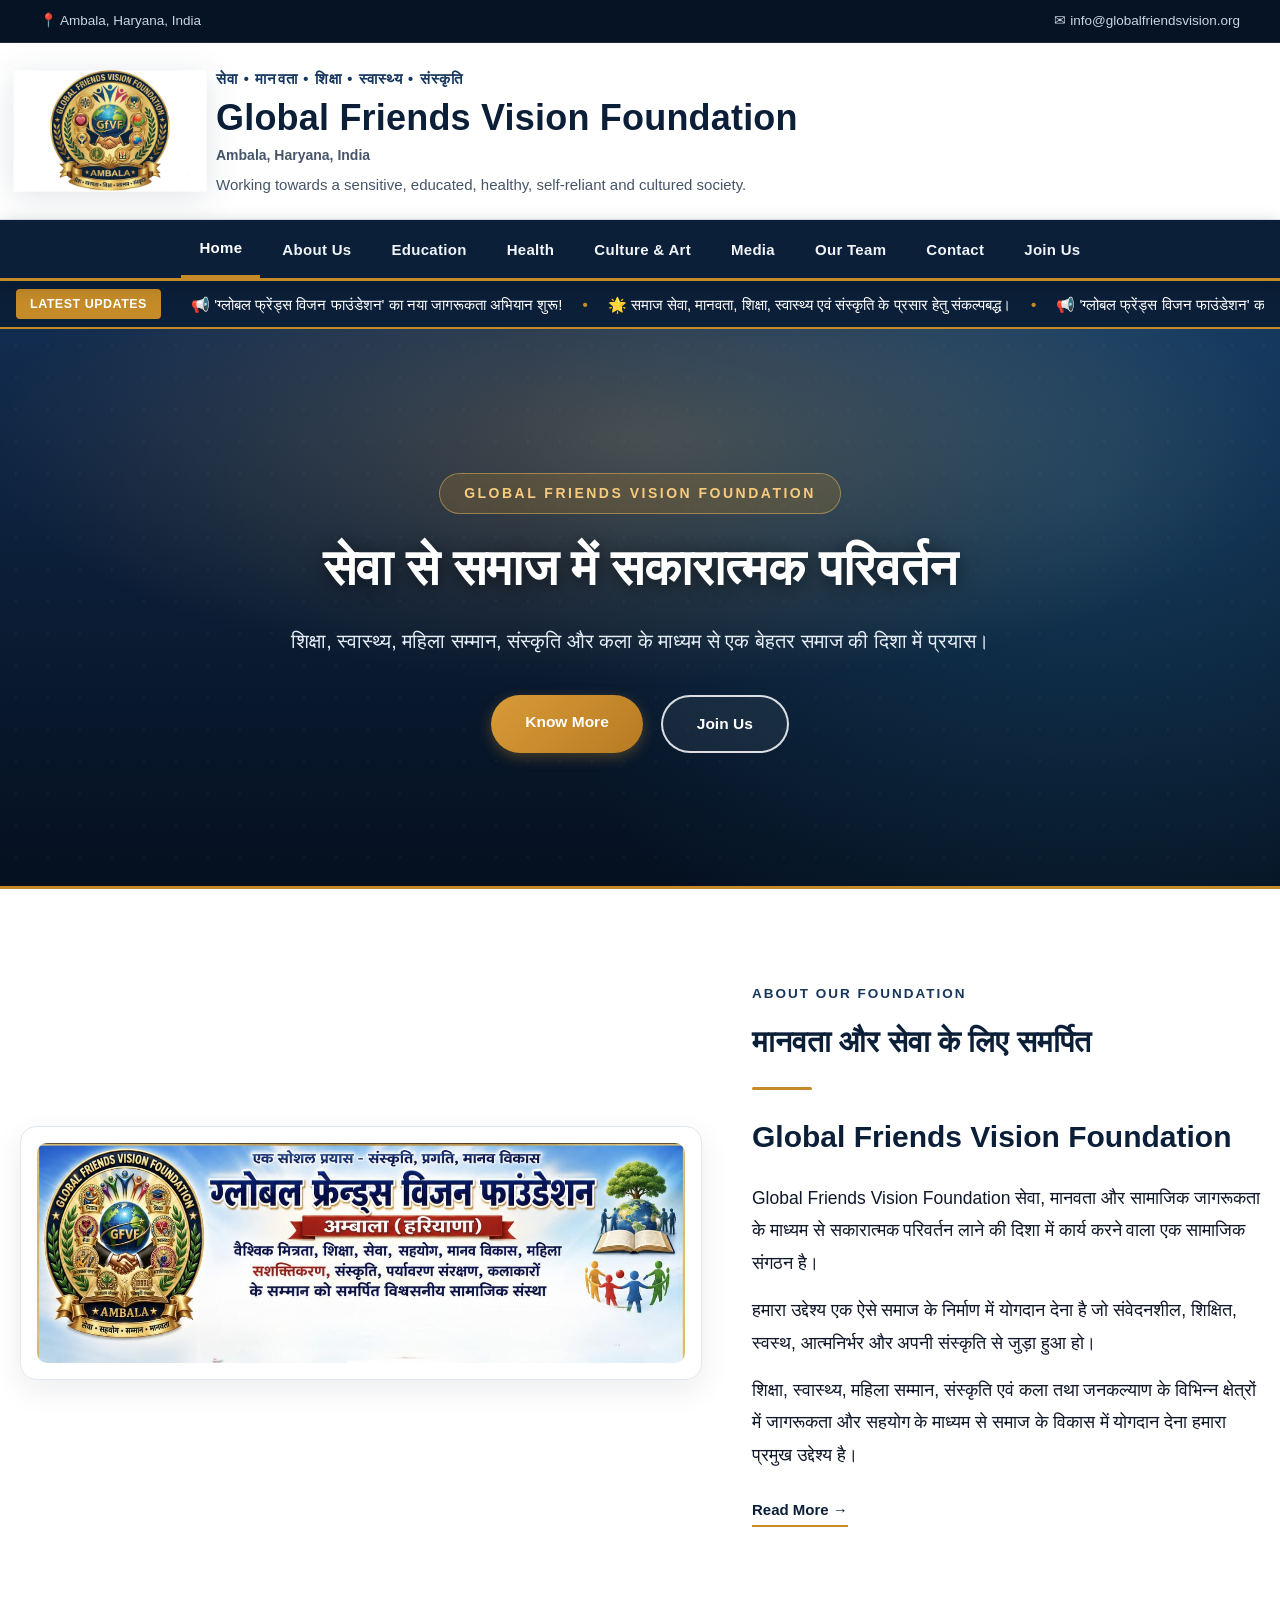
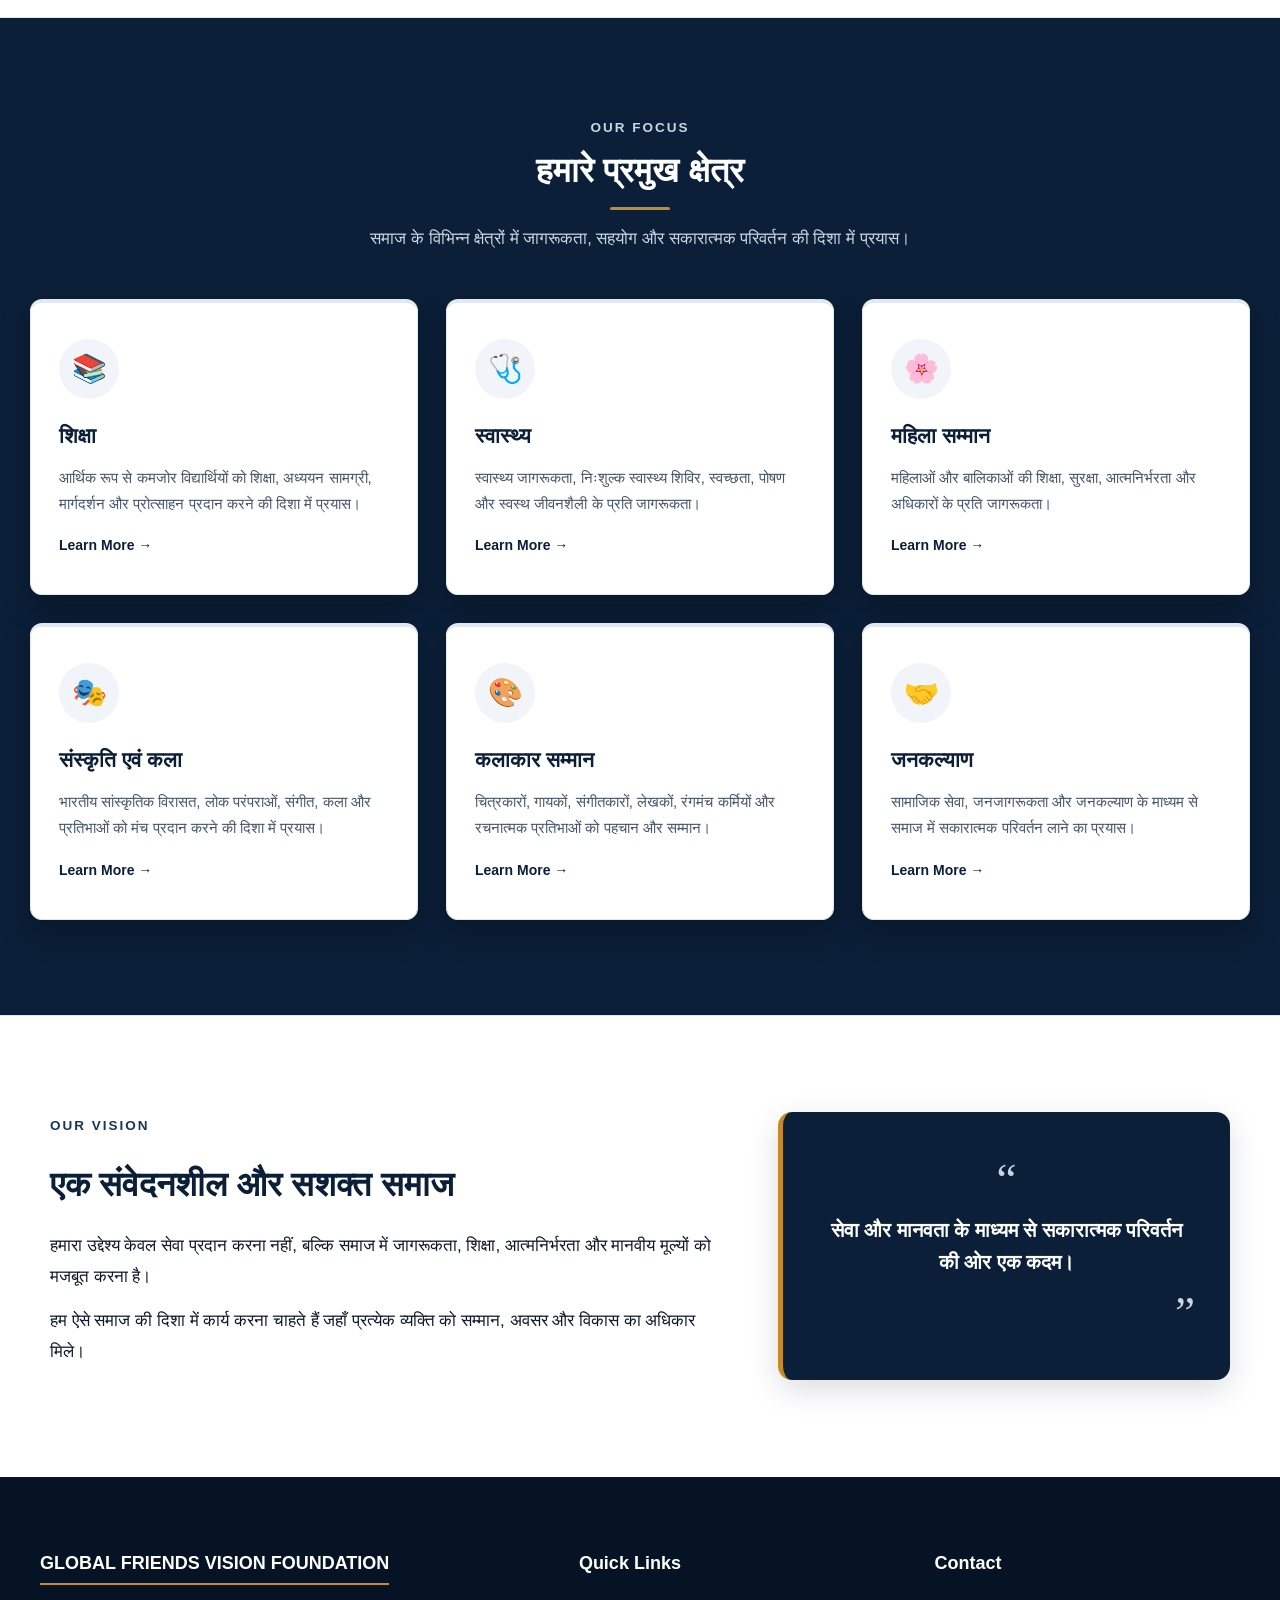
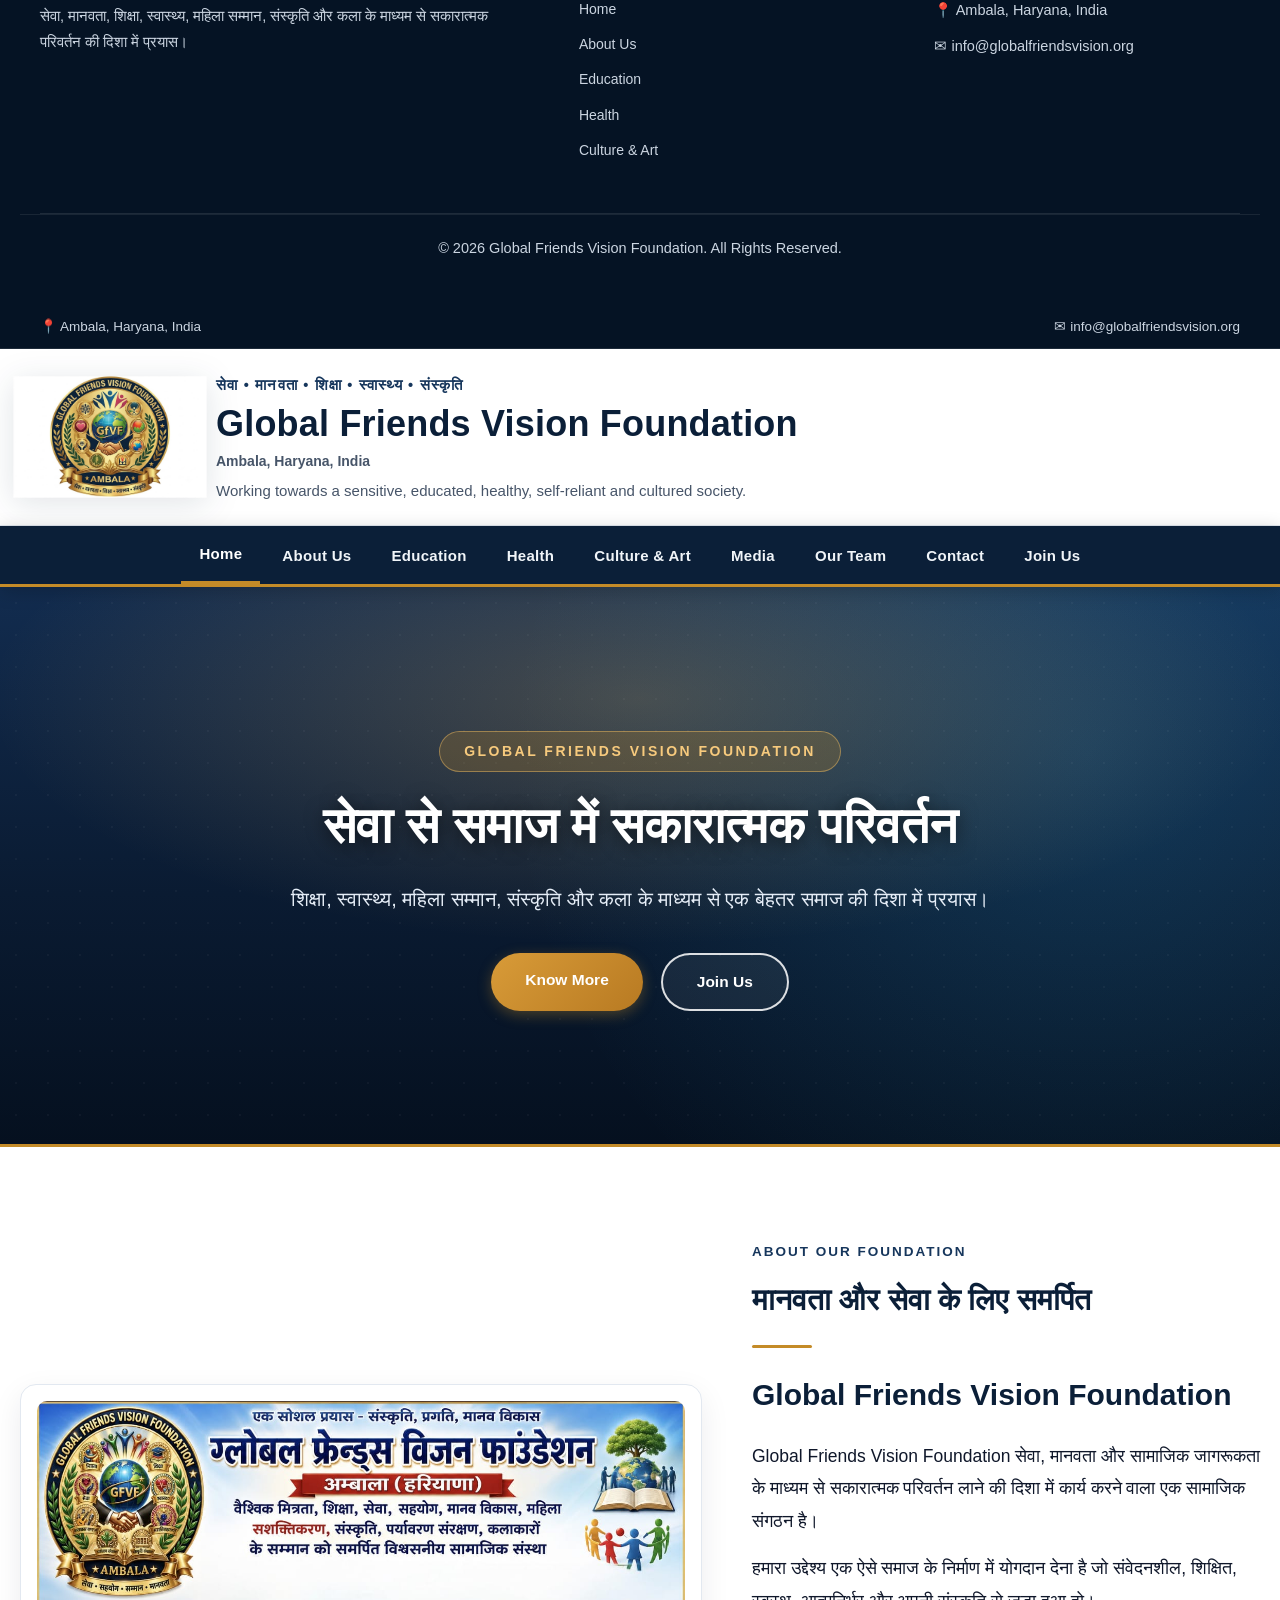
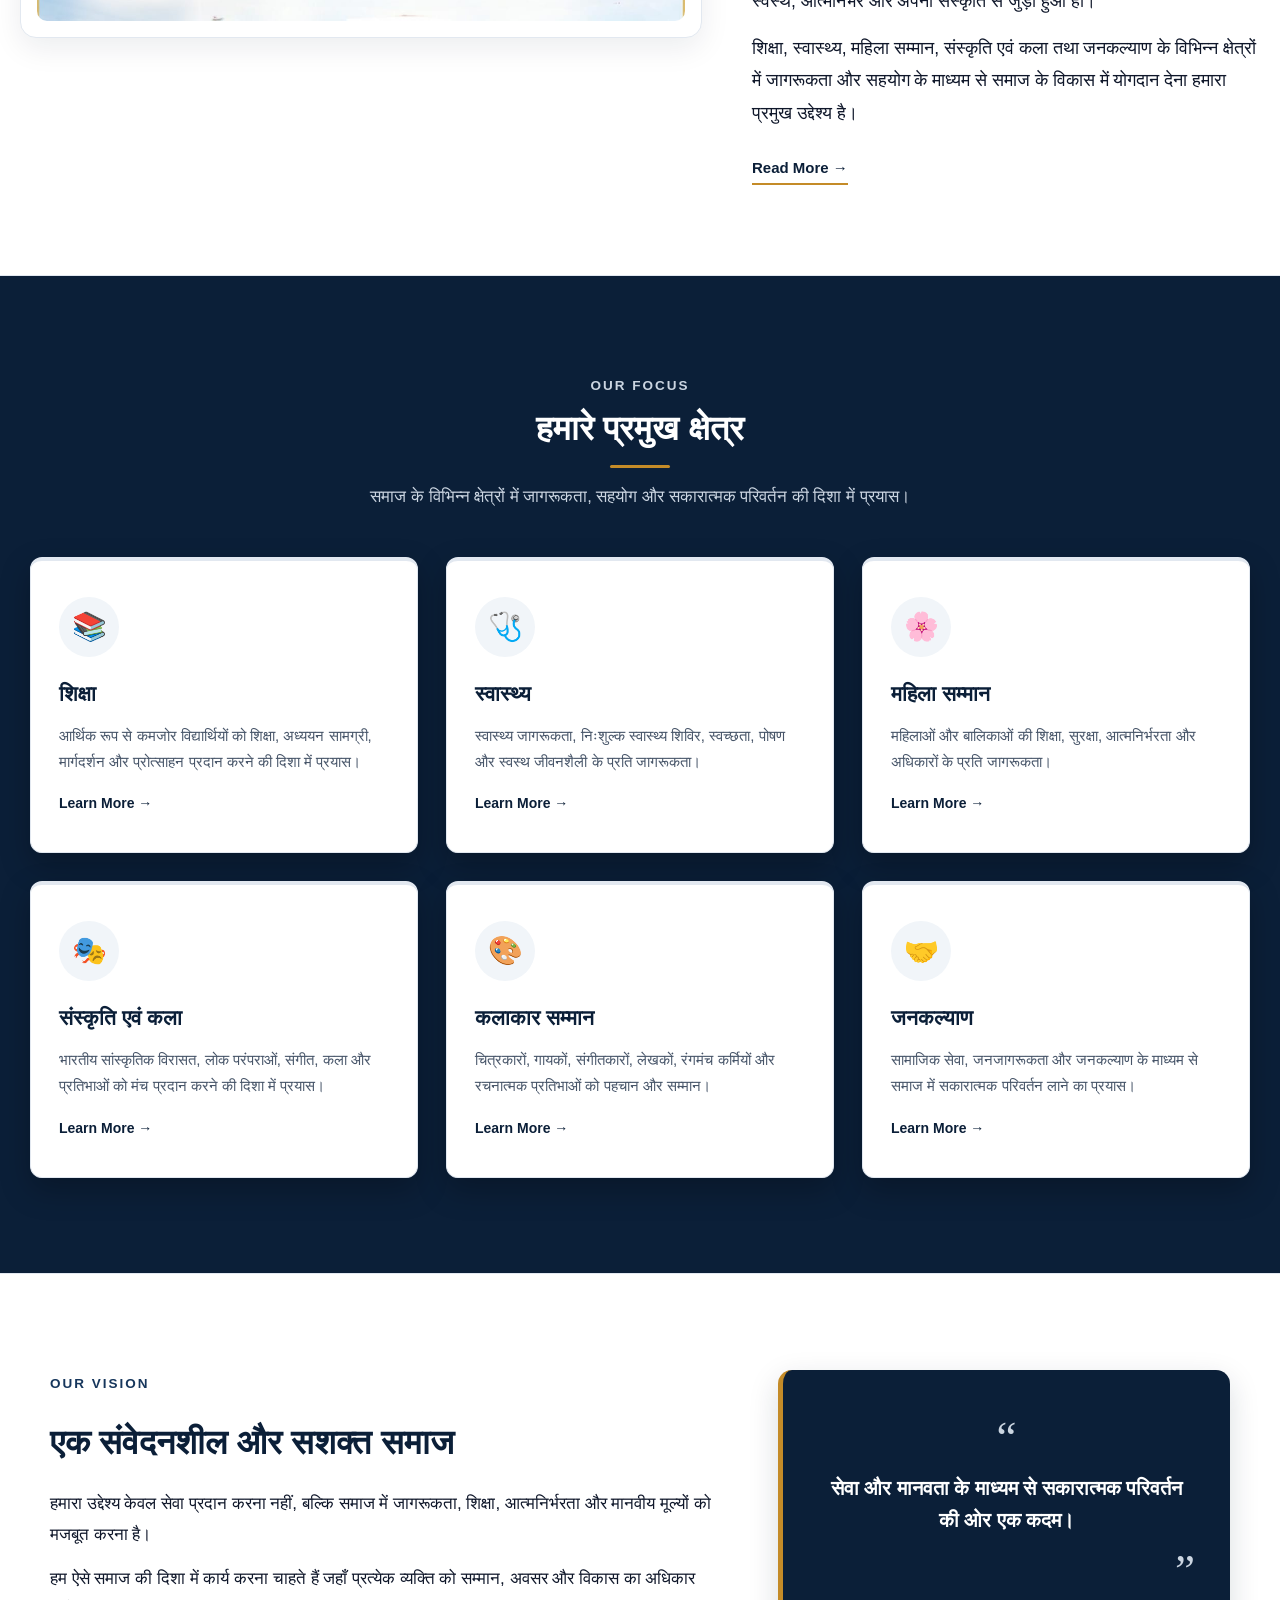
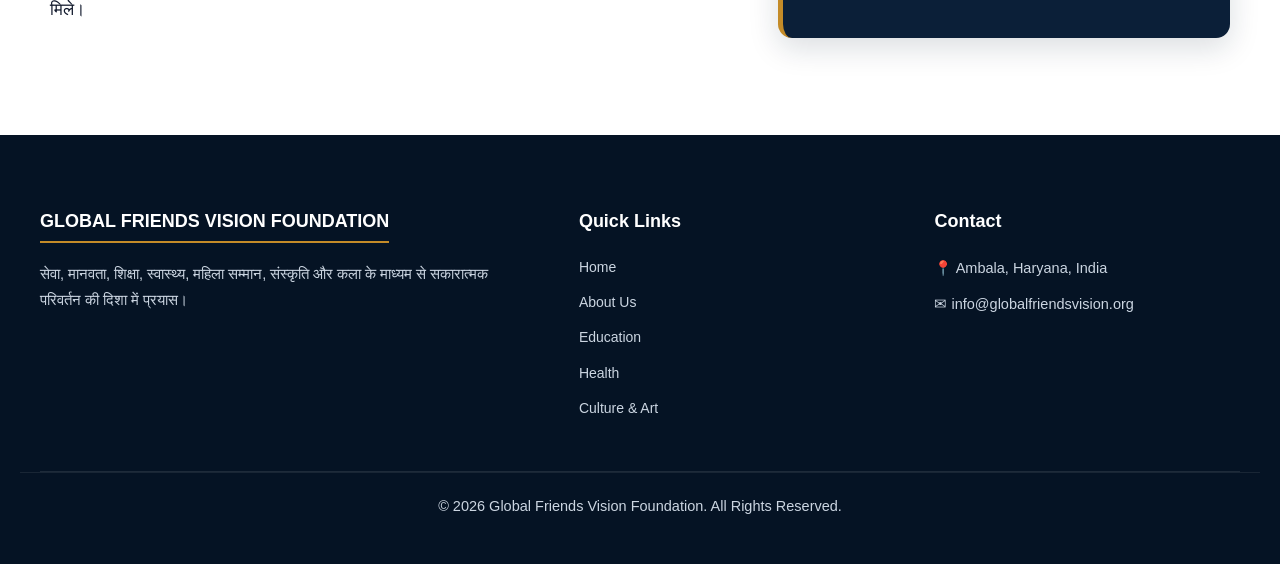
<file: index.html>
<!DOCTYPE html>
<html lang="en">
<head>
    <meta charset="UTF-8">
    <meta name="viewport" content="width=device-width, initial-scale=1.0">
    <title>Global Friends Vision Foundation</title>
    <link rel="stylesheet" href="style.css">

    <style>
        .intro-section {
            background-color: #ffffff !important;
            padding: 90px 20px !important;
        }

        .intro-container {
            max-width: 1260px !important;
            margin: 0 auto !important;
            display: flex !important;
            align-items: center !important;
            justify-content: space-between !important;
            gap: 50px !important;
        }

        .intro-image {
            flex: 0 0 55% !important;
            max-width: 55% !important;
            width: 100% !important;
            background: #ffffff !important;
            padding: 16px !important;
            border-radius: 16px !important;
            border: 1.5px solid #e2e8f0 !important;
            box-shadow: 0 10px 30px rgba(11, 31, 56, 0.08) !important;
        }

        .intro-image img {
            width: 100% !important;
            height: auto !important;
            max-height: 540px !important;
            object-fit: contain !important;
            display: block !important;
        }

        .intro-text {
            flex: 0 0 41% !important;
            max-width: 41% !important;
            width: 100% !important;
        }

        @media (max-width: 992px) {
            .intro-container {
                flex-direction: column !important;
            }
            .intro-image, .intro-text {
                flex: 0 0 100% !important;
                max-width: 100% !important;
            }
        }

        /* ================= NON-STOP SEAMLESS TICKER ================= */
        .news-ticker-container {
            display: flex;
            align-items: center;
            background: #0b1f38;
            color: #ffffff;
            padding: 0 16px;
            height: 48px;
            overflow: hidden;
            font-size: 15px;
            border-bottom: 2px solid #c48b28;
            box-sizing: border-box;
        }

        .ticker-badge {
            display: inline-flex;
            align-items: center;
            justify-content: center;
            background: #c48b28;
            color: #ffffff;
            height: 30px;
            padding: 0 14px;
            border-radius: 4px;
            font-weight: 700;
            white-space: nowrap;
            margin-right: 16px;
            font-size: 12.5px;
            text-transform: uppercase;
            letter-spacing: 0.5px;
            flex-shrink: 0;
            z-index: 5;
        }

        .ticker-content {
            flex-grow: 1;
            overflow: hidden;
            white-space: nowrap;
            display: flex;
            position: relative;
        }

        .ticker-track {
            display: inline-flex;
            align-items: center;
            white-space: nowrap;
            animation: continuousScroll 40s linear infinite;
        }

        .ticker-track:hover {
            animation-play-state: paused;
            cursor: pointer;
        }

        .ticker-item {
            display: inline-flex;
            align-items: center;
            gap: 8px;
            margin: 0 14px;
            color: #ffffff;
            text-decoration: none;
            transition: color 0.2s;
        }

        .ticker-item:hover {
            color: #c48b28;
        }

        .ticker-thumb {
            width: 26px;
            height: 26px;
            border-radius: 4px;
            object-fit: cover;
            border: 1px solid #c48b28;
            background: #ffffff;
            flex-shrink: 0;
        }

        .ticker-separator {
            color: #c48b28;
            font-weight: bold;
            margin: 0 6px;
        }

        @keyframes continuousScroll {
            0% {
                transform: translateX(0);
            }
            100% {
                transform: translateX(-50%);
            }
        }
    </style>
</head>

<body>

    <!-- ================= TOP BAR ================= -->
    <div class="top-bar">
        <div class="top-container">
            <span>📍 Ambala, Haryana, India</span>
            <span>✉ info@globalfriendsvision.org</span>
        </div>
    </div>

    <!-- ================= BRAND HEADER ================= -->
    <header class="brand-header">
        <div class="brand-container">
            <div class="logo-box">
                <img src="logo1.jpg" alt="Global Friends Vision Foundation Logo">
            </div>
            <div class="brand-content">
                <p class="tagline">सेवा • मानवता • शिक्षा • स्वास्थ्य • संस्कृति</p>
                <h1>Global Friends Vision Foundation</h1>
                <p class="location">Ambala, Haryana, India</p>
                <p class="brand-description">
                    Working towards a sensitive, educated, healthy, self-reliant and cultured society.
                </p>
            </div>
        </div>
    </header>

    <!-- ================= NAVBAR ================= -->
    <nav class="navbar">
        <div class="nav-container">
            <a href="index.html" class="active">Home</a>
            <a href="about.html">About Us</a>
            <a href="education.html">Education</a>
            <a href="health.html">Health</a>
            <a href="culture.html">Culture & Art</a>
            <a href="media.html">Media</a>
            <a href="team.html">Our Team</a>
            <a href="contact.html">Contact</a>
            <a href="join.html">Join Us</a>
            
        </div>
    </nav>

    <!-- ================= SCROLLING UPDATE TICKER ================= -->
    <div class="news-ticker-container">
        <div class="ticker-badge">LATEST UPDATES</div>
        <div class="ticker-content">
            <div class="ticker-track" id="homeTickerText">
                <!-- Javascript will load items seamlessly -->
            </div>
        </div>
    </div>

    <!-- ================= HERO BANNER ================= -->
    <section class="hero">
        <div class="hero-content">
            <span class="hero-small">GLOBAL FRIENDS VISION FOUNDATION</span>
            <h2>सेवा से समाज में सकारात्मक परिवर्तन</h2>
            <p>
                शिक्षा, स्वास्थ्य, महिला सम्मान, संस्कृति और कला के माध्यम से एक बेहतर समाज की दिशा में प्रयास।
            </p>
            <div class="hero-buttons">
                <a href="about.html" class="btn btn-gold">Know More</a>
                <a href="join.html" class="btn btn-outline">Join Us</a>
            </div>
        </div>
    </section>

    <!-- ================= ABOUT / INTRO SECTION ================= -->
    <section class="intro-section">
        <div class="intro-container">
            <div class="intro-image">
                <img src="logo.jpeg" alt="Global Friends Vision Foundation Organization Setup" onerror="this.src='images/44.jpeg'">
            </div>
            <div class="intro-text">
                <span class="section-label">ABOUT OUR FOUNDATION</span>
                <h2>मानवता और सेवा के लिए समर्पित</h2>
                <div class="heading-line" style="margin: 10px 0 20px 0;"></div>
                <h3>Global Friends Vision Foundation</h3>
                <p>
                    Global Friends Vision Foundation सेवा, मानवता और सामाजिक जागरूकता के माध्यम से सकारात्मक परिवर्तन लाने की दिशा में कार्य करने वाला एक सामाजिक संगठन है।
                </p>
                <p>
                    हमारा उद्देश्य एक ऐसे समाज के निर्माण में योगदान देना है जो संवेदनशील, शिक्षित, स्वस्थ, आत्मनिर्भर और अपनी संस्कृति से जुड़ा हुआ हो।
                </p>
                <p>
                    शिक्षा, स्वास्थ्य, महिला सम्मान, संस्कृति एवं कला तथा जनकल्याण के विभिन्न क्षेत्रों में जागरूकता और सहयोग के माध्यम से समाज के विकास में योगदान देना हमारा प्रमुख उद्देश्य है।
                </p>
                <a href="about.html" class="text-button">Read More →</a>
            </div>
        </div>
    </section>

    <!-- ================= OUR FOCUS ================= -->
    <section class="focus-section">
        <div class="section-heading light-heading">
            <span class="section-label">OUR FOCUS</span>
            <h2>हमारे प्रमुख क्षेत्र</h2>
            <div class="heading-line"></div>
            <p class="heading-description">
                समाज के विभिन्न क्षेत्रों में जागरूकता, सहयोग और सकारात्मक परिवर्तन की दिशा में प्रयास।
            </p>
        </div>

        <div class="focus-container">
            <div class="focus-card">
                <div class="card-icon">📚</div>
                <h3>शिक्षा</h3>
                <p>आर्थिक रूप से कमजोर विद्यार्थियों को शिक्षा, अध्ययन सामग्री, मार्गदर्शन और प्रोत्साहन प्रदान करने की दिशा में प्रयास।</p>
                <a href="education.html">Learn More →</a>
            </div>

            <div class="focus-card">
                <div class="card-icon">🩺</div>
                <h3>स्वास्थ्य</h3>
                <p>स्वास्थ्य जागरूकता, निःशुल्क स्वास्थ्य शिविर, स्वच्छता, पोषण और स्वस्थ जीवनशैली के प्रति जागरूकता।</p>
                <a href="health.html">Learn More →</a>
            </div>

            <div class="focus-card">
                <div class="card-icon">🌸</div>
                <h3>महिला सम्मान</h3>
                <p>महिलाओं और बालिकाओं की शिक्षा, सुरक्षा, आत्मनिर्भरता और अधिकारों के प्रति जागरूकता।</p>
                <a href="about.html">Learn More →</a>
            </div>

            <div class="focus-card">
                <div class="card-icon">🎭</div>
                <h3>संस्कृति एवं कला</h3>
                <p>भारतीय सांस्कृतिक विरासत, लोक परंपराओं, संगीत, कला और प्रतिभाओं को मंच प्रदान करने की दिशा में प्रयास।</p>
                <a href="culture.html">Learn More →</a>
            </div>

            <div class="focus-card">
                <div class="card-icon">🎨</div>
                <h3>कलाकार सम्मान</h3>
                <p>चित्रकारों, गायकों, संगीतकारों, लेखकों, रंगमंच कर्मियों और रचनात्मक प्रतिभाओं को पहचान और सम्मान।</p>
                <a href="culture.html">Learn More →</a>
            </div>

            <div class="focus-card">
                <div class="card-icon">🤝</div>
                <h3>जनकल्याण</h3>
                <p>सामाजिक सेवा, जनजागरूकता और जनकल्याण के माध्यम से समाज में सकारात्मक परिवर्तन लाने का प्रयास।</p>
                <a href="about.html">Learn More →</a>
            </div>
        </div>
    </section>

    <!-- ================= OUR VISION ================= -->
    <section class="vision-section">
        <div class="vision-container">
            <div class="vision-content">
                <span class="section-label">OUR VISION</span>
                <h2>एक संवेदनशील और सशक्त समाज</h2>
                <p>
                    हमारा उद्देश्य केवल सेवा प्रदान करना नहीं, बल्कि समाज में जागरूकता, शिक्षा, आत्मनिर्भरता और मानवीय मूल्यों को मजबूत करना है।
                </p>
                <p>
                    हम ऐसे समाज की दिशा में कार्य करना चाहते हैं जहाँ प्रत्येक व्यक्ति को सम्मान, अवसर और विकास का अधिकार मिले।
                </p>
            </div>

            <div class="vision-box">
                <span class="quote-mark">“</span>
                <p>सेवा और मानवता के माध्यम से सकारात्मक परिवर्तन की ओर एक कदम।</p>
                <span class="quote-mark bottom">”</span>
            </div>
        </div>
    </section>

    <!-- ================= FOOTER ================= -->
    <footer class="footer">
        <div class="footer-container">
            <div class="footer-about">
                <h3>Global Friends Vision Foundation</h3>
                <p>
                    सेवा, मानवता, शिक्षा, स्वास्थ्य, महिला सम्मान, संस्कृति और कला के माध्यम से सकारात्मक परिवर्तन की दिशा में प्रयास।
                </p>
            </div>

            <div class="footer-links">
                <h3>Quick Links</h3>
                <a href="index.html">Home</a>
                <a href="about.html">About Us</a>
                <a href="education.html">Education</a>
                <a href="health.html">Health</a>
                <a href="culture.html">Culture & Art</a>
            </div>

            <div class="footer-contact">
                <h3>Contact</h3>
                <p>📍 Ambala, Haryana, India</p>
                <p>✉ info@globalfriendsvision.org</p>
            </div>
        </div>

        <div class="footer-bottom">
            <p>© 2026 Global Friends Vision Foundation. All Rights Reserved.</p>
        </div>
    </footer>

    <!-- ================= NON-STOP CONTINUOUS TICKER SCRIPT ================= -->
    <script>
        document.addEventListener("DOMContentLoaded", function () {
            const track = document.getElementById('homeTickerText');
            if (!track) return;

            const adminPosts = JSON.parse(localStorage.getItem('gfvf_media_posts') || '[]');
            const savedTicker = localStorage.getItem('gfvf_ticker_news');

            let items = [];

            // Admin Uploaded Posts with Image Thumbnail
            if (adminPosts.length > 0) {
                adminPosts.forEach(post => {
                    const imgHtml = post.image 
                        ? `<img src="${post.image}" class="ticker-thumb" alt="news">` 
                        : `<span style="font-size:16px;">📰</span>`;

                    items.push(`
                        <a href="media.html" class="ticker-item" title="Click to view full news">
                            ${imgHtml}
                            <span>${post.title}</span>
                        </a>
                    `);
                });
            }

            // Custom Announcements
            if (savedTicker && savedTicker.trim() !== '') {
                savedTicker.split('•').forEach(text => {
                    if (text.trim()) {
                        items.push(`<span class="ticker-item">📢 ${text.trim()}</span>`);
                    }
                });
            }

            // Default fallback agar data na mile
            if (items.length === 0) {
                items.push(`<span class="ticker-item">📢 'ग्लोबल फ्रेंड्स विजन फाउंडेशन' का नया जागरूकता अभियान शुरू!</span>`);
                items.push(`<span class="ticker-item">🌟 समाज सेवा, मानवता, शिक्षा, स्वास्थ्य एवं संस्कृति के प्रसार हेतु संकल्पबद्ध।</span>`);
            }

            const singleLoop = items.join('<span class="ticker-separator">•</span>');

            // 2 baar repeat karne se text continuous bina ruke ghoomta rahega
            track.innerHTML = singleLoop + '<span class="ticker-separator">•</span>' + singleLoop;
        });
    </script>
</body>
</html><!DOCTYPE html>
<html lang="en">
<head>
    <meta charset="UTF-8">
    <meta name="viewport" content="width=device-width, initial-scale=1.0">
    <title>Global Friends Vision Foundation</title>
    <link rel="stylesheet" href="style.css">

    <!-- इनलाइन फिक्स: इमेज को बड़ा और बैकग्राउंड को प्योर व्हाइट करने के लिए -->
    <style>
        .intro-section {
            background-color: #ffffff !important;
            padding: 90px 20px !important;
        }

        .intro-container {
            max-width: 1260px !important;
            margin: 0 auto !important;
            display: flex !important;
            align-items: center !important;
            justify-content: space-between !important;
            gap: 50px !important;
        }

        .intro-image {
            flex: 0 0 55% !important;
            max-width: 55% !important;
            width: 100% !important;
            background: #ffffff !important;
            padding: 16px !important;
            border-radius: 16px !important;
            border: 1.5px solid #e2e8f0 !important;
            box-shadow: 0 10px 30px rgba(11, 31, 56, 0.08) !important;
        }

        .intro-image img {
            width: 100% !important;
            height: auto !important;
            max-height: 540px !important;
            object-fit: contain !important;
            display: block !important;
        }

        .intro-text {
            flex: 0 0 41% !important;
            max-width: 41% !important;
            width: 100% !important;
        }

        @media (max-width: 992px) {
            .intro-container {
                flex-direction: column !important;
            }
            .intro-image, .intro-text {
                flex: 0 0 100% !important;
                max-width: 100% !important;
            }
        }
    </style>
</head>

<body>

    <!-- ================= TOP BAR ================= -->
    <div class="top-bar">
        <div class="top-container">
            <span>📍 Ambala, Haryana, India</span>
            <span>✉ info@globalfriendsvision.org</span>
        </div>
    </div>

    <!-- ================= BRAND HEADER ================= -->
    <header class="brand-header">
        <div class="brand-container">
            <div class="logo-box">
                <img src="logo1.jpg" alt="Global Friends Vision Foundation Logo">
            </div>
            <div class="brand-content">
                <p class="tagline">सेवा • मानवता • शिक्षा • स्वास्थ्य • संस्कृति</p>
                <h1>Global Friends Vision Foundation</h1>
                <p class="location">Ambala, Haryana, India</p>
                <p class="brand-description">
                    Working towards a sensitive, educated, healthy, self-reliant and cultured society.
                </p>
            </div>
        </div>
    </header>

    <!-- ================= NAVBAR ================= -->
    <nav class="navbar">
        <div class="nav-container">
            <a href="index.html" class="active">Home</a>
            <a href="about.html">About Us</a>
            <a href="education.html">Education</a>
            <a href="health.html">Health</a>
            <a href="culture.html">Culture & Art</a>
            <a href="media.html">Media</a>
            <a href="team.html">Our Team</a>
            <a href="contact.html">Contact</a>
            <a href="join.html">Join Us</a>
        </div>
    </nav>

    <!-- ================= HERO BANNER ================= -->
    <section class="hero">
        <div class="hero-content">
            <span class="hero-small">GLOBAL FRIENDS VISION FOUNDATION</span>
            <h2>सेवा से समाज में सकारात्मक परिवर्तन</h2>
            <p>
                शिक्षा, स्वास्थ्य, महिला सम्मान, संस्कृति और कला के माध्यम से एक बेहतर समाज की दिशा में प्रयास।
            </p>
            <div class="hero-buttons">
                <a href="about.html" class="btn btn-gold">Know More</a>
                <a href="join.html" class="btn btn-outline">Join Us</a>
            </div>
        </div>
    </section>

    <!-- ================= ABOUT / INTRO SECTION ================= -->
    <section class="intro-section">
        <div class="intro-container">
            <div class="intro-image">
                <img src="logo.jpeg" alt="Global Friends Vision Foundation Organization Setup" onerror="this.src='images/44.jpeg'">
            </div>
            <div class="intro-text">
                <span class="section-label">ABOUT OUR FOUNDATION</span>
                <h2>मानवता और सेवा के लिए समर्पित</h2>
                <div class="heading-line" style="margin: 10px 0 20px 0;"></div>
                <h3>Global Friends Vision Foundation</h3>
                <p>
                    Global Friends Vision Foundation सेवा, मानवता और सामाजिक जागरूकता के माध्यम से सकारात्मक परिवर्तन लाने की दिशा में कार्य करने वाला एक सामाजिक संगठन है।
                </p>
                <p>
                    हमारा उद्देश्य एक ऐसे समाज के निर्माण में योगदान देना है जो संवेदनशील, शिक्षित, स्वस्थ, आत्मनिर्भर और अपनी संस्कृति से जुड़ा हुआ हो।
                </p>
                <p>
                    शिक्षा, स्वास्थ्य, महिला सम्मान, संस्कृति एवं कला तथा जनकल्याण के विभिन्न क्षेत्रों में जागरूकता और सहयोग के माध्यम से समाज के विकास में योगदान देना हमारा प्रमुख उद्देश्य है।
                </p>
                <a href="about.html" class="text-button">Read More →</a>
            </div>
        </div>
    </section>

    <!-- ================= OUR FOCUS ================= -->
    <section class="focus-section">
        <div class="section-heading light-heading">
            <span class="section-label">OUR FOCUS</span>
            <h2>हमारे प्रमुख क्षेत्र</h2>
            <div class="heading-line"></div>
            <p class="heading-description">
                समाज के विभिन्न क्षेत्रों में जागरूकता, सहयोग और सकारात्मक परिवर्तन की दिशा में प्रयास।
            </p>
        </div>

        <div class="focus-container">
            <div class="focus-card">
                <div class="card-icon">📚</div>
                <h3>शिक्षा</h3>
                <p>आर्थिक रूप से कमजोर विद्यार्थियों को शिक्षा, अध्ययन सामग्री, मार्गदर्शन और प्रोत्साहन प्रदान करने की दिशा में प्रयास।</p>
                <a href="education.html">Learn More →</a>
            </div>

            <div class="focus-card">
                <div class="card-icon">🩺</div>
                <h3>स्वास्थ्य</h3>
                <p>स्वास्थ्य जागरूकता, निःशुल्क स्वास्थ्य शिविर, स्वच्छता, पोषण और स्वस्थ जीवनशैली के प्रति जागरूकता।</p>
                <a href="health.html">Learn More →</a>
            </div>

            <div class="focus-card">
                <div class="card-icon">🌸</div>
                <h3>महिला सम्मान</h3>
                <p>महिलाओं और बालिकाओं की शिक्षा, सुरक्षा, आत्मनिर्भरता और अधिकारों के प्रति जागरूकता।</p>
                <a href="about.html">Learn More →</a>
            </div>

            <div class="focus-card">
                <div class="card-icon">🎭</div>
                <h3>संस्कृति एवं कला</h3>
                <p>भारतीय सांस्कृतिक विरासत, लोक परंपराओं, संगीत, कला और प्रतिभाओं को मंच प्रदान करने की दिशा में प्रयास।</p>
                <a href="culture.html">Learn More →</a>
            </div>

            <div class="focus-card">
                <div class="card-icon">🎨</div>
                <h3>कलाकार सम्मान</h3>
                <p>चित्रकारों, गायकों, संगीतकारों, लेखकों, रंगमंच कर्मियों और रचनात्मक प्रतिभाओं को पहचान और सम्मान।</p>
                <a href="culture.html">Learn More →</a>
            </div>

            <div class="focus-card">
                <div class="card-icon">🤝</div>
                <h3>जनकल्याण</h3>
                <p>सामाजिक सेवा, जनजागरूकता और जनकल्याण के माध्यम से समाज में सकारात्मक परिवर्तन लाने का प्रयास।</p>
                <a href="about.html">Learn More →</a>
            </div>
        </div>
    </section>

    <!-- ================= OUR VISION ================= -->
    <section class="vision-section">
        <div class="vision-container">
            <div class="vision-content">
                <span class="section-label">OUR VISION</span>
                <h2>एक संवेदनशील और सशक्त समाज</h2>
                <p>
                    हमारा उद्देश्य केवल सेवा प्रदान करना नहीं, बल्कि समाज में जागरूकता, शिक्षा, आत्मनिर्भरता और मानवीय मूल्यों को मजबूत करना है।
                </p>
                <p>
                    हम ऐसे समाज की दिशा में कार्य करना चाहते हैं जहाँ प्रत्येक व्यक्ति को सम्मान, अवसर और विकास का अधिकार मिले।
                </p>
            </div>

            <div class="vision-box">
                <span class="quote-mark">“</span>
                <p>सेवा और मानवता के माध्यम से सकारात्मक परिवर्तन की ओर एक कदम।</p>
                <span class="quote-mark bottom">”</span>
            </div>
        </div>
    </section>

    <!-- ================= FOOTER ================= -->
    <footer class="footer">
        <div class="footer-container">
            <div class="footer-about">
                <h3>Global Friends Vision Foundation</h3>
                <p>
                    सेवा, मानवता, शिक्षा, स्वास्थ्य, महिला सम्मान, संस्कृति और कला के माध्यम से सकारात्मक परिवर्तन की दिशा में प्रयास।
                </p>
            </div>

            <div class="footer-links">
                <h3>Quick Links</h3>
                <a href="index.html">Home</a>
                <a href="about.html">About Us</a>
                <a href="education.html">Education</a>
                <a href="health.html">Health</a>
                <a href="culture.html">Culture & Art</a>
            </div>

            <div class="footer-contact">
                <h3>Contact</h3>
                <p>📍 Ambala, Haryana, India</p>
                <p>✉ info@globalfriendsvision.org</p>
            </div>
        </div>

        <div class="footer-bottom">
            <p>© 2026 Global Friends Vision Foundation. All Rights Reserved.</p>
        </div>
    </footer>

</body>
</html>
</file>
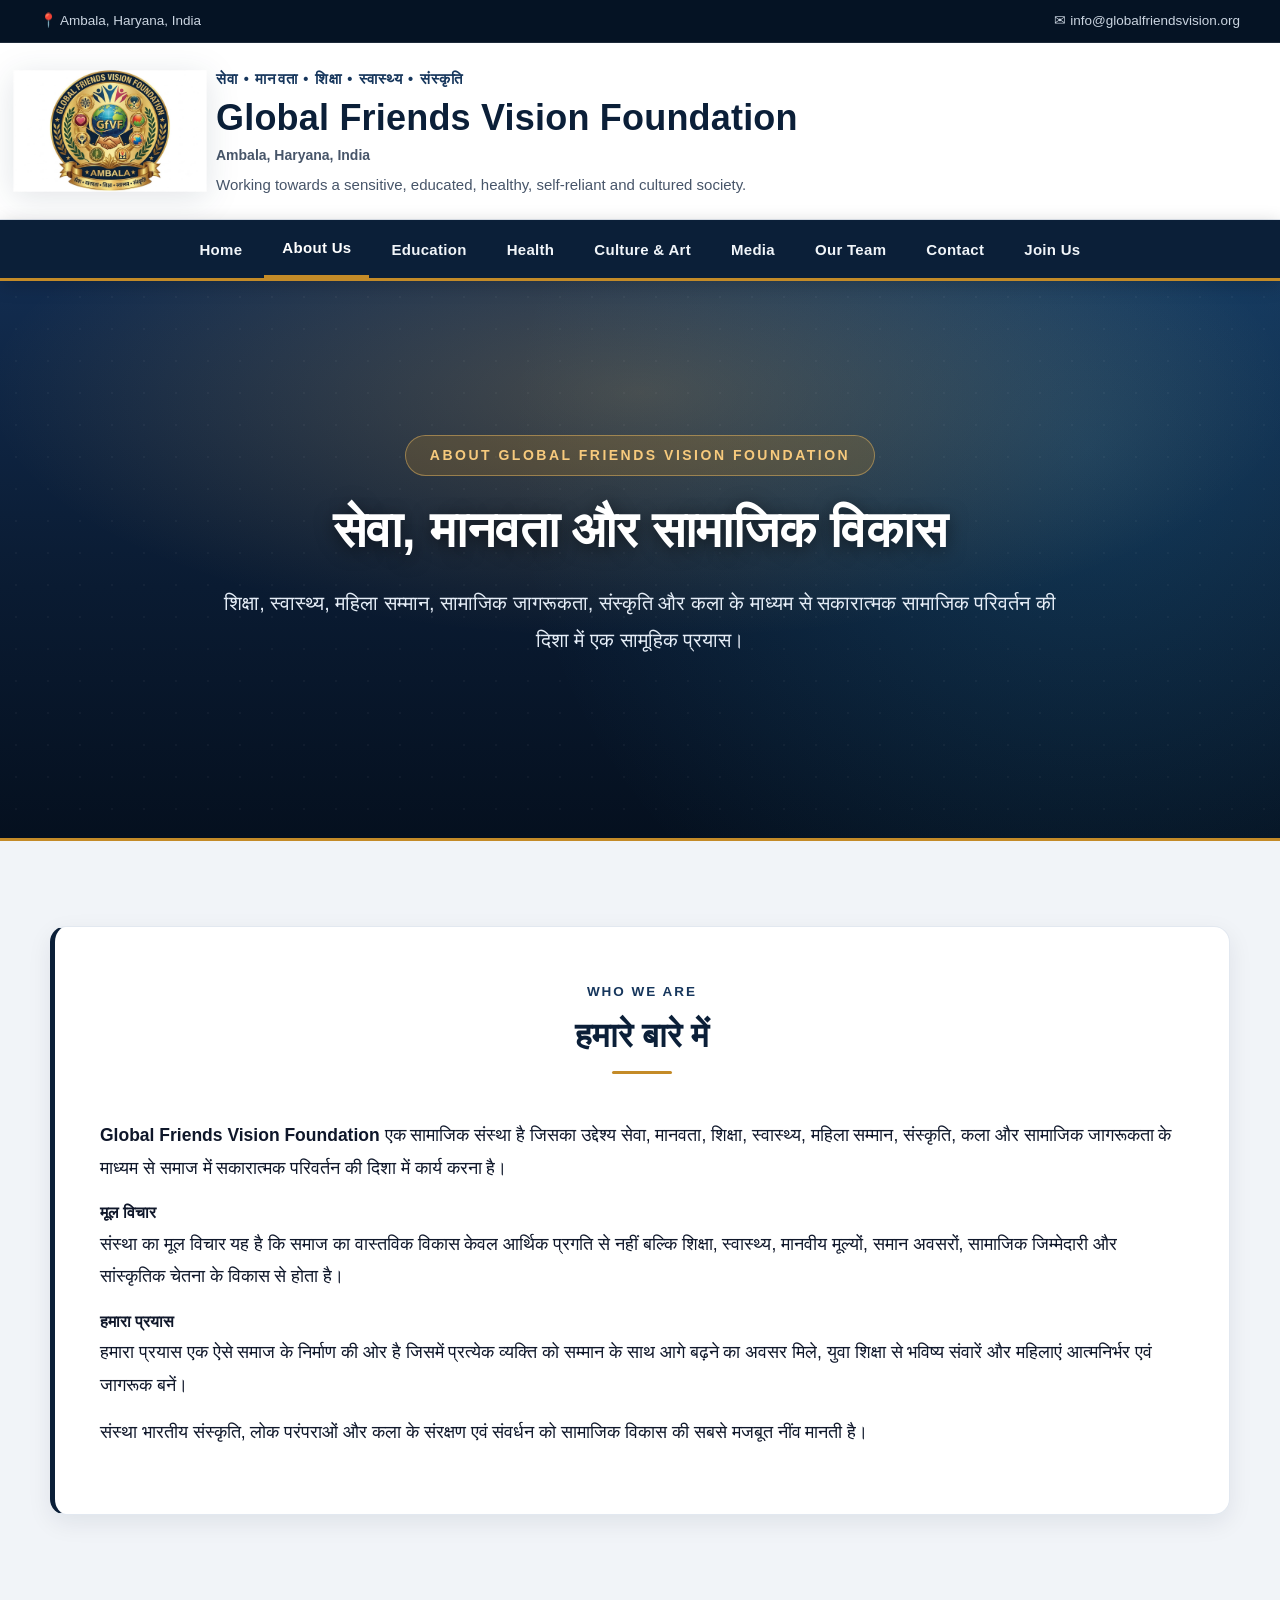
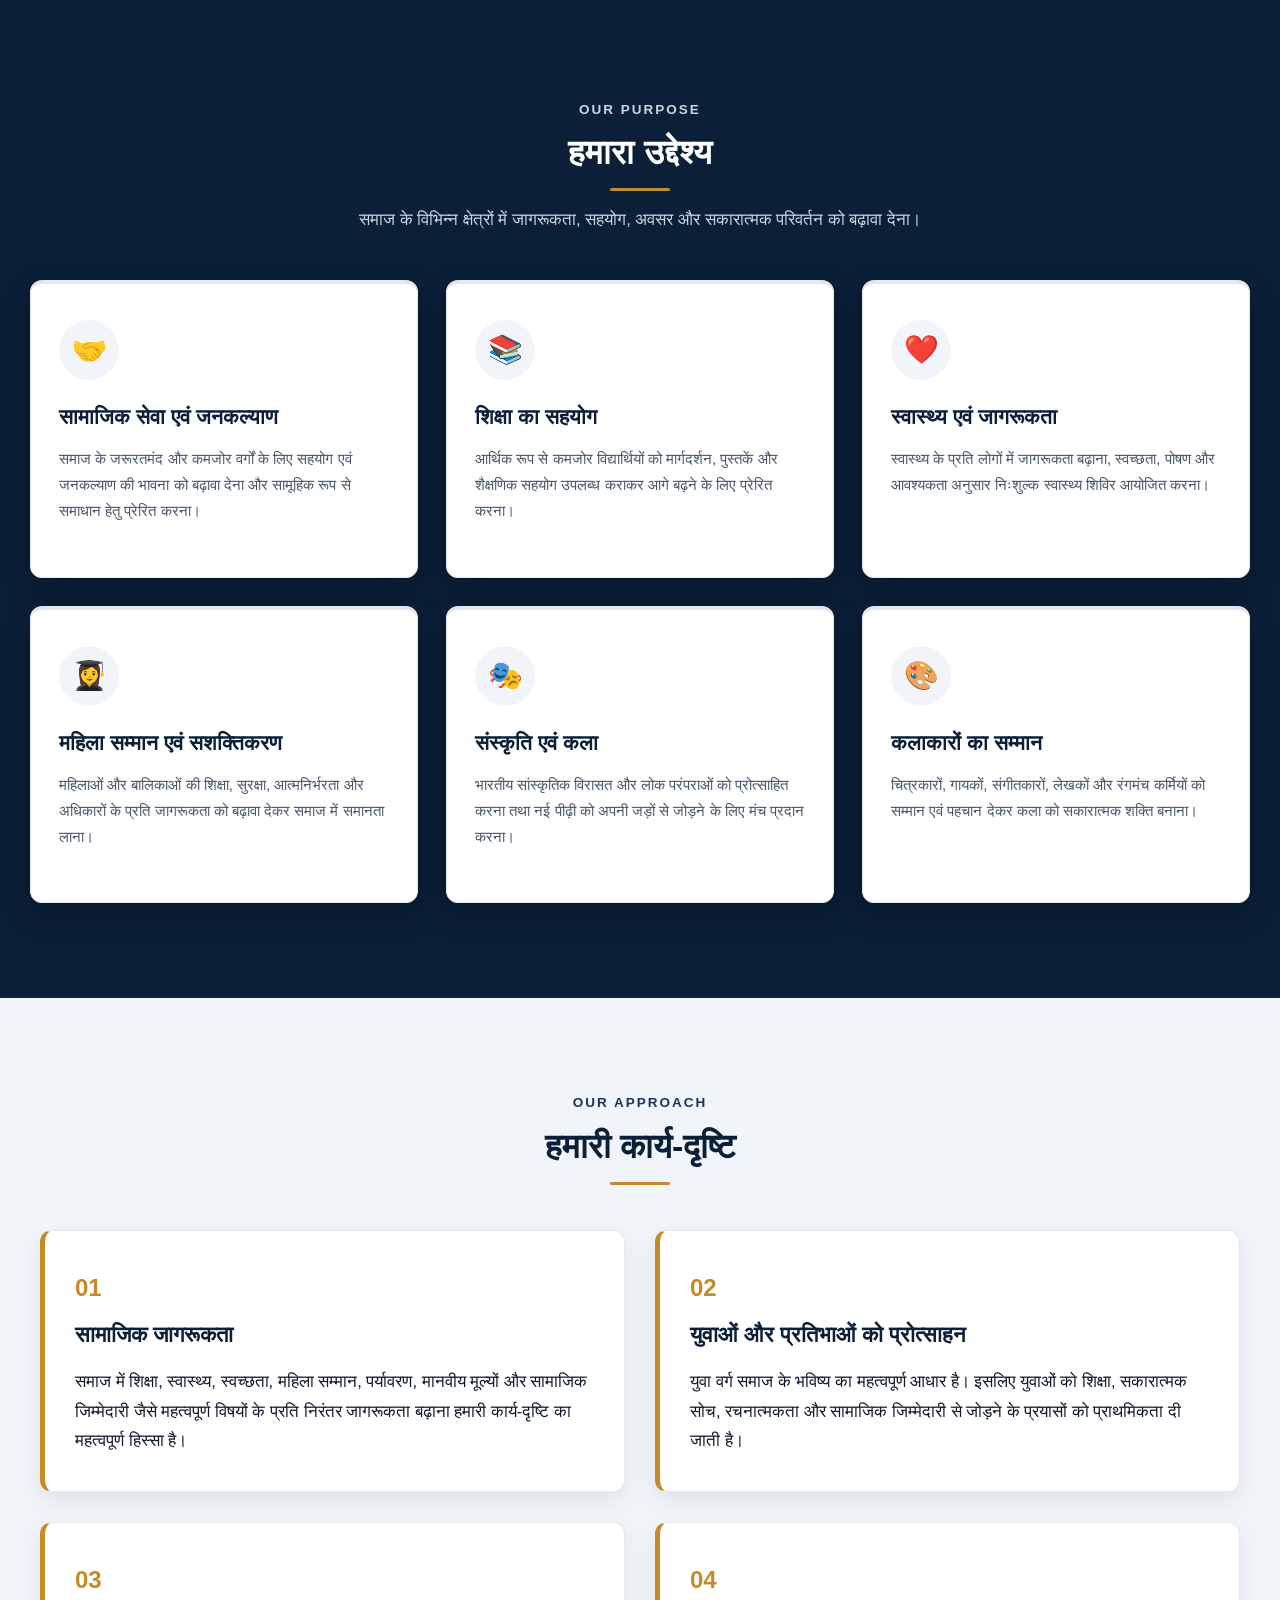
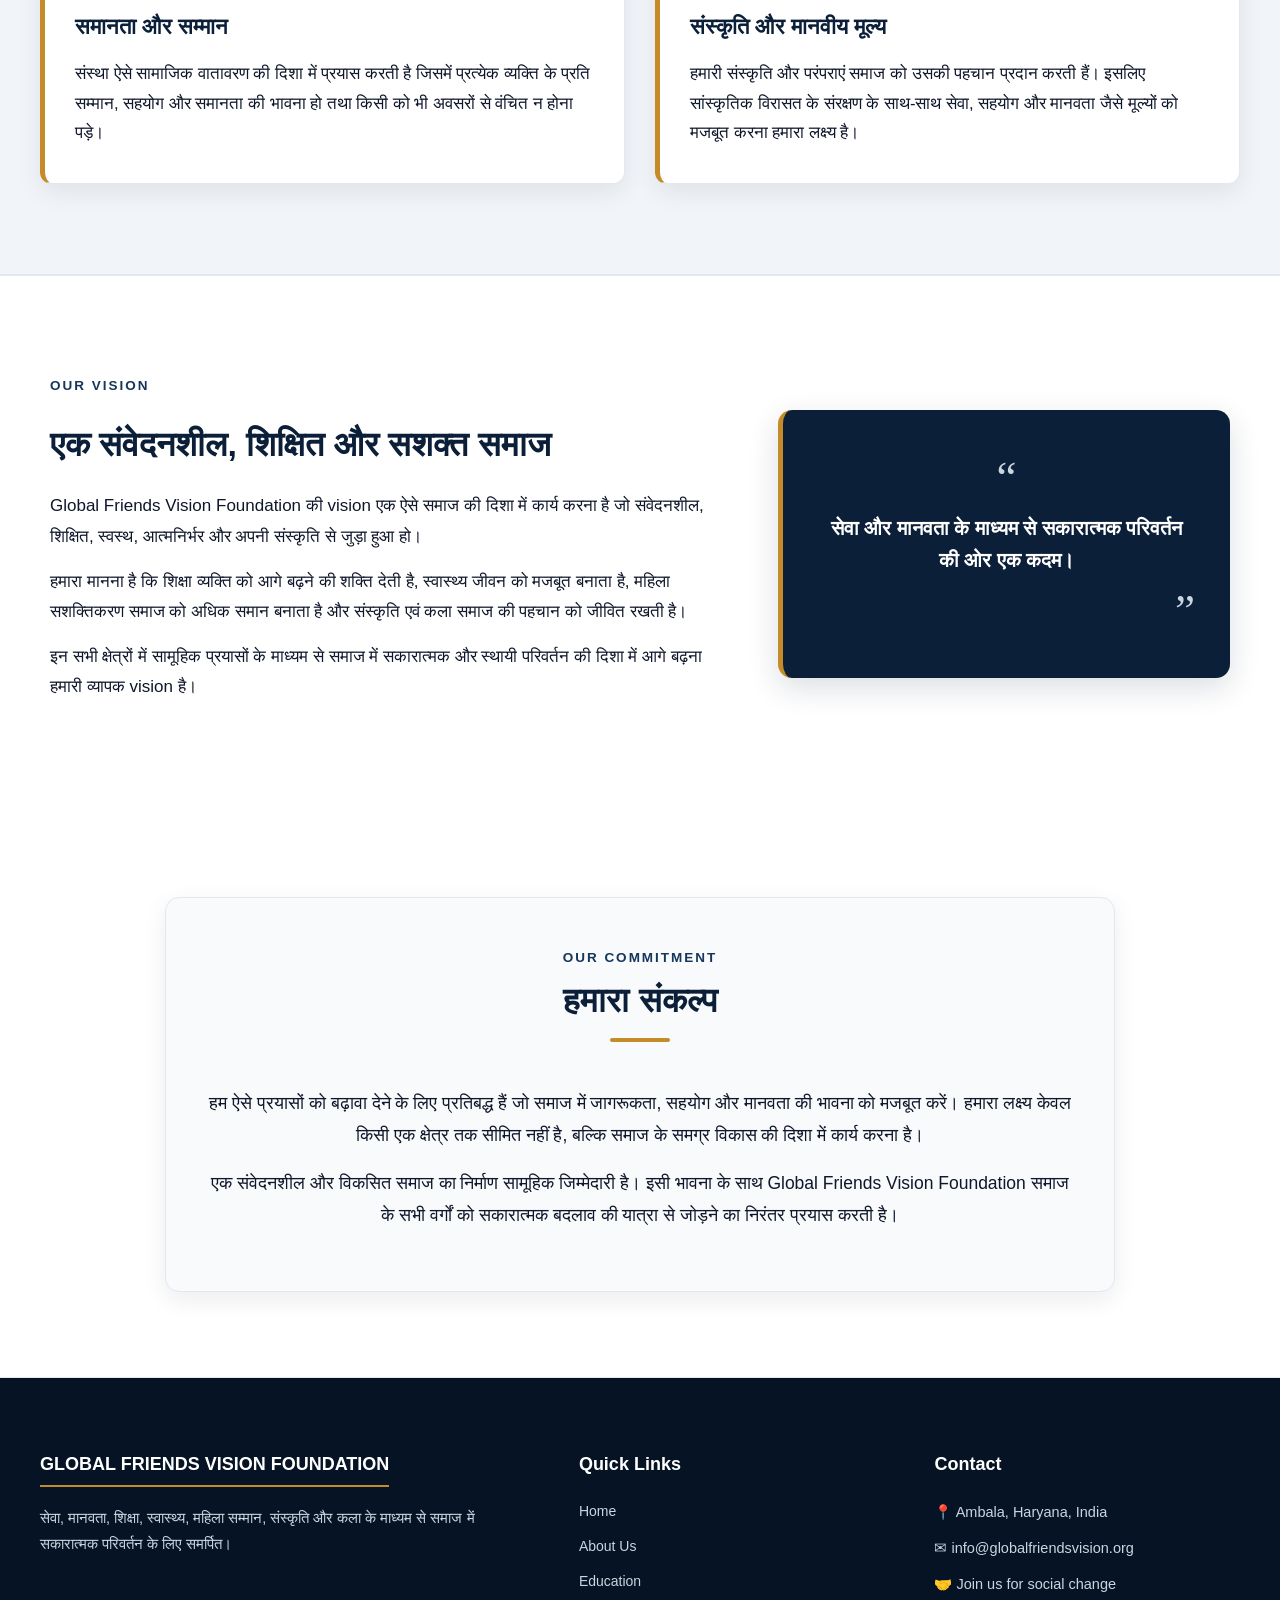
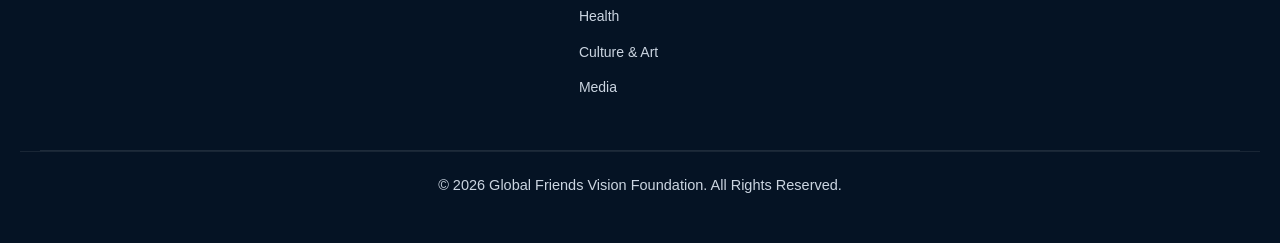
<file: about.html>
<!DOCTYPE html>
<html lang="en">
<head>
    <meta charset="UTF-8">
    <meta name="viewport" content="width=device-width, initial-scale=1.0">
    <title>About Us | Global Friends Vision Foundation</title>
    <link rel="stylesheet" href="style.css">

    </head>

<body>

    <!-- ================= TOP BAR ================= -->
    <div class="top-bar">
        <div class="top-container">
            <div class="top-left">
                <span>📍 Ambala, Haryana, India</span>
            </div>
            <div class="top-right">
                <span>✉ info@globalfriendsvision.org</span>
            </div>
        </div>
    </div>

    <!-- ================= BRAND HEADER ================= -->
    <header class="brand-header">
        <div class="brand-container">
            <div class="logo-box">
                <img src="logo1.jpg" alt="Global Friends Vision Foundation Logo">
            </div>
            <div class="brand-content">
                <p class="tagline">सेवा • मानवता • शिक्षा • स्वास्थ्य • संस्कृति</p>
                <h1>Global Friends Vision Foundation</h1>
                <p class="location">Ambala, Haryana, India</p>
                <p class="brand-description">
                    Working towards a sensitive, educated, healthy, self-reliant and cultured society.
                </p>
            </div>
        </div>
    </header>

    <!-- ================= NAVIGATION ================= -->
    <nav class="navbar">
        <div class="nav-container">
            <a href="index.html">Home</a>
            <a href="about.html" class="active">About Us</a>
            <a href="education.html">Education</a>
            <a href="health.html">Health</a>
            <a href="culture.html">Culture & Art</a>
            <a href="media.html">Media</a>
            <a href="team.html">Our Team</a>
            <a href="contact.html">Contact</a>
            <a href="join.html">Join Us</a>
            
        </div>
    </nav>

    <!-- ================= PAGE BANNER ================= -->
    <section class="about-hero">
        <div class="hero-content">
            <span class="hero-small">ABOUT GLOBAL FRIENDS VISION FOUNDATION</span>
            <h2>सेवा, मानवता और सामाजिक विकास</h2>
            <p>
                शिक्षा, स्वास्थ्य, महिला सम्मान, सामाजिक जागरूकता, संस्कृति और कला के माध्यम से 
                सकारात्मक सामाजिक परिवर्तन की दिशा में एक सामूहिक प्रयास।
            </p>
        </div>
    </section>

    <!-- ================= 1. WHO WE ARE ================= -->
    <section class="about-intro-section">
        <div class="intro-card-wrapper">
            <div class="section-heading text-center">
                <span class="section-label">WHO WE ARE</span>
                <h2>हमारे बारे में</h2>
                <div class="heading-line"></div>
            </div>

            <div class="about-highlight-box">
                <p class="lead-text">
                    <strong>Global Friends Vision Foundation</strong> एक सामाजिक संस्था है जिसका उद्देश्य सेवा, मानवता, शिक्षा, स्वास्थ्य, महिला सम्मान, संस्कृति, कला और सामाजिक जागरूकता के माध्यम से समाज में सकारात्मक परिवर्तन की दिशा में कार्य करना है।
                </p>
            </div>

            <div class="about-details-grid">
                <div class="detail-item">
                    <h4>मूल विचार</h4>
                    <p>
                        संस्था का मूल विचार यह है कि समाज का वास्तविक विकास केवल आर्थिक प्रगति से नहीं बल्कि शिक्षा, स्वास्थ्य, मानवीय मूल्यों, समान अवसरों, सामाजिक जिम्मेदारी और सांस्कृतिक चेतना के विकास से होता है।
                    </p>
                </div>
                <div class="detail-item">
                    <h4>हमारा प्रयास</h4>
                    <p>
                        हमारा प्रयास एक ऐसे समाज के निर्माण की ओर है जिसमें प्रत्येक व्यक्ति को सम्मान के साथ आगे बढ़ने का अवसर मिले, युवा शिक्षा से भविष्य संवारें और महिलाएं आत्मनिर्भर एवं जागरूक बनें।
                    </p>
                </div>
            </div>

            <div class="about-quote-bar">
                <p>
                    संस्था भारतीय संस्कृति, लोक परंपराओं और कला के संरक्षण एवं संवर्धन को सामाजिक विकास की सबसे मजबूत नींव मानती है।
                </p>
            </div>
        </div>
    </section>

    <!-- ================= 2. OUR PURPOSE ================= -->
    <section class="purpose-section">
        <div class="section-heading light-heading text-center">
            <span class="section-label">OUR PURPOSE</span>
            <h2>हमारा उद्देश्य</h2>
            <div class="heading-line"></div>
            <p class="heading-description">
                समाज के विभिन्न क्षेत्रों में जागरूकता, सहयोग, अवसर और सकारात्मक परिवर्तन को बढ़ावा देना।
            </p>
        </div>

        <div class="purpose-container">
            <div class="purpose-card">
                <div class="card-icon">🤝</div>
                <h3>सामाजिक सेवा एवं जनकल्याण</h3>
                <p>समाज के जरूरतमंद और कमजोर वर्गों के लिए सहयोग एवं जनकल्याण की भावना को बढ़ावा देना और सामूहिक रूप से समाधान हेतु प्रेरित करना।</p>
            </div>

            <div class="purpose-card">
                <div class="card-icon">📚</div>
                <h3>शिक्षा का सहयोग</h3>
                <p>आर्थिक रूप से कमजोर विद्यार्थियों को मार्गदर्शन, पुस्तकें और शैक्षणिक सहयोग उपलब्ध कराकर आगे बढ़ने के लिए प्रेरित करना।</p>
            </div>

            <div class="purpose-card">
                <div class="card-icon">❤️</div>
                <h3>स्वास्थ्य एवं जागरूकता</h3>
                <p>स्वास्थ्य के प्रति लोगों में जागरूकता बढ़ाना, स्वच्छता, पोषण और आवश्यकता अनुसार निःशुल्क स्वास्थ्य शिविर आयोजित करना।</p>
            </div>

            <div class="purpose-card">
                <div class="card-icon">👩‍🎓</div>
                <h3>महिला सम्मान एवं सशक्तिकरण</h3>
                <p>महिलाओं और बालिकाओं की शिक्षा, सुरक्षा, आत्मनिर्भरता और अधिकारों के प्रति जागरूकता को बढ़ावा देकर समाज में समानता लाना।</p>
            </div>

            <div class="purpose-card">
                <div class="card-icon">🎭</div>
                <h3>संस्कृति एवं कला</h3>
                <p>भारतीय सांस्कृतिक विरासत और लोक परंपराओं को प्रोत्साहित करना तथा नई पीढ़ी को अपनी जड़ों से जोड़ने के लिए मंच प्रदान करना।</p>
            </div>

            <div class="purpose-card">
                <div class="card-icon">🎨</div>
                <h3>कलाकारों का सम्मान</h3>
                <p>चित्रकारों, गायकों, संगीतकारों, लेखकों और रंगमंच कर्मियों को सम्मान एवं पहचान देकर कला को सकारात्मक शक्ति बनाना।</p>
            </div>
        </div>
    </section>

    <!-- ================= 3. OUR APPROACH ================= -->
    <section class="approach-section">
        <div class="section-heading text-center">
            <span class="section-label">OUR APPROACH</span>
            <h2>हमारी कार्य-दृष्टि</h2>
            <div class="heading-line"></div>
        </div>

        <div class="approach-container">
            <div class="approach-card">
                <div class="approach-number">01</div>
                <h3>सामाजिक जागरूकता</h3>
                <p>समाज में शिक्षा, स्वास्थ्य, स्वच्छता, महिला सम्मान, पर्यावरण, मानवीय मूल्यों और सामाजिक जिम्मेदारी जैसे महत्वपूर्ण विषयों के प्रति निरंतर जागरूकता बढ़ाना हमारी कार्य-दृष्टि का महत्वपूर्ण हिस्सा है।</p>
            </div>

            <div class="approach-card">
                <div class="approach-number">02</div>
                <h3>युवाओं और प्रतिभाओं को प्रोत्साहन</h3>
                <p>युवा वर्ग समाज के भविष्य का महत्वपूर्ण आधार है। इसलिए युवाओं को शिक्षा, सकारात्मक सोच, रचनात्मकता और सामाजिक जिम्मेदारी से जोड़ने के प्रयासों को प्राथमिकता दी जाती है।</p>
            </div>

            <div class="approach-card">
                <div class="approach-number">03</div>
                <h3>समानता और सम्मान</h3>
                <p>संस्था ऐसे सामाजिक वातावरण की दिशा में प्रयास करती है जिसमें प्रत्येक व्यक्ति के प्रति सम्मान, सहयोग और समानता की भावना हो तथा किसी को भी अवसरों से वंचित न होना पड़े।</p>
            </div>

            <div class="approach-card">
                <div class="approach-number">04</div>
                <h3>संस्कृति और मानवीय मूल्य</h3>
                <p>हमारी संस्कृति और परंपराएं समाज को उसकी पहचान प्रदान करती हैं। इसलिए सांस्कृतिक विरासत के संरक्षण के साथ-साथ सेवा, सहयोग और मानवता जैसे मूल्यों को मजबूत करना हमारा लक्ष्य है।</p>
            </div>
        </div>
    </section>

    <!-- ================= 4. OUR VISION ================= -->
    <section class="vision-section">
        <div class="vision-container">
            <div class="vision-content">
                <span class="section-label">OUR VISION</span>
                <h2>एक संवेदनशील, शिक्षित और सशक्त समाज</h2>
                <p>Global Friends Vision Foundation की vision एक ऐसे समाज की दिशा में कार्य करना है जो संवेदनशील, शिक्षित, स्वस्थ, आत्मनिर्भर और अपनी संस्कृति से जुड़ा हुआ हो।</p>
                <p>हमारा मानना है कि शिक्षा व्यक्ति को आगे बढ़ने की शक्ति देती है, स्वास्थ्य जीवन को मजबूत बनाता है, महिला सशक्तिकरण समाज को अधिक समान बनाता है और संस्कृति एवं कला समाज की पहचान को जीवित रखती है।</p>
                <p>इन सभी क्षेत्रों में सामूहिक प्रयासों के माध्यम से समाज में सकारात्मक और स्थायी परिवर्तन की दिशा में आगे बढ़ना हमारी व्यापक vision है।</p>
            </div>

            <div class="vision-box">
                <span class="quote-mark">“</span>
                <p>सेवा और मानवता के माध्यम से सकारात्मक परिवर्तन की ओर एक कदम।</p>
                <span class="quote-mark bottom">”</span>
            </div>
        </div>
    </section>

    <!-- ================= 5. OUR COMMITMENT ================= -->
    <section class="commitment-section">
        <div class="commitment-container">
            <div class="section-heading text-center">
                <span class="section-label">OUR COMMITMENT</span>
                <h2>हमारा संकल्प</h2>
                <div class="heading-line"></div>
            </div>
            <p>
                हम ऐसे प्रयासों को बढ़ावा देने के लिए प्रतिबद्ध हैं जो समाज में जागरूकता, सहयोग और मानवता की भावना को मजबूत करें। हमारा लक्ष्य केवल किसी एक क्षेत्र तक सीमित नहीं है, बल्कि समाज के समग्र विकास की दिशा में कार्य करना है।
            </p>
            <p>
                एक संवेदनशील और विकसित समाज का निर्माण सामूहिक जिम्मेदारी है। इसी भावना के साथ Global Friends Vision Foundation समाज के सभी वर्गों को सकारात्मक बदलाव की यात्रा से जोड़ने का निरंतर प्रयास करती है।
            </p>
        </div>
    </section>

    <!-- ================= FOOTER ================= -->
    <footer class="footer">
        <div class="footer-container">
            <div class="footer-about">
                <h3>Global Friends Vision Foundation</h3>
                <p>
                    सेवा, मानवता, शिक्षा, स्वास्थ्य, महिला सम्मान, संस्कृति और कला के माध्यम से समाज में सकारात्मक परिवर्तन के लिए समर्पित।
                </p>
            </div>

            <div class="footer-links">
                <h3>Quick Links</h3>
                <a href="index.html">Home</a>
                <a href="about.html">About Us</a>
                <a href="education.html">Education</a>
                <a href="health.html">Health</a>
                <a href="culture.html">Culture & Art</a>
                <a href="media.html">Media</a>
            </div>

            <div class="footer-contact">
                <h3>Contact</h3>
                <p>📍 Ambala, Haryana, India</p>
                <p>✉ info@globalfriendsvision.org</p>
                <p>🤝 Join us for social change</p>
            </div>
        </div>

        <div class="footer-bottom">
            <p>© 2026 Global Friends Vision Foundation. All Rights Reserved.</p>
        </div>
    </footer>

</body>
</html>
</file>
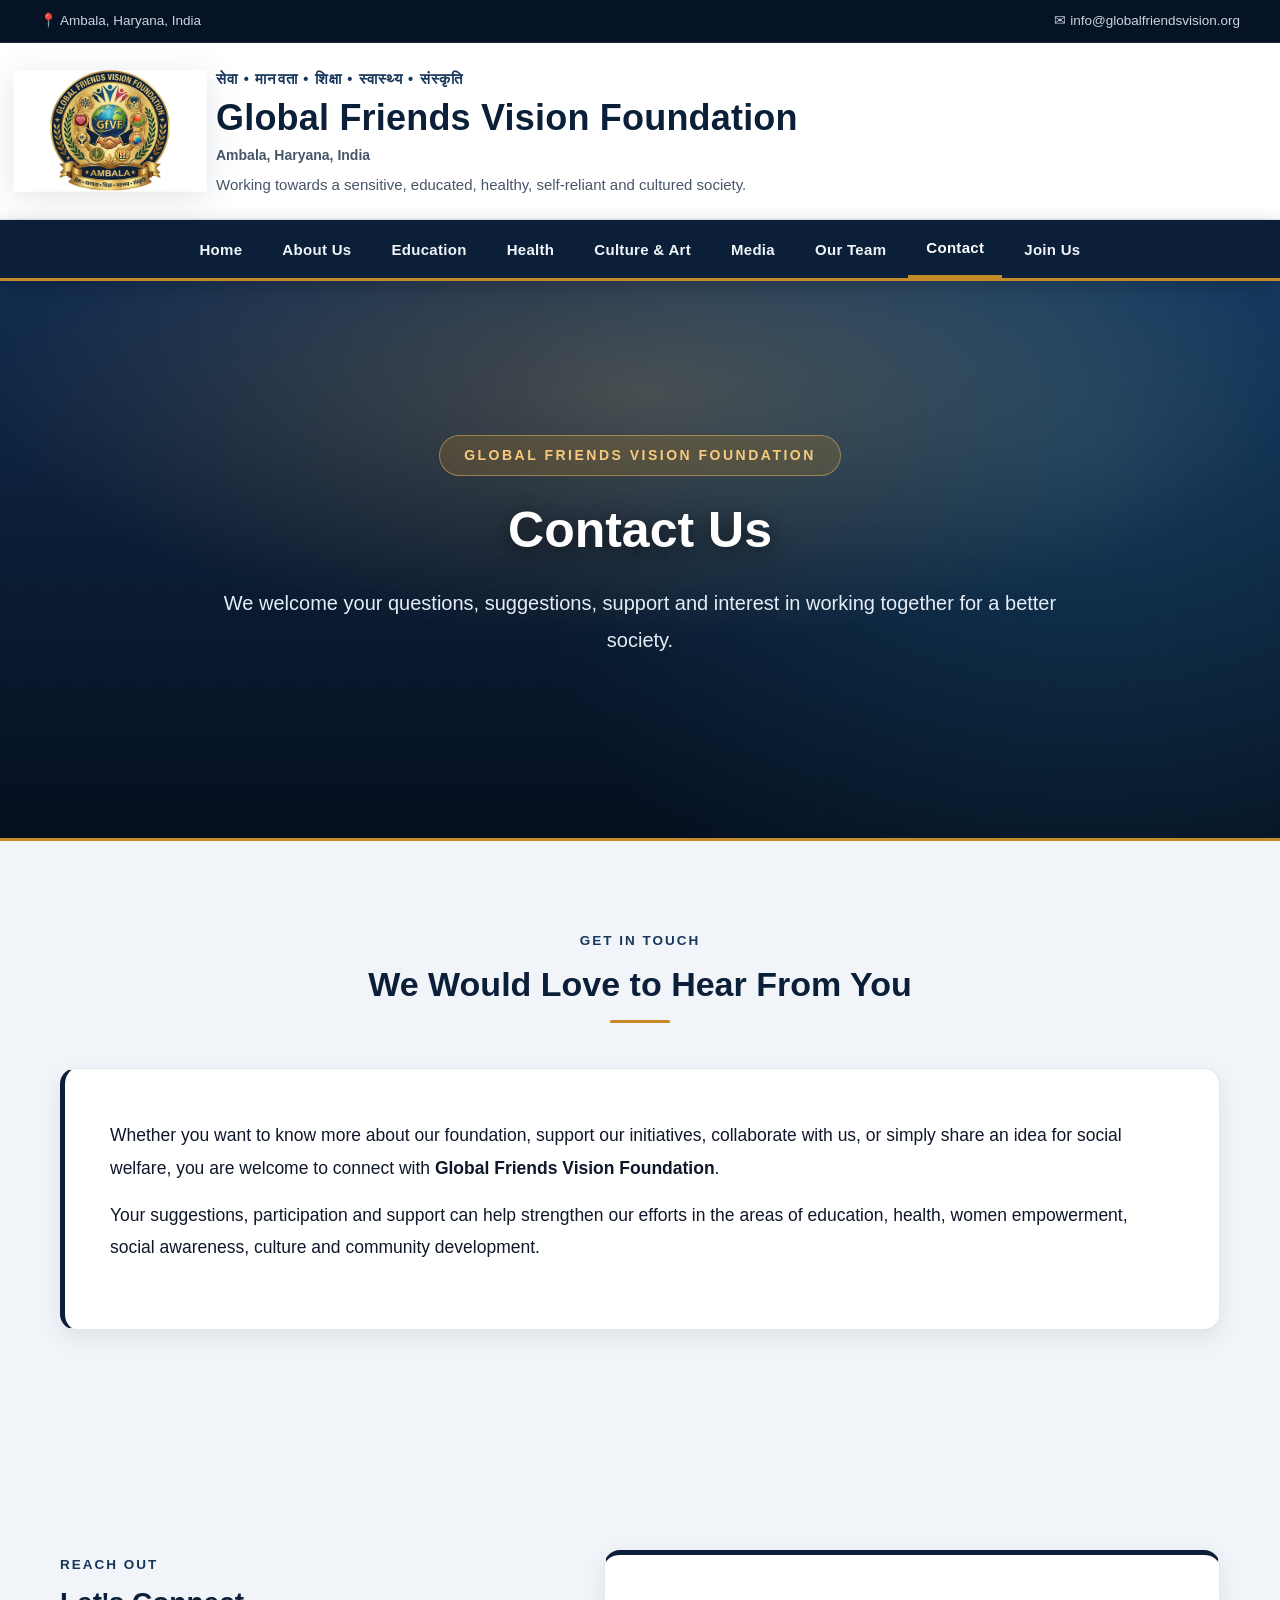
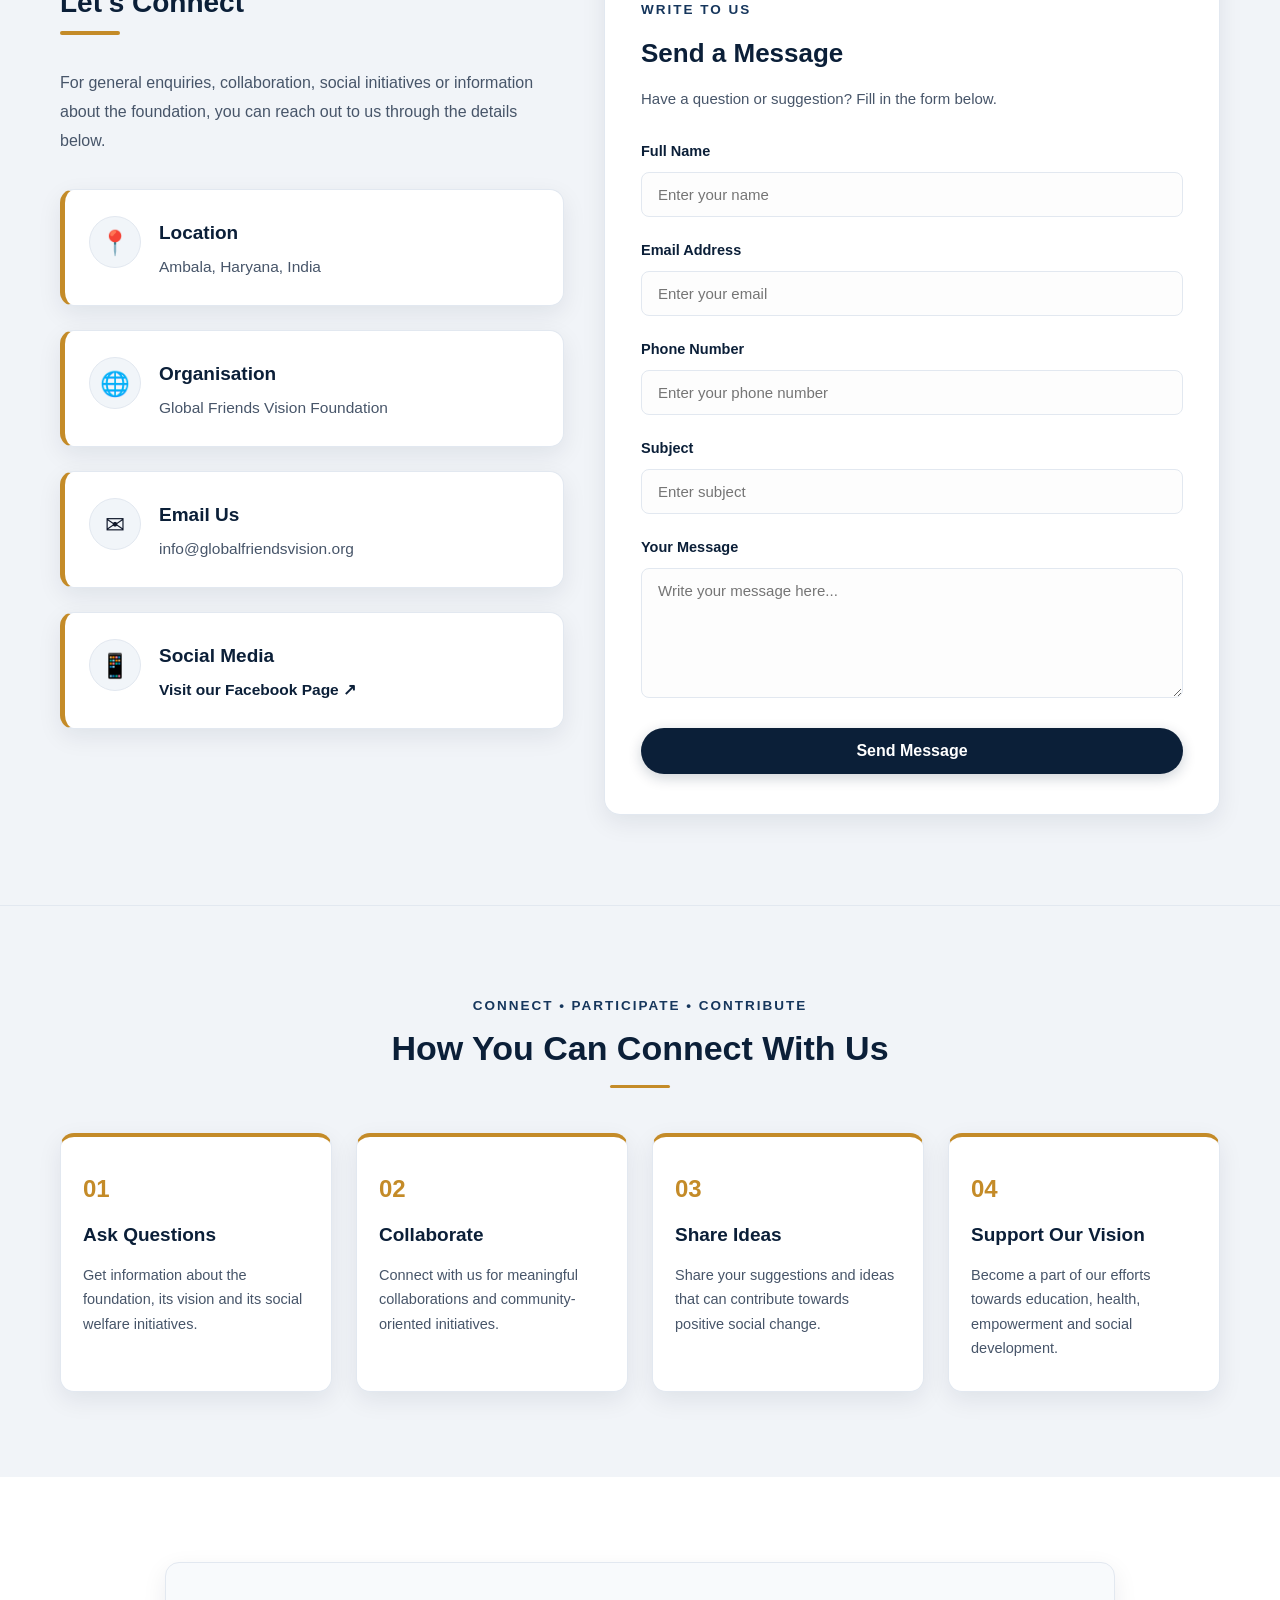
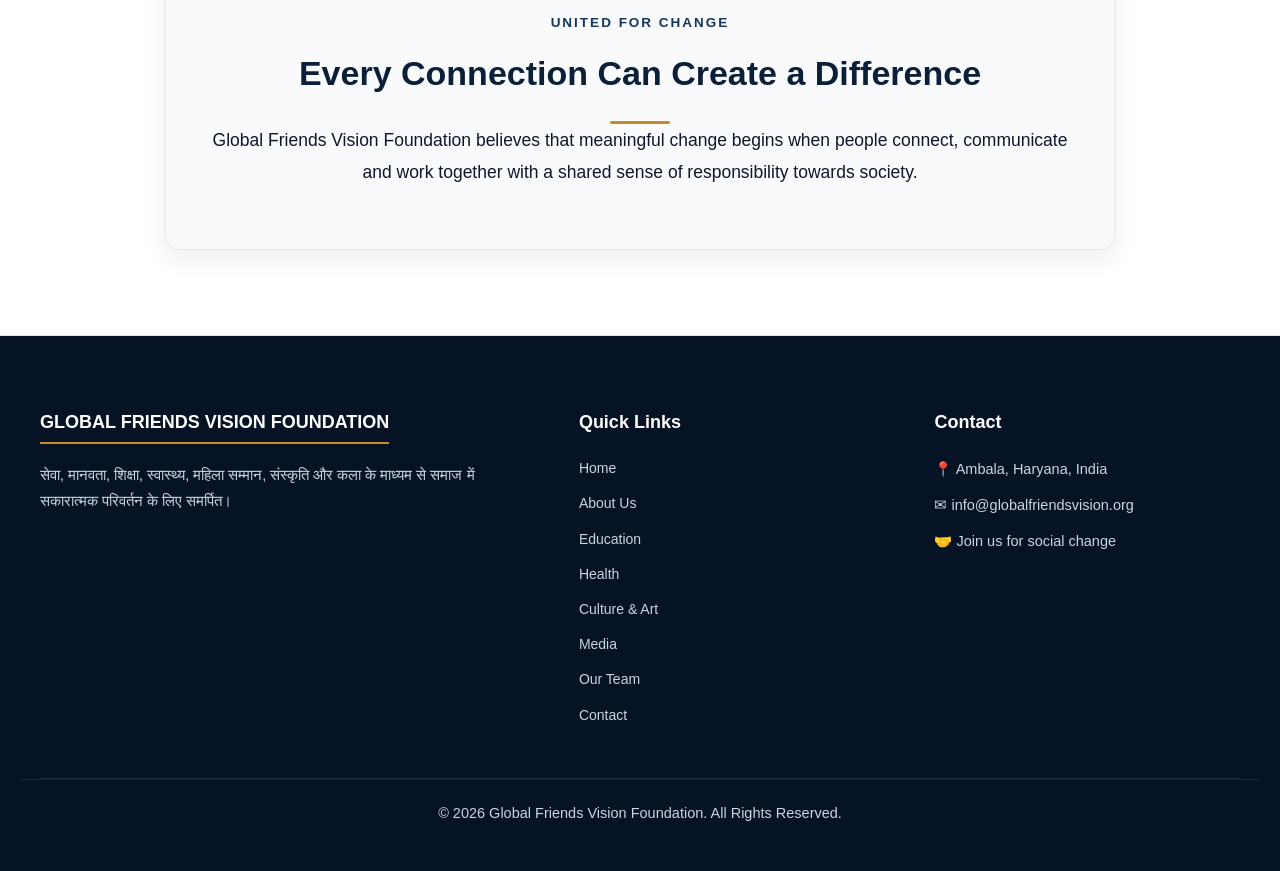
<file: contact.html>
<!DOCTYPE html>
<html lang="en">
<head>
    <meta charset="UTF-8">
    <meta name="viewport" content="width=device-width, initial-scale=1.0">
    <title>Contact Us | Global Friends Vision Foundation</title>
    <link rel="stylesheet" href="style.css">

    <style>
        /* =========================================================
           CONTACT PAGE - BALANCED 2-COLUMN & FORM STYLES
           ========================================================= */

        /* मुख्य 2-कॉलम संपर्क लेआउट */
        .contact-main-grid {
            display: grid;
            grid-template-columns: 0.9fr 1.1fr;
            gap: 40px;
            align-items: flex-start;
            margin-top: 45px;
        }

        /* बायां कॉलम: संपर्क विवरण कार्ड्स */
        .contact-info-col {
            display: flex;
            flex-direction: column;
            gap: 24px;
        }

        .contact-card {
            background: #ffffff;
            border: 1px solid var(--border-light);
            border-left: 5px solid var(--gold-accent);
            border-radius: 14px;
            padding: 26px 24px;
            box-shadow: var(--shadow-card);
            display: flex;
            align-items: flex-start;
            gap: 18px;
            transition: transform 0.3s ease;
        }

        .contact-card:hover {
            transform: translateY(-4px);
        }

        .contact-icon-box {
            width: 52px;
            height: 52px;
            background: #f1f5f9;
            border-radius: 50%;
            display: flex;
            align-items: center;
            justify-content: center;
            font-size: 24px;
            flex-shrink: 0;
            border: 1px solid var(--border-light);
        }

        .contact-details h3 {
            color: var(--navy-primary);
            font-size: 19px;
            font-weight: 800;
            margin-bottom: 4px;
        }

        .contact-details p {
            color: var(--text-muted);
            font-size: 15.5px;
            line-height: 1.6;
        }

        .contact-details a {
            color: var(--navy-primary);
            font-weight: 700;
        }

        .contact-details a:hover {
            color: var(--gold-accent);
        }

        /* दायां कॉलम: संपर्क फ़ॉर्म */
        .contact-form-box {
            background: #ffffff;
            border: 1px solid var(--border-light);
            border-top: 5px solid var(--navy-primary);
            border-radius: 16px;
            padding: 40px 36px;
            box-shadow: var(--shadow-card);
        }

        .contact-form-box h3 {
            color: var(--navy-primary);
            font-size: 26px;
            font-weight: 800;
            margin-bottom: 8px;
        }

        .form-subtext {
            color: var(--text-muted);
            font-size: 15px;
            margin-bottom: 26px;
        }

        .form-group {
            margin-bottom: 20px;
        }

        .form-group label {
            display: block;
            font-size: 14.5px;
            font-weight: 700;
            color: var(--navy-primary);
            margin-bottom: 8px;
        }

        .form-control {
            width: 100%;
            padding: 13px 16px;
            border: 1.5px solid var(--border-light);
            border-radius: 8px;
            font-size: 15px;
            color: var(--text-main);
            background: #fdfdfd;
            transition: border-color 0.3s ease, box-shadow 0.3s ease;
            box-sizing: border-box;
        }

        .form-control:focus {
            outline: none;
            border-color: var(--navy-primary);
            box-shadow: 0 0 0 3px rgba(11, 31, 56, 0.1);
            background: #ffffff;
        }

        textarea.form-control {
            min-height: 130px;
            resize: vertical;
        }

        .submit-btn {
            background: var(--navy-primary);
            color: #ffffff;
            border: none;
            padding: 14px 32px;
            border-radius: 30px;
            font-size: 16px;
            font-weight: 700;
            cursor: pointer;
            width: 100%;
            transition: all 0.3s ease;
            box-shadow: 0 4px 14px rgba(11, 31, 56, 0.2);
        }

        .submit-btn:hover {
            background: var(--gold-accent);
            transform: translateY(-2px);
            box-shadow: 0 6px 18px rgba(196, 139, 40, 0.35);
        }

        /* 4-कॉलम "How You Can Connect With Us" कार्ड्स */
        .connect-ways-grid {
            display: grid;
            grid-template-columns: repeat(4, 1fr);
            gap: 24px;
            margin-top: 45px;
        }

        .connect-way-card {
            background: #ffffff;
            border: 1px solid var(--border-light);
            border-top: 4px solid var(--gold-accent);
            border-radius: 14px;
            padding: 30px 22px;
            box-shadow: var(--shadow-card);
            display: flex;
            flex-direction: column;
            transition: transform 0.3s ease;
        }

        .connect-way-card:hover {
            transform: translateY(-5px);
        }

        .way-num {
            font-size: 24px;
            font-weight: 900;
            color: var(--gold-accent);
            margin-bottom: 8px;
        }

        .connect-way-card h3 {
            color: var(--navy-primary);
            font-size: 19px;
            font-weight: 800;
            margin-bottom: 10px;
        }

        .connect-way-card p {
            font-size: 14.5px;
            line-height: 1.7;
            color: var(--text-muted);
        }

        @media (max-width: 992px) {
            .contact-main-grid {
                grid-template-columns: 1fr;
            }
            .connect-ways-grid {
                grid-template-columns: repeat(2, 1fr);
            }
        }

        @media (max-width: 650px) {
            .connect-ways-grid {
                grid-template-columns: 1fr;
            }
            .contact-form-box {
                padding: 30px 20px;
            }
        }
    </style>
</head>

<body>

    <!-- ================= TOP BAR ================= -->
    <div class="top-bar">
        <div class="top-container">
            <span>📍 Ambala, Haryana, India</span>
            <span>✉ info@globalfriendsvision.org</span>
        </div>
    </div>

    <!-- ================= BRAND HEADER ================= -->
    <header class="brand-header">
        <div class="brand-container">
            <div class="logo-box">
                <img src="logo1.jpg" alt="Global Friends Vision Foundation Logo">
            </div>
            <div class="brand-content">
                <p class="tagline">सेवा • मानवता • शिक्षा • स्वास्थ्य • संस्कृति</p>
                <h1>Global Friends Vision Foundation</h1>
                <p class="location">Ambala, Haryana, India</p>
                <p class="brand-description">
                    Working towards a sensitive, educated, healthy, self-reliant and cultured society.
                </p>
            </div>
        </div>
    </header>

    <!-- ================= NAVBAR ================= -->
    <nav class="navbar">
        <div class="nav-container">
            <a href="index.html">Home</a>
            <a href="about.html">About Us</a>
            <a href="education.html">Education</a>
            <a href="health.html">Health</a>
            <a href="culture.html">Culture & Art</a>
            <a href="media.html">Media</a>
            <a href="team.html">Our Team</a>
            <a href="contact.html" class="active">Contact</a>
            <a href="join.html">Join Us</a>
           
        </div>
    </nav>

    <!-- ================= HERO BANNER ================= -->
    <section class="page-hero">
        <div class="hero-content">
            <span class="hero-small">GLOBAL FRIENDS VISION FOUNDATION</span>
            <h2>Contact Us</h2>
            <p>
                We welcome your questions, suggestions, support and interest in working together for a better society.
            </p>
        </div>
    </section>

    <!-- ================= 1. INTRO CARD ================= -->
    <section class="edu-intro-section">
        <div class="edu-container">
            <div class="section-heading">
                <span class="section-label">GET IN TOUCH</span>
                <h2>We Would Love to Hear From You</h2>
                <div class="heading-line"></div>
            </div>

            <div class="edu-intro-card">
                <p>
                    Whether you want to know more about our foundation, support our initiatives, collaborate with us, or simply share an idea for social welfare, you are welcome to connect with <strong>Global Friends Vision Foundation</strong>.
                </p>
                <p>
                    Your suggestions, participation and support can help strengthen our efforts in the areas of education, health, women empowerment, social awareness, culture and community development.
                </p>
            </div>
        </div>
    </section>

    <!-- ================= 2. CONTACT DETAILS & FORM (2-COLUMN) ================= -->
    <section class="why-edu-section">
        <div class="edu-container">
            <div class="contact-main-grid">
                <!-- बायां कॉलम: संपर्क विवरण -->
                <div class="contact-info-col">
                    <div class="section-heading" style="text-align: left; margin-bottom: 10px;">
                        <span class="section-label">REACH OUT</span>
                        <h2 style="font-size: 28px;">Let's Connect</h2>
                        <div class="heading-line" style="margin: 10px 0 0 0;"></div>
                    </div>
                    <p style="color: var(--text-muted); font-size: 16px; margin-bottom: 10px;">
                        For general enquiries, collaboration, social initiatives or information about the foundation, you can reach out to us through the details below.
                    </p>

                    <div class="contact-card">
                        <div class="contact-icon-box">📍</div>
                        <div class="contact-details">
                            <h3>Location</h3>
                            <p>Ambala, Haryana, India</p>
                        </div>
                    </div>

                    <div class="contact-card">
                        <div class="contact-icon-box">🌐</div>
                        <div class="contact-details">
                            <h3>Organisation</h3>
                            <p>Global Friends Vision Foundation</p>
                        </div>
                    </div>

                    <div class="contact-card">
                        <div class="contact-icon-box">✉</div>
                        <div class="contact-details">
                            <h3>Email Us</h3>
                            <p>info@globalfriendsvision.org</p>
                        </div>
                    </div>

                    <div class="contact-card">
                        <div class="contact-icon-box">📱</div>
                        <div class="contact-details">
                            <h3>Social Media</h3>
                            <p><a href="#" target="_blank">Visit our Facebook Page ↗</a></p>
                        </div>
                    </div>
                </div>

                <!-- दायां कॉलम: संपर्क फ़ॉर्म -->
                <div class="contact-form-box">
                    <span class="section-label">WRITE TO US</span>
                    <h3>Send a Message</h3>
                    <p class="form-subtext">Have a question or suggestion? Fill in the form below.</p>

                    <form action="#" method="POST">
                        <div class="form-group">
                            <label for="name">Full Name</label>
                            <input type="text" id="name" class="form-control" placeholder="Enter your name" required>
                        </div>

                        <div class="form-group">
                            <label for="email">Email Address</label>
                            <input type="email" id="email" class="form-control" placeholder="Enter your email" required>
                        </div>

                        <div class="form-group">
                            <label for="phone">Phone Number</label>
                            <input type="tel" id="phone" class="form-control" placeholder="Enter your phone number">
                        </div>

                        <div class="form-group">
                            <label for="subject">Subject</label>
                            <input type="text" id="subject" class="form-control" placeholder="Enter subject" required>
                        </div>

                        <div class="form-group">
                            <label for="message">Your Message</label>
                            <textarea id="message" class="form-control" placeholder="Write your message here..." required></textarea>
                        </div>

                        <button type="submit" class="submit-btn">Send Message</button>
                    </form>
                </div>
            </div>
        </div>
    </section>

    <!-- ================= 3. HOW YOU CAN CONNECT (4 CARDS) ================= -->
    <section class="edu-intro-section">
        <div class="edu-container">
            <div class="section-heading">
                <span class="section-label">CONNECT • PARTICIPATE • CONTRIBUTE</span>
                <h2>How You Can Connect With Us</h2>
                <div class="heading-line"></div>
            </div>

            <div class="connect-ways-grid">
                <div class="connect-way-card">
                    <span class="way-num">01</span>
                    <h3>Ask Questions</h3>
                    <p>Get information about the foundation, its vision and its social welfare initiatives.</p>
                </div>

                <div class="connect-way-card">
                    <span class="way-num">02</span>
                    <h3>Collaborate</h3>
                    <p>Connect with us for meaningful collaborations and community-oriented initiatives.</p>
                </div>

                <div class="connect-way-card">
                    <span class="way-num">03</span>
                    <h3>Share Ideas</h3>
                    <p>Share your suggestions and ideas that can contribute towards positive social change.</p>
                </div>

                <div class="connect-way-card">
                    <span class="way-num">04</span>
                    <h3>Support Our Vision</h3>
                    <p>Become a part of our efforts towards education, health, empowerment and social development.</p>
                </div>
            </div>
        </div>
    </section>

    <!-- ================= 4. CLOSING STATEMENT ================= -->
    <section class="social-change-section">
        <div class="edu-container">
            <div class="social-change-card">
                <span class="section-label">UNITED FOR CHANGE</span>
                <h2>Every Connection Can Create a Difference</h2>
                <div class="heading-line"></div>
                <p>
                    Global Friends Vision Foundation believes that meaningful change begins when people connect, communicate and work together with a shared sense of responsibility towards society.
                </p>
            </div>
        </div>
    </section>

    <!-- ================= FOOTER ================= -->
    <footer class="footer">
        <div class="footer-container">
            <div class="footer-about">
                <h3>Global Friends Vision Foundation</h3>
                <p>
                    सेवा, मानवता, शिक्षा, स्वास्थ्य, महिला सम्मान, संस्कृति और कला के माध्यम से समाज में सकारात्मक परिवर्तन के लिए समर्पित।
                </p>
            </div>

            <div class="footer-links">
                <h3>Quick Links</h3>
                <a href="index.html">Home</a>
                <a href="about.html">About Us</a>
                <a href="education.html">Education</a>
                <a href="health.html">Health</a>
                <a href="culture.html">Culture & Art</a>
                <a href="media.html">Media</a>
                <a href="team.html">Our Team</a>
                <a href="contact.html">Contact</a>
            </div>

            <div class="footer-contact">
                <h3>Contact</h3>
                <p>📍 Ambala, Haryana, India</p>
                <p>✉ info@globalfriendsvision.org</p>
                <p>🤝 Join us for social change</p>
            </div>
        </div>

        <div class="footer-bottom">
            <p>© 2026 Global Friends Vision Foundation. All Rights Reserved.</p>
        </div>
    </footer>

</body>
</html>
</file>
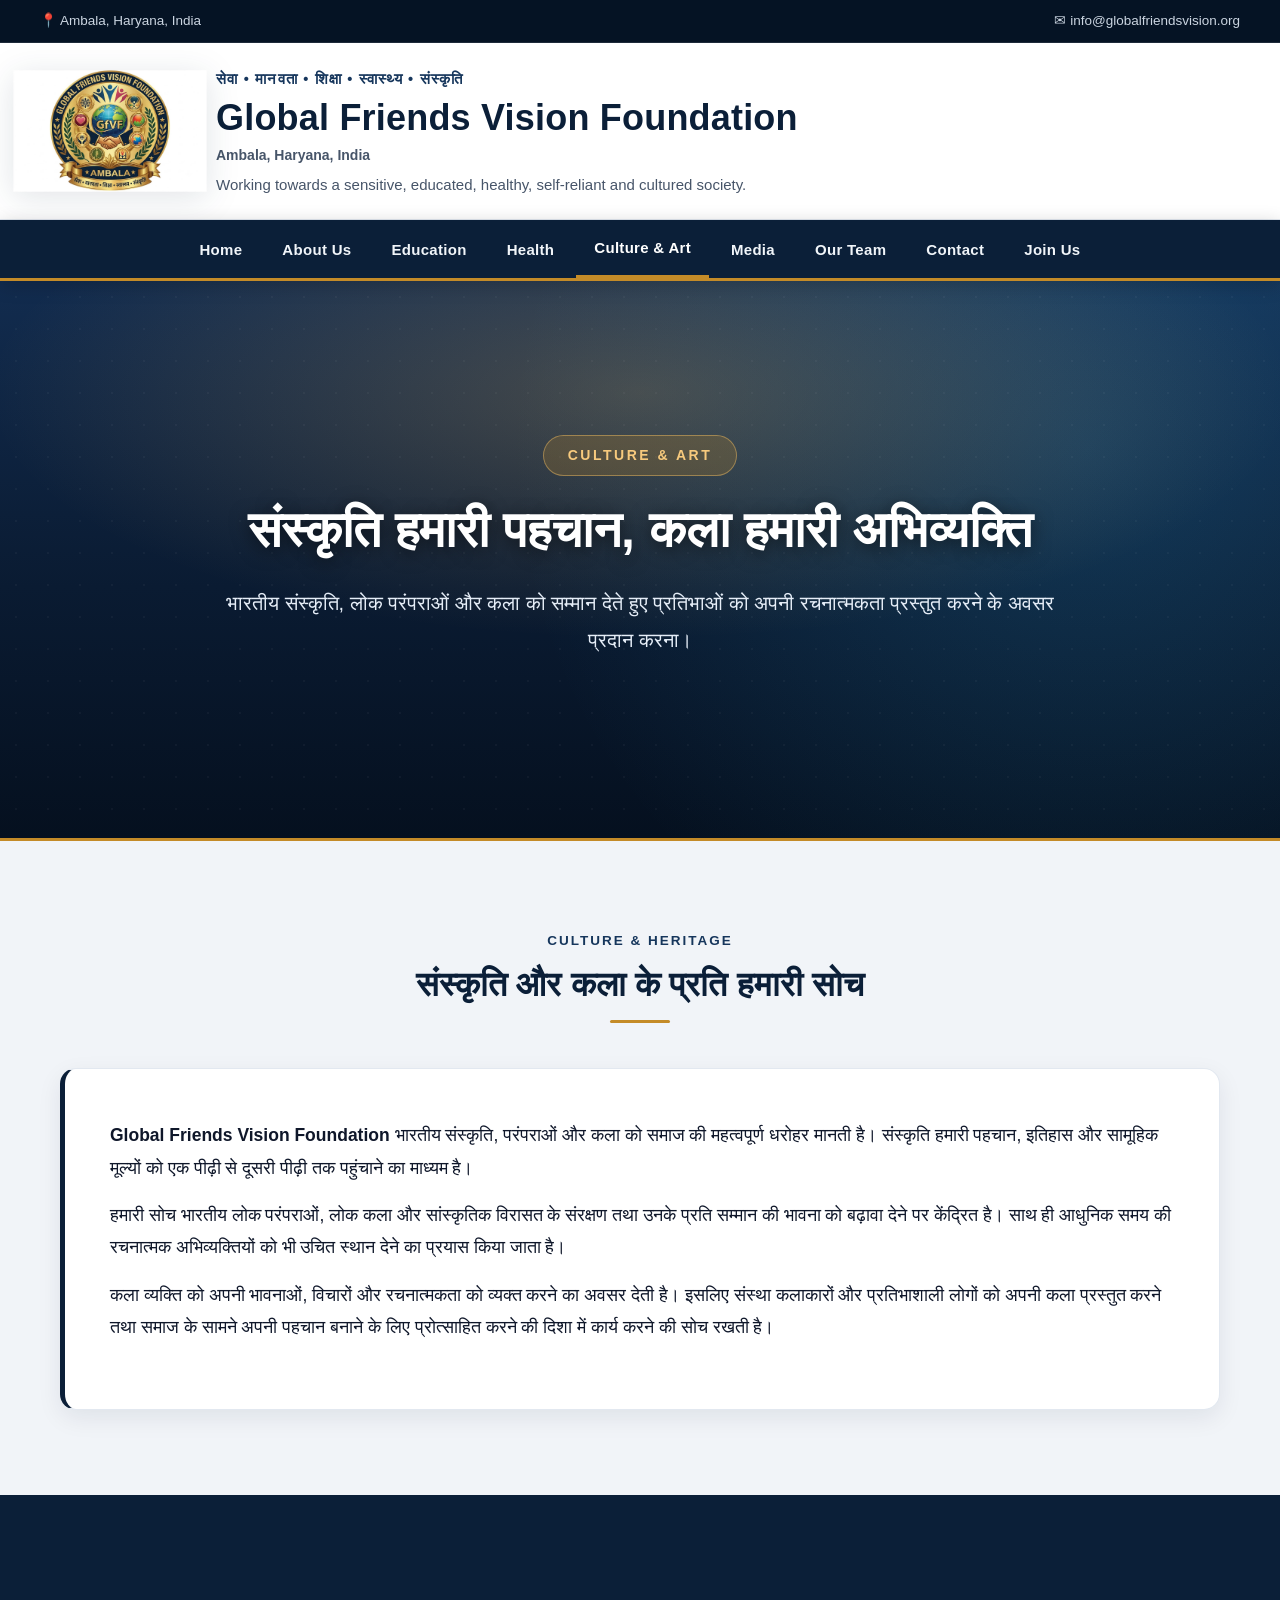
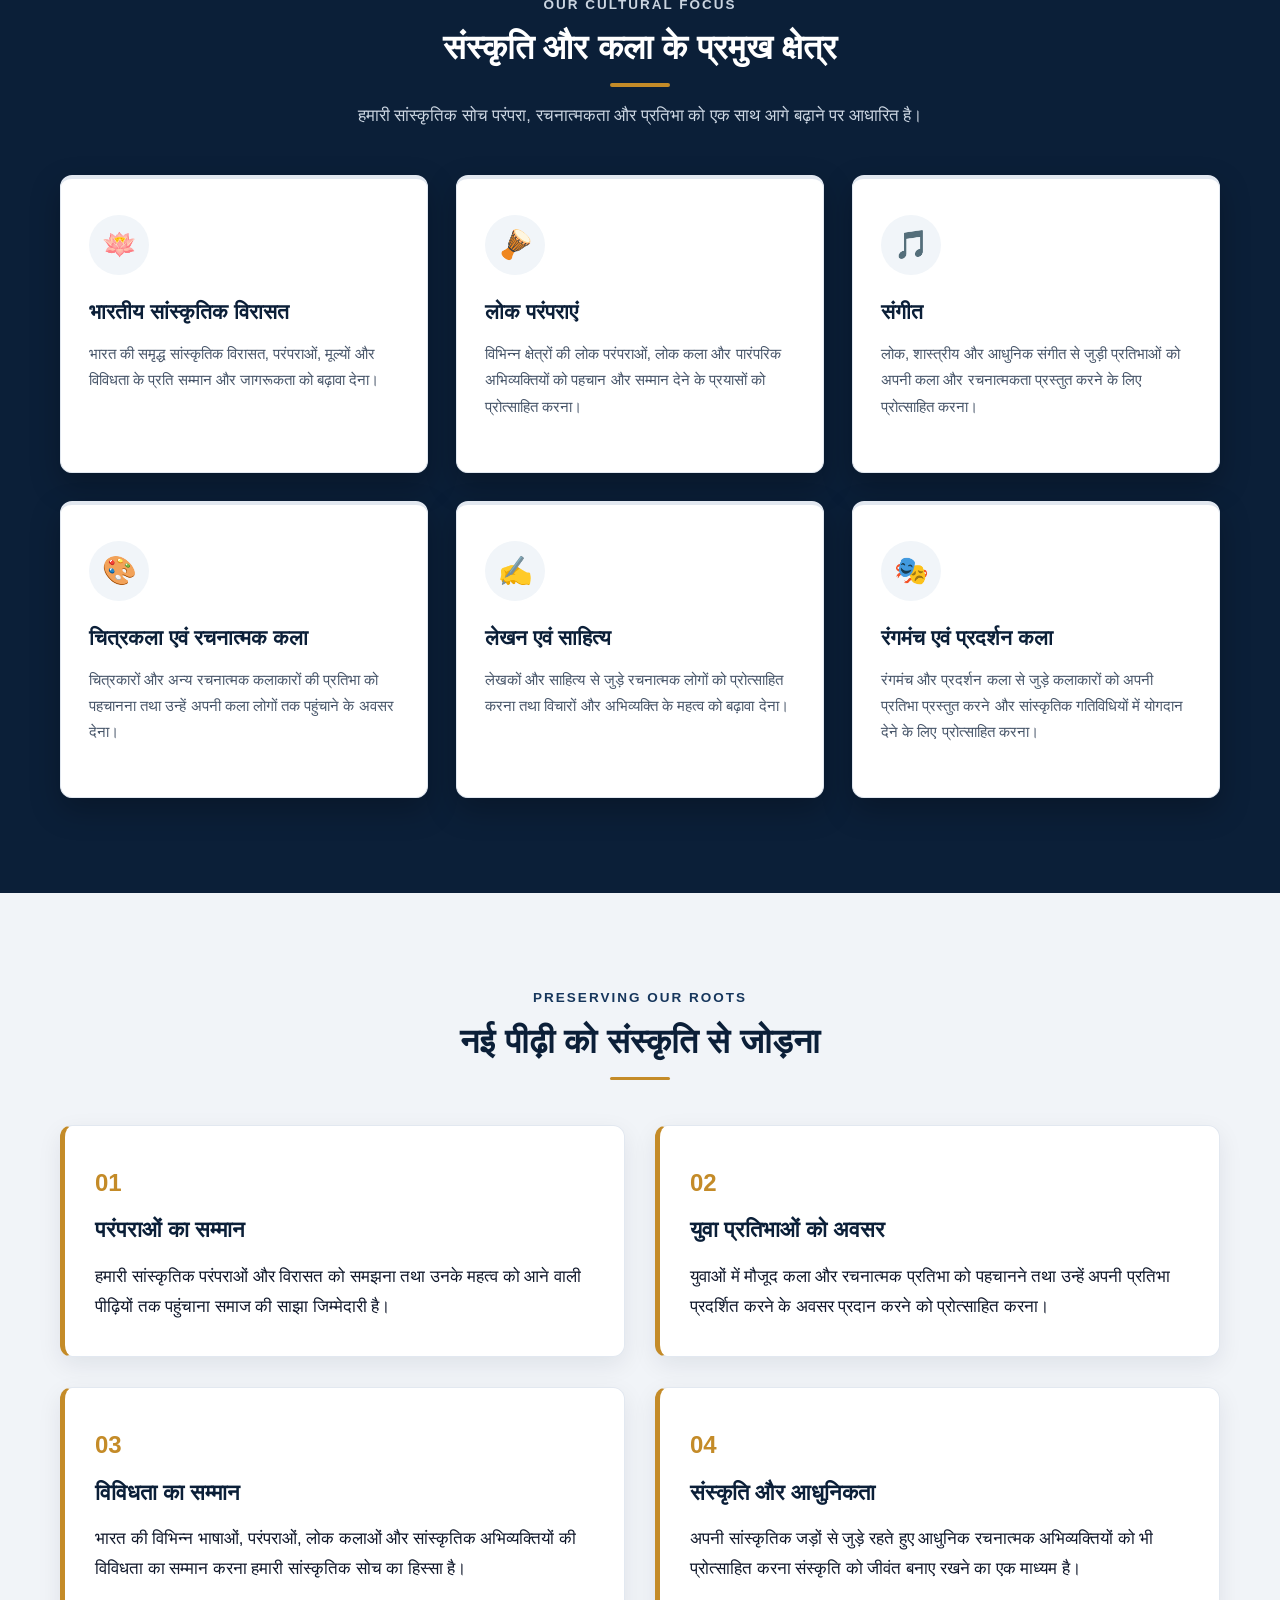
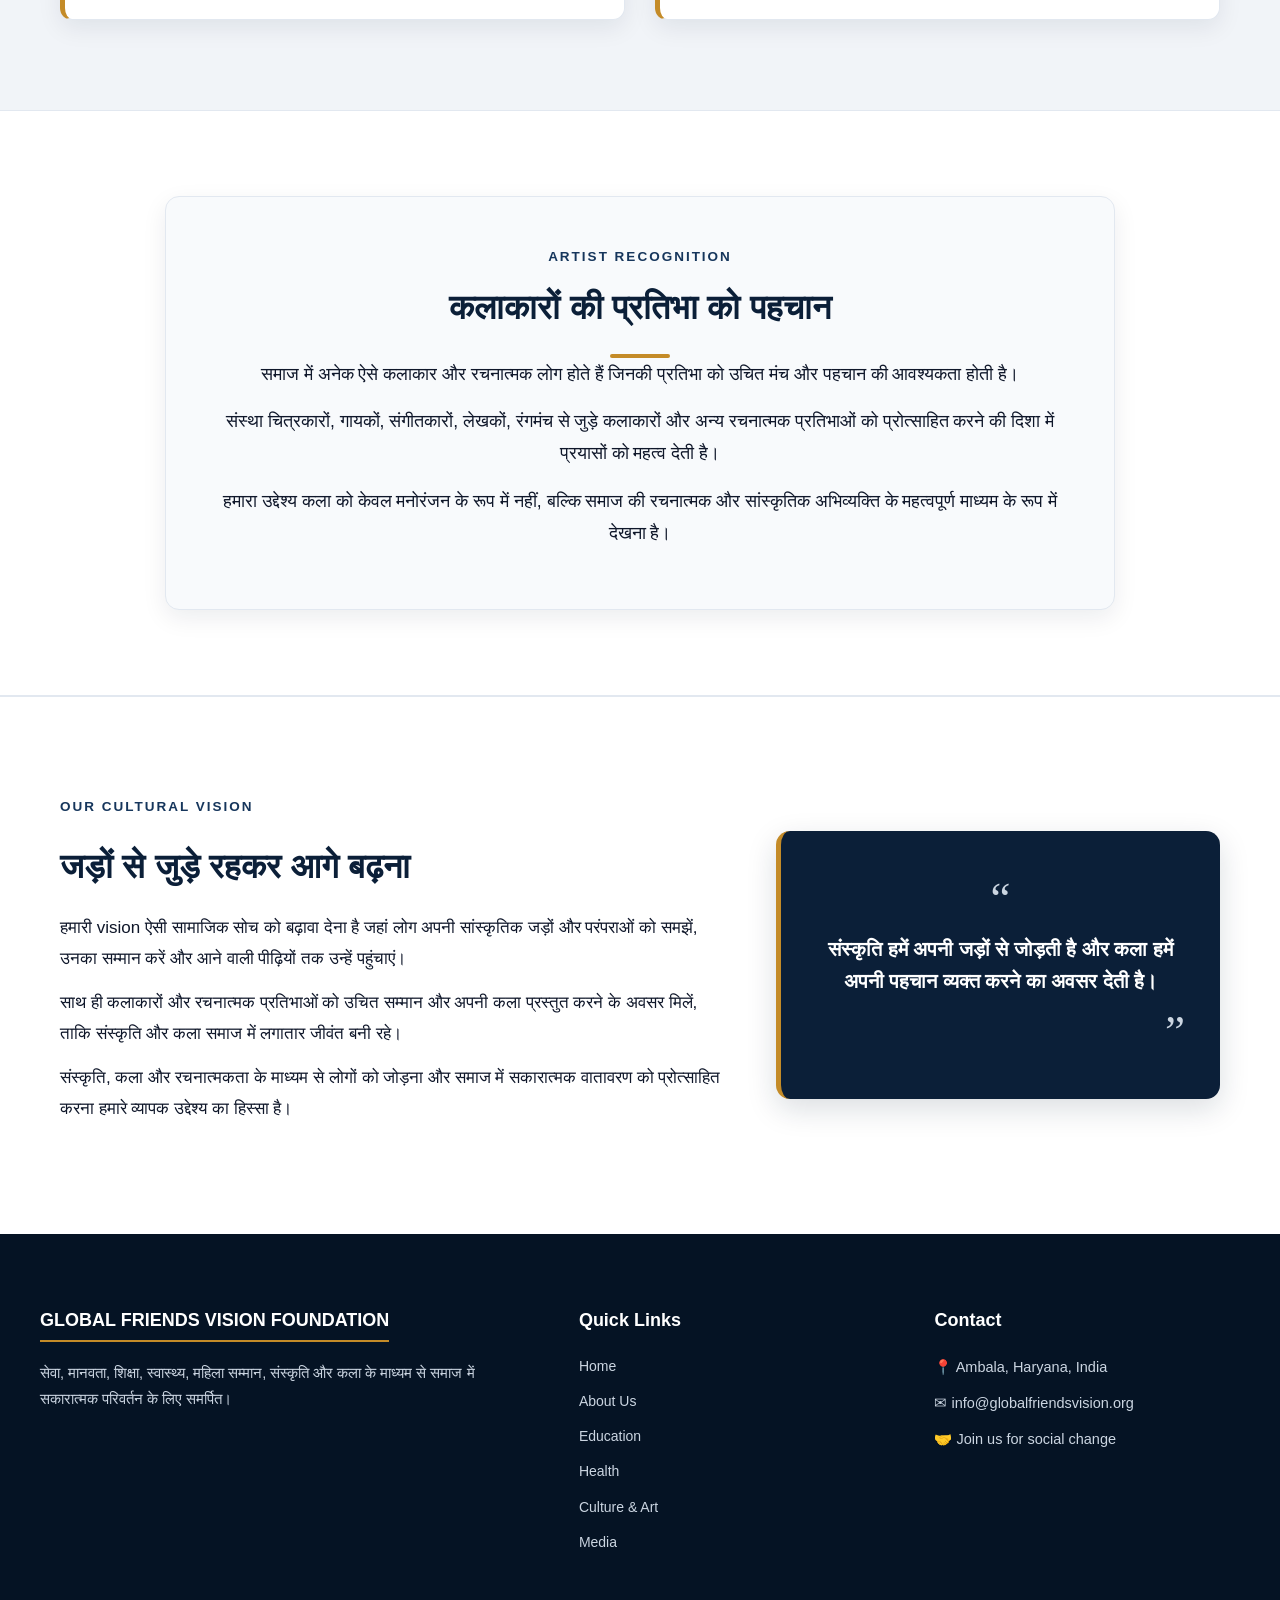
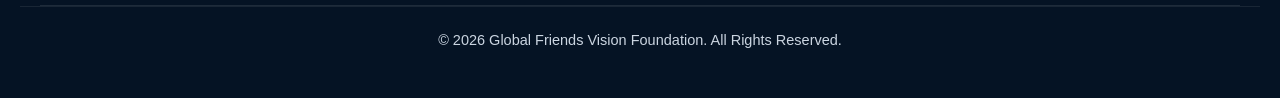
<file: culture.html>
<!DOCTYPE html>
<html lang="en">
<head>
    <meta charset="UTF-8">
    <meta name="viewport" content="width=device-width, initial-scale=1.0">
    <title>Culture & Art | Global Friends Vision Foundation</title>
    <link rel="stylesheet" href="style.css">
</head>

<body>

    <!-- ================= TOP BAR ================= -->
    <div class="top-bar">
        <div class="top-container">
            <span>📍 Ambala, Haryana, India</span>
            <span>✉ info@globalfriendsvision.org</span>
        </div>
    </div>

    <!-- ================= BRAND HEADER ================= -->
    <header class="brand-header">
        <div class="brand-container">
            <div class="logo-box">
                <img src="logo1.jpg" alt="Global Friends Vision Foundation Logo">
            </div>
            <div class="brand-content">
                <p class="tagline">सेवा • मानवता • शिक्षा • स्वास्थ्य • संस्कृति</p>
                <h1>Global Friends Vision Foundation</h1>
                <p class="location">Ambala, Haryana, India</p>
                <p class="brand-description">
                    Working towards a sensitive, educated, healthy, self-reliant and cultured society.
                </p>
            </div>
        </div>
    </header>

    <!-- ================= NAVBAR ================= -->
    <nav class="navbar">
        <div class="nav-container">
            <a href="index.html">Home</a>
            <a href="about.html">About Us</a>
            <a href="education.html">Education</a>
            <a href="health.html">Health</a>
            <a href="culture.html" class="active">Culture & Art</a>
            <a href="media.html">Media</a>
            <a href="team.html">Our Team</a>
            <a href="contact.html">Contact</a>
            <a href="join.html">Join Us</a>
           
        </div>
    </nav>

    <!-- ================= HERO BANNER ================= -->
    <section class="page-hero">
        <div class="hero-content">
            <span class="hero-small">CULTURE & ART</span>
            <h2>संस्कृति हमारी पहचान, कला हमारी अभिव्यक्ति</h2>
            <p>
                भारतीय संस्कृति, लोक परंपराओं और कला को सम्मान देते हुए प्रतिभाओं को अपनी रचनात्मकता प्रस्तुत करने के अवसर प्रदान करना।
            </p>
        </div>
    </section>

    <!-- ================= 1. CULTURE INTRO CARD ================= -->
    <section class="edu-intro-section">
        <div class="edu-container">
            <div class="section-heading">
                <span class="section-label">CULTURE & HERITAGE</span>
                <h2>संस्कृति और कला के प्रति हमारी सोच</h2>
                <div class="heading-line"></div>
            </div>

            <div class="edu-intro-card">
                <p>
                    <strong>Global Friends Vision Foundation</strong> भारतीय संस्कृति, परंपराओं और कला को समाज की महत्वपूर्ण धरोहर मानती है। संस्कृति हमारी पहचान, इतिहास और सामूहिक मूल्यों को एक पीढ़ी से दूसरी पीढ़ी तक पहुंचाने का माध्यम है।
                </p>
                <p>
                    हमारी सोच भारतीय लोक परंपराओं, लोक कला और सांस्कृतिक विरासत के संरक्षण तथा उनके प्रति सम्मान की भावना को बढ़ावा देने पर केंद्रित है। साथ ही आधुनिक समय की रचनात्मक अभिव्यक्तियों को भी उचित स्थान देने का प्रयास किया जाता है।
                </p>
                <p>
                    कला व्यक्ति को अपनी भावनाओं, विचारों और रचनात्मकता को व्यक्त करने का अवसर देती है। इसलिए संस्था कलाकारों और प्रतिभाशाली लोगों को अपनी कला प्रस्तुत करने तथा समाज के सामने अपनी पहचान बनाने के लिए प्रोत्साहित करने की दिशा में कार्य करने की सोच रखती है।
                </p>
            </div>
        </div>
    </section>

    <!-- ================= 2. 6-CARD GRID (OUR CULTURAL FOCUS) ================= -->
    <section class="edu-cards-section">
        <div class="edu-container">
            <div class="section-heading light-heading">
                <span class="section-label">OUR CULTURAL FOCUS</span>
                <h2>संस्कृति और कला के प्रमुख क्षेत्र</h2>
                <div class="heading-line"></div>
                <p class="heading-description">
                    हमारी सांस्कृतिक सोच परंपरा, रचनात्मकता और प्रतिभा को एक साथ आगे बढ़ाने पर आधारित है।
                </p>
            </div>

            <div class="edu-grid-3">
                <div class="edu-card">
                    <div class="card-icon">🪷</div>
                    <h3>भारतीय सांस्कृतिक विरासत</h3>
                    <p>भारत की समृद्ध सांस्कृतिक विरासत, परंपराओं, मूल्यों और विविधता के प्रति सम्मान और जागरूकता को बढ़ावा देना।</p>
                </div>

                <div class="edu-card">
                    <div class="card-icon">🪘</div>
                    <h3>लोक परंपराएं</h3>
                    <p>विभिन्न क्षेत्रों की लोक परंपराओं, लोक कला और पारंपरिक अभिव्यक्तियों को पहचान और सम्मान देने के प्रयासों को प्रोत्साहित करना।</p>
                </div>

                <div class="edu-card">
                    <div class="card-icon">🎵</div>
                    <h3>संगीत</h3>
                    <p>लोक, शास्त्रीय और आधुनिक संगीत से जुड़ी प्रतिभाओं को अपनी कला और रचनात्मकता प्रस्तुत करने के लिए प्रोत्साहित करना।</p>
                </div>

                <div class="edu-card">
                    <div class="card-icon">🎨</div>
                    <h3>चित्रकला एवं रचनात्मक कला</h3>
                    <p>चित्रकारों और अन्य रचनात्मक कलाकारों की प्रतिभा को पहचानना तथा उन्हें अपनी कला लोगों तक पहुंचाने के अवसर देना।</p>
                </div>

                <div class="edu-card">
                    <div class="card-icon">✍️</div>
                    <h3>लेखन एवं साहित्य</h3>
                    <p>लेखकों और साहित्य से जुड़े रचनात्मक लोगों को प्रोत्साहित करना तथा विचारों और अभिव्यक्ति के महत्व को बढ़ावा देना।</p>
                </div>

                <div class="edu-card">
                    <div class="card-icon">🎭</div>
                    <h3>रंगमंच एवं प्रदर्शन कला</h3>
                    <p>रंगमंच और प्रदर्शन कला से जुड़े कलाकारों को अपनी प्रतिभा प्रस्तुत करने और सांस्कृतिक गतिविधियों में योगदान देने के लिए प्रोत्साहित करना।</p>
                </div>
            </div>
        </div>
    </section>

    <!-- ================= 3. 4-CARD GRID (PRESERVING OUR ROOTS) ================= -->
    <section class="why-edu-section">
        <div class="edu-container">
            <div class="section-heading">
                <span class="section-label">PRESERVING OUR ROOTS</span>
                <h2>नई पीढ़ी को संस्कृति से जोड़ना</h2>
                <div class="heading-line"></div>
            </div>

            <div class="why-edu-grid">
                <div class="why-card">
                    <div class="why-number">01</div>
                    <h3>परंपराओं का सम्मान</h3>
                    <p>हमारी सांस्कृतिक परंपराओं और विरासत को समझना तथा उनके महत्व को आने वाली पीढ़ियों तक पहुंचाना समाज की साझा जिम्मेदारी है।</p>
                </div>

                <div class="why-card">
                    <div class="why-number">02</div>
                    <h3>युवा प्रतिभाओं को अवसर</h3>
                    <p>युवाओं में मौजूद कला और रचनात्मक प्रतिभा को पहचानने तथा उन्हें अपनी प्रतिभा प्रदर्शित करने के अवसर प्रदान करने को प्रोत्साहित करना।</p>
                </div>

                <div class="why-card">
                    <div class="why-number">03</div>
                    <h3>विविधता का सम्मान</h3>
                    <p>भारत की विभिन्न भाषाओं, परंपराओं, लोक कलाओं और सांस्कृतिक अभिव्यक्तियों की विविधता का सम्मान करना हमारी सांस्कृतिक सोच का हिस्सा है।</p>
                </div>

                <div class="why-card">
                    <div class="why-number">04</div>
                    <h3>संस्कृति और आधुनिकता</h3>
                    <p>अपनी सांस्कृतिक जड़ों से जुड़े रहते हुए आधुनिक रचनात्मक अभिव्यक्तियों को भी प्रोत्साहित करना संस्कृति को जीवंत बनाए रखने का एक माध्यम है।</p>
                </div>
            </div>
        </div>
    </section>

    <!-- ================= 4. ARTIST RECOGNITION (CENTER BOX) ================= -->
    <section class="social-change-section">
        <div class="edu-container">
            <div class="social-change-card">
                <span class="section-label">ARTIST RECOGNITION</span>
                <h2>कलाकारों की प्रतिभा को पहचान</h2>
                <div class="heading-line"></div>
                <p>
                    समाज में अनेक ऐसे कलाकार और रचनात्मक लोग होते हैं जिनकी प्रतिभा को उचित मंच और पहचान की आवश्यकता होती है।
                </p>
                <p>
                    संस्था चित्रकारों, गायकों, संगीतकारों, लेखकों, रंगमंच से जुड़े कलाकारों और अन्य रचनात्मक प्रतिभाओं को प्रोत्साहित करने की दिशा में प्रयासों को महत्व देती है।
                </p>
                <p>
                    हमारा उद्देश्य कला को केवल मनोरंजन के रूप में नहीं, बल्कि समाज की रचनात्मक और सांस्कृतिक अभिव्यक्ति के महत्वपूर्ण माध्यम के रूप में देखना है।
                </p>
            </div>
        </div>
    </section>

    <!-- ================= 5. OUR CULTURAL VISION ================= -->
    <section class="edu-vision-section">
        <div class="edu-container edu-vision-container">
            <div class="vision-text-col">
                <span class="section-label">OUR CULTURAL VISION</span>
                <h2>जड़ों से जुड़े रहकर आगे बढ़ना</h2>
                <p>
                    हमारी vision ऐसी सामाजिक सोच को बढ़ावा देना है जहां लोग अपनी सांस्कृतिक जड़ों और परंपराओं को समझें, उनका सम्मान करें और आने वाली पीढ़ियों तक उन्हें पहुंचाएं।
                </p>
                <p>
                    साथ ही कलाकारों और रचनात्मक प्रतिभाओं को उचित सम्मान और अपनी कला प्रस्तुत करने के अवसर मिलें, ताकि संस्कृति और कला समाज में लगातार जीवंत बनी रहे।
                </p>
                <p>
                    संस्कृति, कला और रचनात्मकता के माध्यम से लोगों को जोड़ना और समाज में सकारात्मक वातावरण को प्रोत्साहित करना हमारे व्यापक उद्देश्य का हिस्सा है।
                </p>
            </div>

            <div class="vision-quote-col">
                <span class="quote-mark">“</span>
                <p>संस्कृति हमें अपनी जड़ों से जोड़ती है और कला हमें अपनी पहचान व्यक्त करने का अवसर देती है।</p>
                <span class="quote-mark bottom">”</span>
            </div>
        </div>
    </section>

    <!-- ================= FOOTER ================= -->
    <footer class="footer">
        <div class="footer-container">
            <div class="footer-about">
                <h3>Global Friends Vision Foundation</h3>
                <p>
                    सेवा, मानवता, शिक्षा, स्वास्थ्य, महिला सम्मान, संस्कृति और कला के माध्यम से समाज में सकारात्मक परिवर्तन के लिए समर्पित।
                </p>
            </div>

            <div class="footer-links">
                <h3>Quick Links</h3>
                <a href="index.html">Home</a>
                <a href="about.html">About Us</a>
                <a href="education.html">Education</a>
                <a href="health.html">Health</a>
                <a href="culture.html">Culture & Art</a>
                <a href="media.html">Media</a>
            </div>

            <div class="footer-contact">
                <h3>Contact</h3>
                <p>📍 Ambala, Haryana, India</p>
                <p>✉ info@globalfriendsvision.org</p>
                <p>🤝 Join us for social change</p>
            </div>
        </div>

        <div class="footer-bottom">
            <p>© 2026 Global Friends Vision Foundation. All Rights Reserved.</p>
        </div>
    </footer>

</body>
</html>
</file>
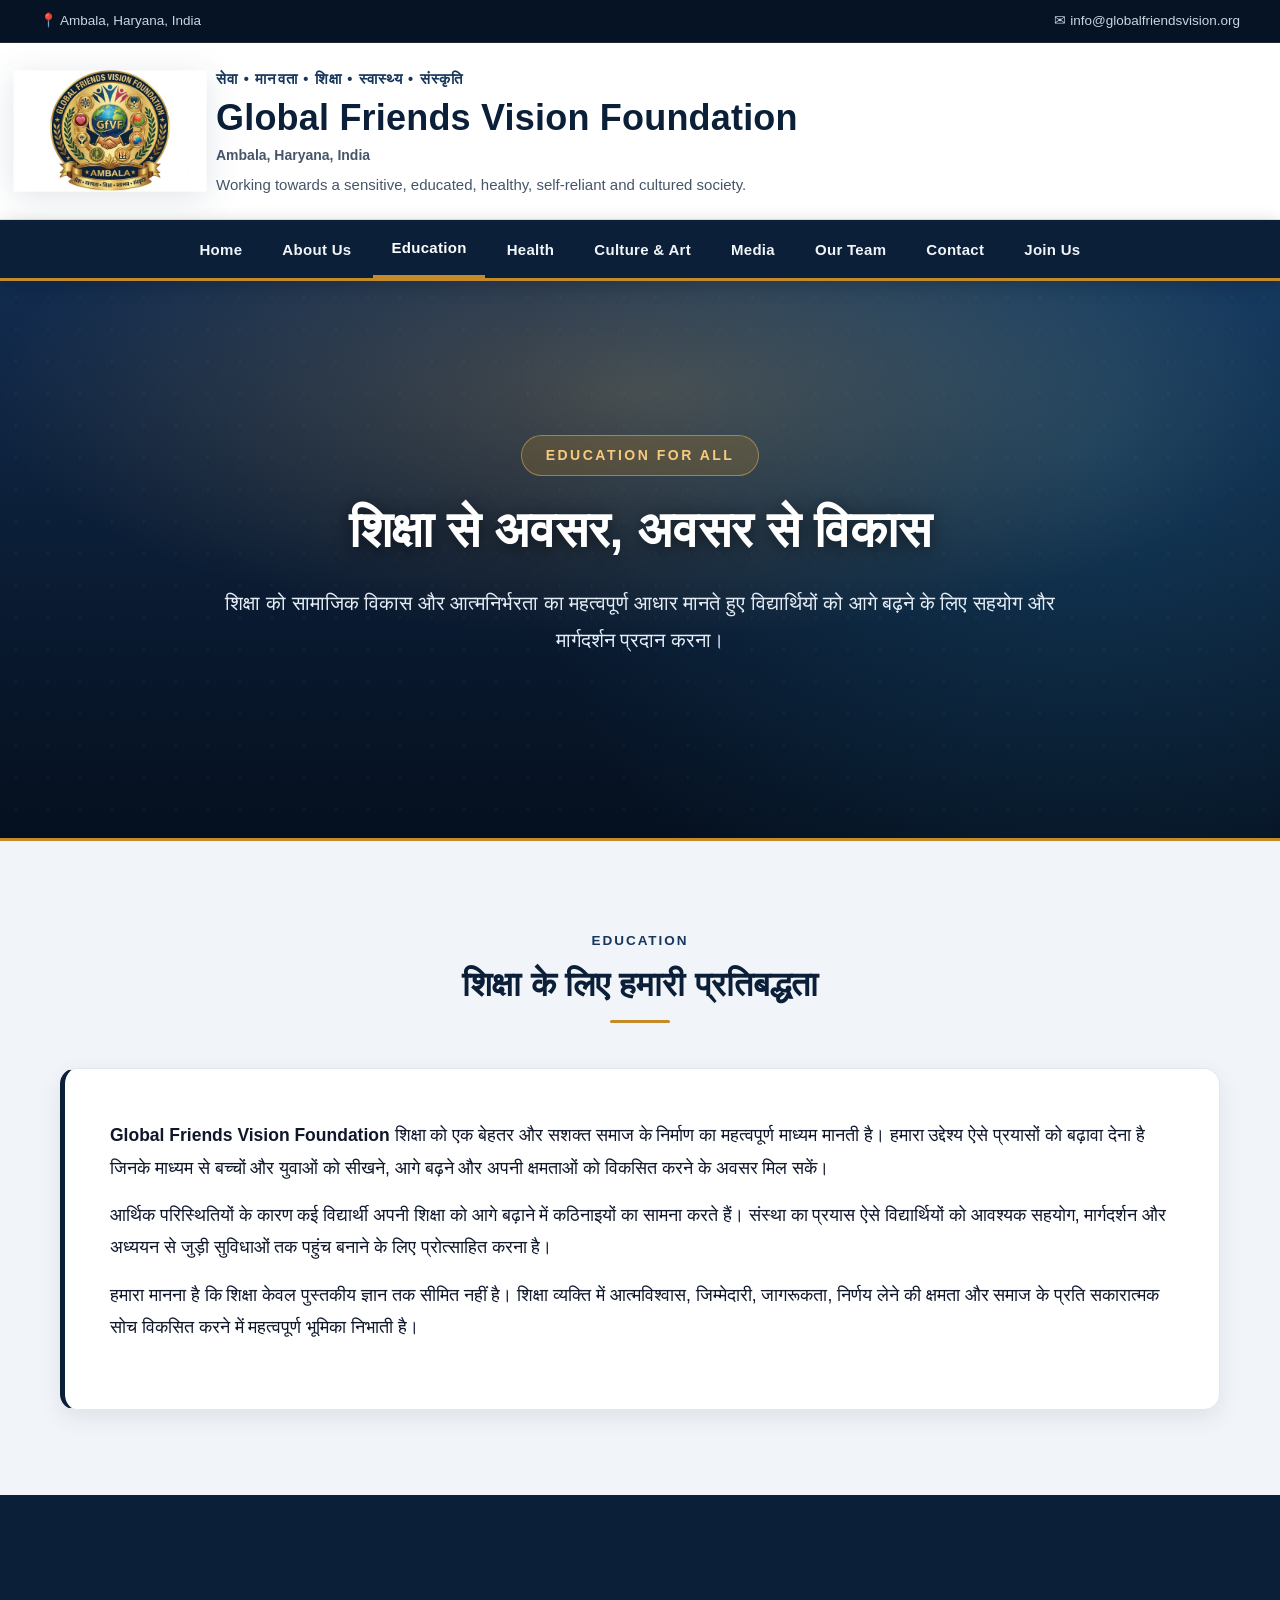
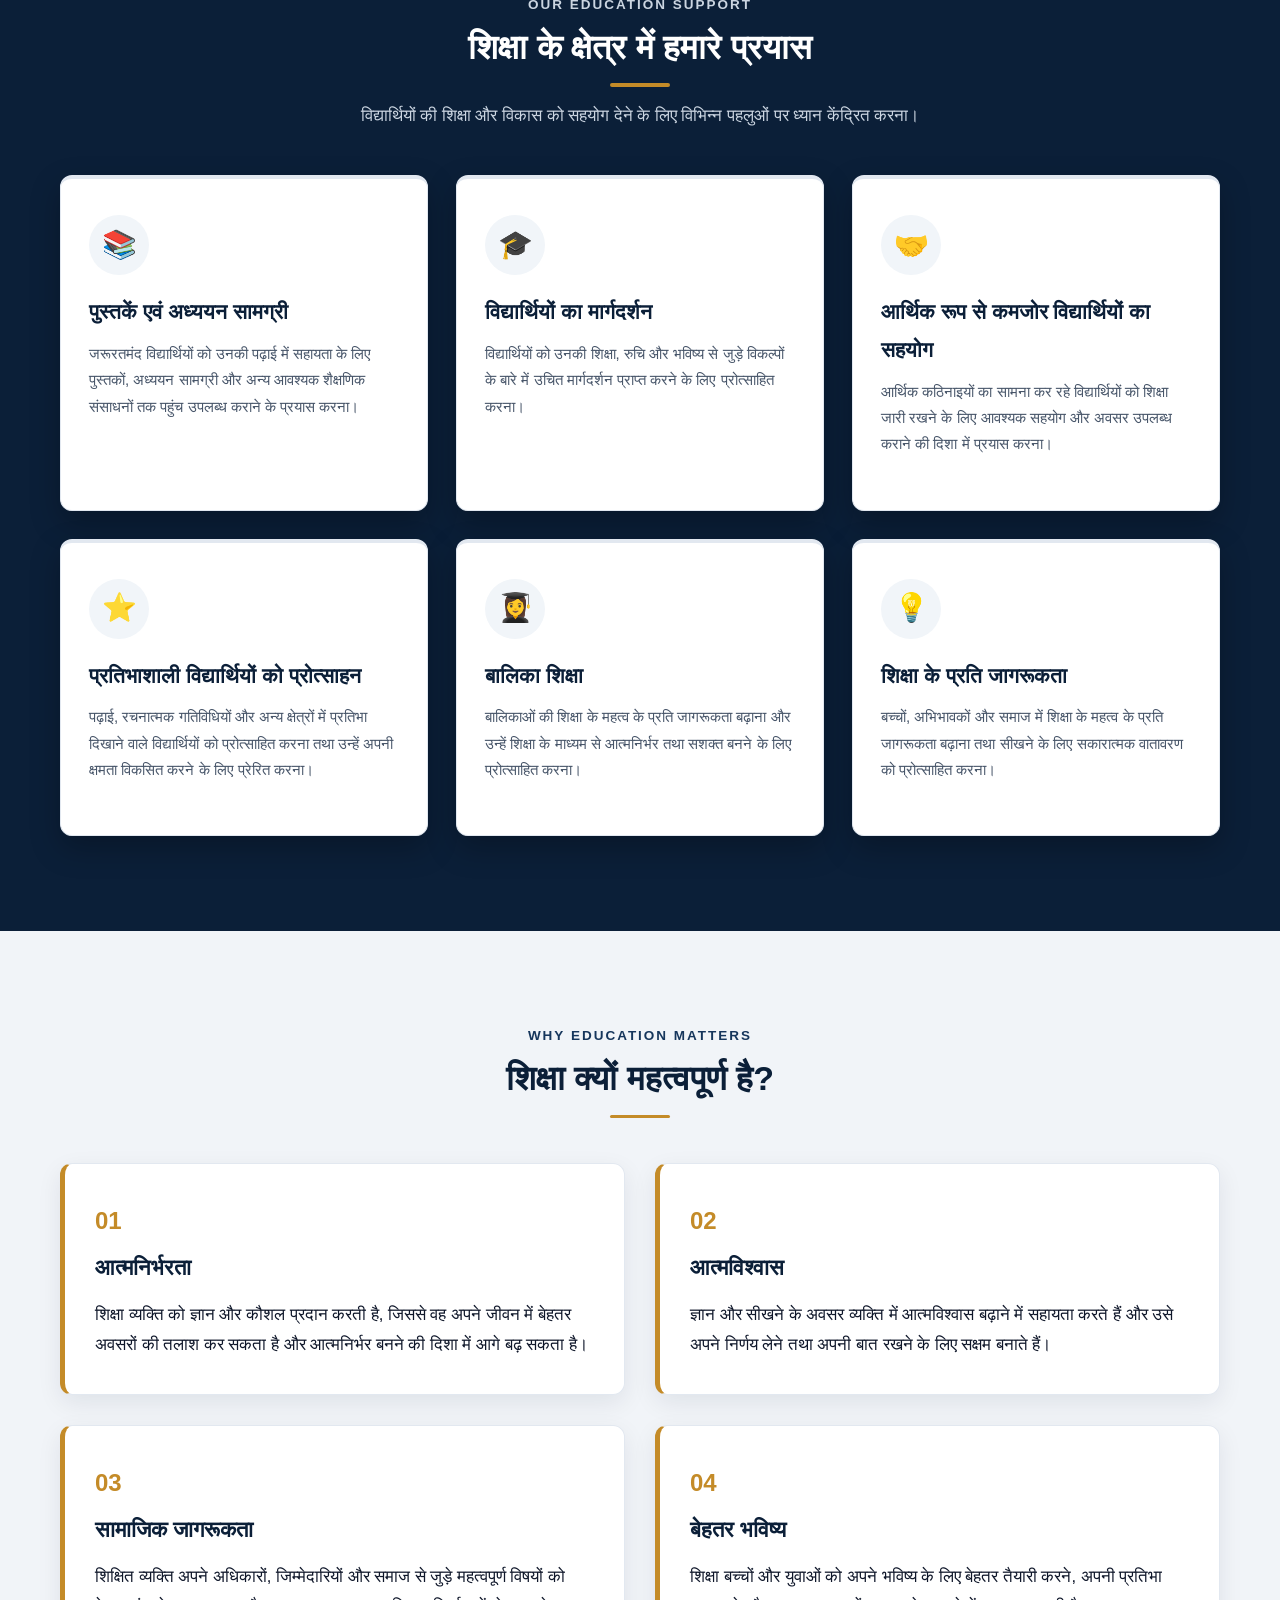
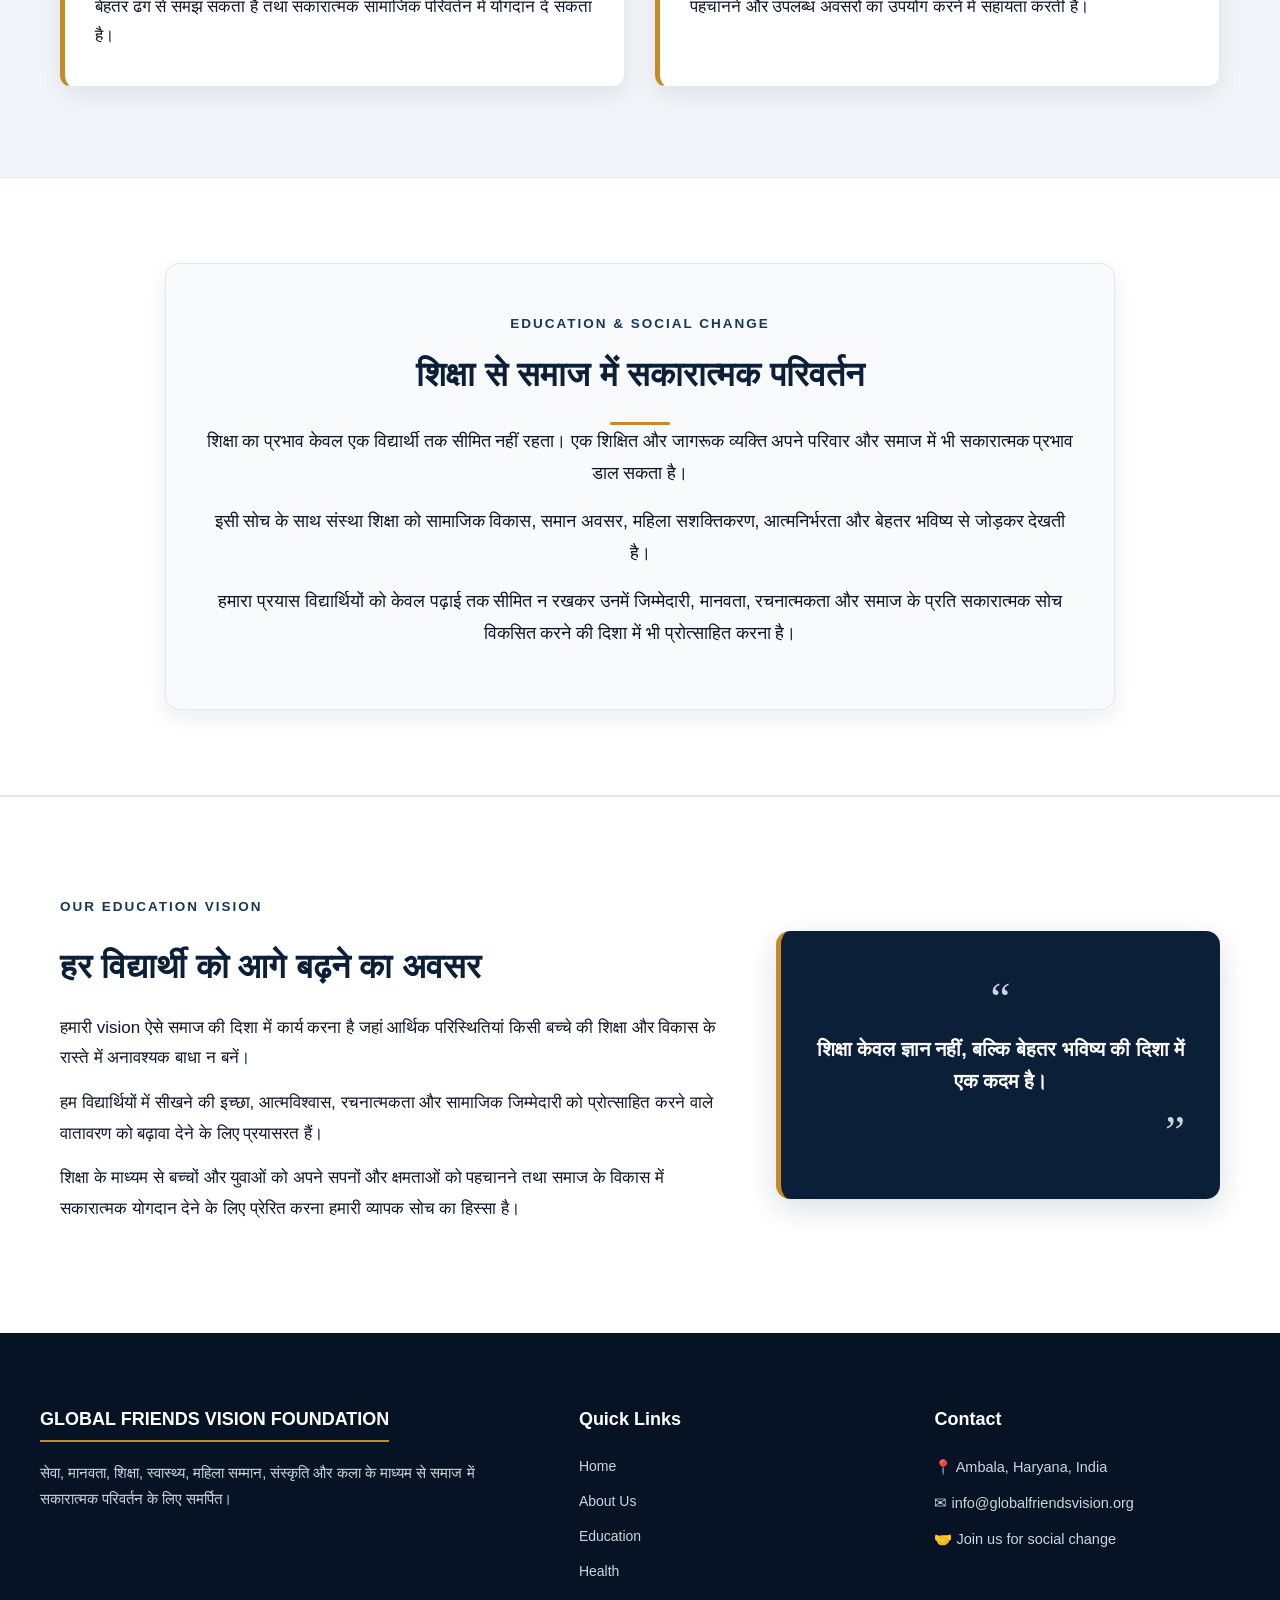
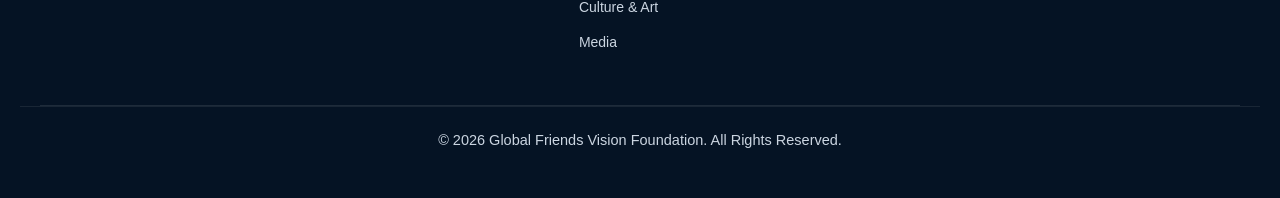
<file: education.html>
<!DOCTYPE html>
<html lang="en">
<head>
    <meta charset="UTF-8">
    <meta name="viewport" content="width=device-width, initial-scale=1.0">
    <title>Education | Global Friends Vision Foundation</title>
    <link rel="stylesheet" href="style.css">
</head>

<body>

    <!-- ================= TOP BAR ================= -->
    <div class="top-bar">
        <div class="top-container">
            <span>📍 Ambala, Haryana, India</span>
            <span>✉ info@globalfriendsvision.org</span>
        </div>
    </div>

    <!-- ================= BRAND HEADER ================= -->
    <header class="brand-header">
        <div class="brand-container">
            <div class="logo-box">
                <img src="logo1.jpg" alt="Global Friends Vision Foundation Logo">
            </div>
            <div class="brand-content">
                <p class="tagline">सेवा • मानवता • शिक्षा • स्वास्थ्य • संस्कृति</p>
                <h1>Global Friends Vision Foundation</h1>
                <p class="location">Ambala, Haryana, India</p>
                <p class="brand-description">
                    Working towards a sensitive, educated, healthy, self-reliant and cultured society.
                </p>
            </div>
        </div>
    </header>

    <!-- ================= NAVBAR ================= -->
    <nav class="navbar">
        <div class="nav-container">
            <a href="index.html">Home</a>
            <a href="about.html">About Us</a>
            <a href="education.html" class="active">Education</a>
            <a href="health.html">Health</a>
            <a href="culture.html">Culture & Art</a>
            <a href="media.html">Media</a>
            <a href="team.html">Our Team</a>
            <a href="contact.html">Contact</a>
            <a href="join.html">Join Us</a>
        </div>
    </nav>

    <!-- ================= HERO BANNER ================= -->
    <section class="page-hero">
        <div class="hero-content">
            <span class="hero-small">EDUCATION FOR ALL</span>
            <h2>शिक्षा से अवसर, अवसर से विकास</h2>
            <p>
                शिक्षा को सामाजिक विकास और आत्मनिर्भरता का महत्वपूर्ण आधार मानते हुए विद्यार्थियों को आगे बढ़ने के लिए सहयोग और मार्गदर्शन प्रदान करना।
            </p>
        </div>
    </section>

    <!-- ================= 1. COMMITMENT ================= -->
    <section class="edu-intro-section">
        <div class="edu-container">
            <div class="section-heading">
                <span class="section-label">EDUCATION</span>
                <h2>शिक्षा के लिए हमारी प्रतिबद्धता</h2>
                <div class="heading-line"></div>
            </div>

            <div class="edu-intro-card">
                <p>
                    <strong>Global Friends Vision Foundation</strong> शिक्षा को एक बेहतर और सशक्त समाज के निर्माण का महत्वपूर्ण माध्यम मानती है। हमारा उद्देश्य ऐसे प्रयासों को बढ़ावा देना है जिनके माध्यम से बच्चों और युवाओं को सीखने, आगे बढ़ने और अपनी क्षमताओं को विकसित करने के अवसर मिल सकें।
                </p>
                <p>
                    आर्थिक परिस्थितियों के कारण कई विद्यार्थी अपनी शिक्षा को आगे बढ़ाने में कठिनाइयों का सामना करते हैं। संस्था का प्रयास ऐसे विद्यार्थियों को आवश्यक सहयोग, मार्गदर्शन और अध्ययन से जुड़ी सुविधाओं तक पहुंच बनाने के लिए प्रोत्साहित करना है।
                </p>
                <p>
                    हमारा मानना है कि शिक्षा केवल पुस्तकीय ज्ञान तक सीमित नहीं है। शिक्षा व्यक्ति में आत्मविश्वास, जिम्मेदारी, जागरूकता, निर्णय लेने की क्षमता और समाज के प्रति सकारात्मक सोच विकसित करने में महत्वपूर्ण भूमिका निभाती है।
                </p>
            </div>
        </div>
    </section>

    <!-- ================= 2. OUR EDUCATION SUPPORT (CARDS) ================= -->
    <section class="edu-cards-section">
        <div class="edu-container">
            <div class="section-heading light-heading">
                <span class="section-label">OUR EDUCATION SUPPORT</span>
                <h2>शिक्षा के क्षेत्र में हमारे प्रयास</h2>
                <div class="heading-line"></div>
                <p class="heading-description">
                    विद्यार्थियों की शिक्षा और विकास को सहयोग देने के लिए विभिन्न पहलुओं पर ध्यान केंद्रित करना।
                </p>
            </div>

            <div class="edu-grid-3">
                <div class="edu-card">
                    <div class="card-icon">📚</div>
                    <h3>पुस्तकें एवं अध्ययन सामग्री</h3>
                    <p>जरूरतमंद विद्यार्थियों को उनकी पढ़ाई में सहायता के लिए पुस्तकों, अध्ययन सामग्री और अन्य आवश्यक शैक्षणिक संसाधनों तक पहुंच उपलब्ध कराने के प्रयास करना।</p>
                </div>

                <div class="edu-card">
                    <div class="card-icon">🎓</div>
                    <h3>विद्यार्थियों का मार्गदर्शन</h3>
                    <p>विद्यार्थियों को उनकी शिक्षा, रुचि और भविष्य से जुड़े विकल्पों के बारे में उचित मार्गदर्शन प्राप्त करने के लिए प्रोत्साहित करना।</p>
                </div>

                <div class="edu-card">
                    <div class="card-icon">🤝</div>
                    <h3>आर्थिक रूप से कमजोर विद्यार्थियों का सहयोग</h3>
                    <p>आर्थिक कठिनाइयों का सामना कर रहे विद्यार्थियों को शिक्षा जारी रखने के लिए आवश्यक सहयोग और अवसर उपलब्ध कराने की दिशा में प्रयास करना।</p>
                </div>

                <div class="edu-card">
                    <div class="card-icon">⭐</div>
                    <h3>प्रतिभाशाली विद्यार्थियों को प्रोत्साहन</h3>
                    <p>पढ़ाई, रचनात्मक गतिविधियों और अन्य क्षेत्रों में प्रतिभा दिखाने वाले विद्यार्थियों को प्रोत्साहित करना तथा उन्हें अपनी क्षमता विकसित करने के लिए प्रेरित करना।</p>
                </div>

                <div class="edu-card">
                    <div class="card-icon">👩‍🎓</div>
                    <h3>बालिका शिक्षा</h3>
                    <p>बालिकाओं की शिक्षा के महत्व के प्रति जागरूकता बढ़ाना और उन्हें शिक्षा के माध्यम से आत्मनिर्भर तथा सशक्त बनने के लिए प्रोत्साहित करना।</p>
                </div>

                <div class="edu-card">
                    <div class="card-icon">💡</div>
                    <h3>शिक्षा के प्रति जागरूकता</h3>
                    <p>बच्चों, अभिभावकों और समाज में शिक्षा के महत्व के प्रति जागरूकता बढ़ाना तथा सीखने के लिए सकारात्मक वातावरण को प्रोत्साहित करना।</p>
                </div>
            </div>
        </div>
    </section>

    <!-- ================= 3. WHY EDUCATION MATTERS ================= -->
    <section class="why-edu-section">
        <div class="edu-container">
            <div class="section-heading">
                <span class="section-label">WHY EDUCATION MATTERS</span>
                <h2>शिक्षा क्यों महत्वपूर्ण है?</h2>
                <div class="heading-line"></div>
            </div>

            <div class="why-edu-grid">
                <div class="why-card">
                    <div class="why-number">01</div>
                    <h3>आत्मनिर्भरता</h3>
                    <p>शिक्षा व्यक्ति को ज्ञान और कौशल प्रदान करती है, जिससे वह अपने जीवन में बेहतर अवसरों की तलाश कर सकता है और आत्मनिर्भर बनने की दिशा में आगे बढ़ सकता है।</p>
                </div>

                <div class="why-card">
                    <div class="why-number">02</div>
                    <h3>आत्मविश्वास</h3>
                    <p>ज्ञान और सीखने के अवसर व्यक्ति में आत्मविश्वास बढ़ाने में सहायता करते हैं और उसे अपने निर्णय लेने तथा अपनी बात रखने के लिए सक्षम बनाते हैं।</p>
                </div>

                <div class="why-card">
                    <div class="why-number">03</div>
                    <h3>सामाजिक जागरूकता</h3>
                    <p>शिक्षित व्यक्ति अपने अधिकारों, जिम्मेदारियों और समाज से जुड़े महत्वपूर्ण विषयों को बेहतर ढंग से समझ सकता है तथा सकारात्मक सामाजिक परिवर्तन में योगदान दे सकता है।</p>
                </div>

                <div class="why-card">
                    <div class="why-number">04</div>
                    <h3>बेहतर भविष्य</h3>
                    <p>शिक्षा बच्चों और युवाओं को अपने भविष्य के लिए बेहतर तैयारी करने, अपनी प्रतिभा पहचानने और उपलब्ध अवसरों का उपयोग करने में सहायता करती है।</p>
                </div>
            </div>
        </div>
    </section>

    <!-- ================= 4. SOCIAL CHANGE ================= -->
    <section class="social-change-section">
        <div class="edu-container">
            <div class="social-change-card">
                <span class="section-label">EDUCATION & SOCIAL CHANGE</span>
                <h2>शिक्षा से समाज में सकारात्मक परिवर्तन</h2>
                <div class="heading-line"></div>
                <p>
                    शिक्षा का प्रभाव केवल एक विद्यार्थी तक सीमित नहीं रहता। एक शिक्षित और जागरूक व्यक्ति अपने परिवार और समाज में भी सकारात्मक प्रभाव डाल सकता है।
                </p>
                <p>
                    इसी सोच के साथ संस्था शिक्षा को सामाजिक विकास, समान अवसर, महिला सशक्तिकरण, आत्मनिर्भरता और बेहतर भविष्य से जोड़कर देखती है।
                </p>
                <p>
                    हमारा प्रयास विद्यार्थियों को केवल पढ़ाई तक सीमित न रखकर उनमें जिम्मेदारी, मानवता, रचनात्मकता और समाज के प्रति सकारात्मक सोच विकसित करने की दिशा में भी प्रोत्साहित करना है।
                </p>
            </div>
        </div>
    </section>

    <!-- ================= 5. OUR VISION ================= -->
    <section class="edu-vision-section">
        <div class="edu-container edu-vision-container">
            <div class="vision-text-col">
                <span class="section-label">OUR EDUCATION VISION</span>
                <h2>हर विद्यार्थी को आगे बढ़ने का अवसर</h2>
                <p>
                    हमारी vision ऐसे समाज की दिशा में कार्य करना है जहां आर्थिक परिस्थितियां किसी बच्चे की शिक्षा और विकास के रास्ते में अनावश्यक बाधा न बनें।
                </p>
                <p>
                    हम विद्यार्थियों में सीखने की इच्छा, आत्मविश्वास, रचनात्मकता और सामाजिक जिम्मेदारी को प्रोत्साहित करने वाले वातावरण को बढ़ावा देने के लिए प्रयासरत हैं।
                </p>
                <p>
                    शिक्षा के माध्यम से बच्चों और युवाओं को अपने सपनों और क्षमताओं को पहचानने तथा समाज के विकास में सकारात्मक योगदान देने के लिए प्रेरित करना हमारी व्यापक सोच का हिस्सा है।
                </p>
            </div>

            <div class="vision-quote-col">
                <span class="quote-mark">“</span>
                <p>शिक्षा केवल ज्ञान नहीं, बल्कि बेहतर भविष्य की दिशा में एक कदम है।</p>
                <span class="quote-mark bottom">”</span>
            </div>
        </div>
    </section>

    <!-- ================= FOOTER ================= -->
    <footer class="footer">
        <div class="footer-container">
            <div class="footer-about">
                <h3>Global Friends Vision Foundation</h3>
                <p>
                    सेवा, मानवता, शिक्षा, स्वास्थ्य, महिला सम्मान, संस्कृति और कला के माध्यम से समाज में सकारात्मक परिवर्तन के लिए समर्पित।
                </p>
            </div>

            <div class="footer-links">
                <h3>Quick Links</h3>
                <a href="index.html">Home</a>
                <a href="about.html">About Us</a>
                <a href="education.html">Education</a>
                <a href="health.html">Health</a>
                <a href="culture.html">Culture & Art</a>
                <a href="media.html">Media</a>
            </div>

            <div class="footer-contact">
                <h3>Contact</h3>
                <p>📍 Ambala, Haryana, India</p>
                <p>✉ info@globalfriendsvision.org</p>
                <p>🤝 Join us for social change</p>
            </div>
        </div>

        <div class="footer-bottom">
            <p>© 2026 Global Friends Vision Foundation. All Rights Reserved.</p>
        </div>
    </footer>

</body>
</html>
</file>
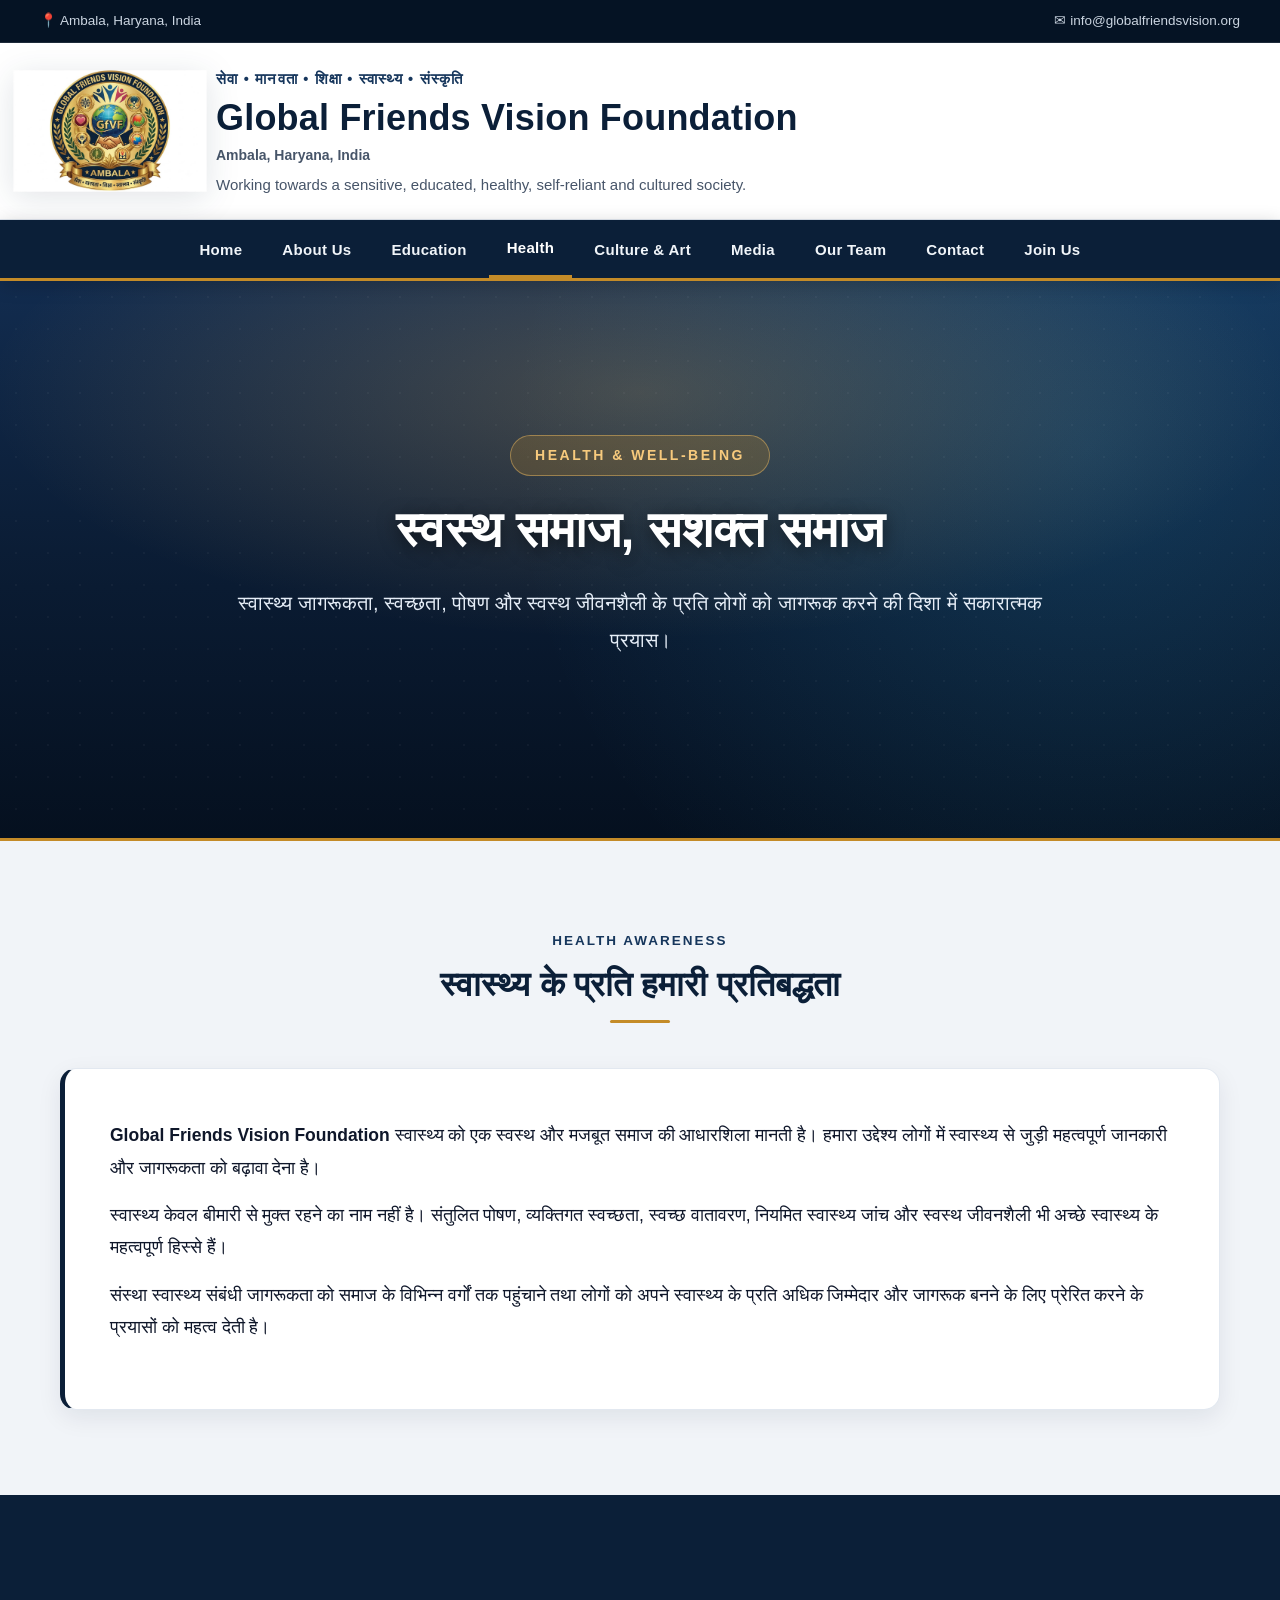
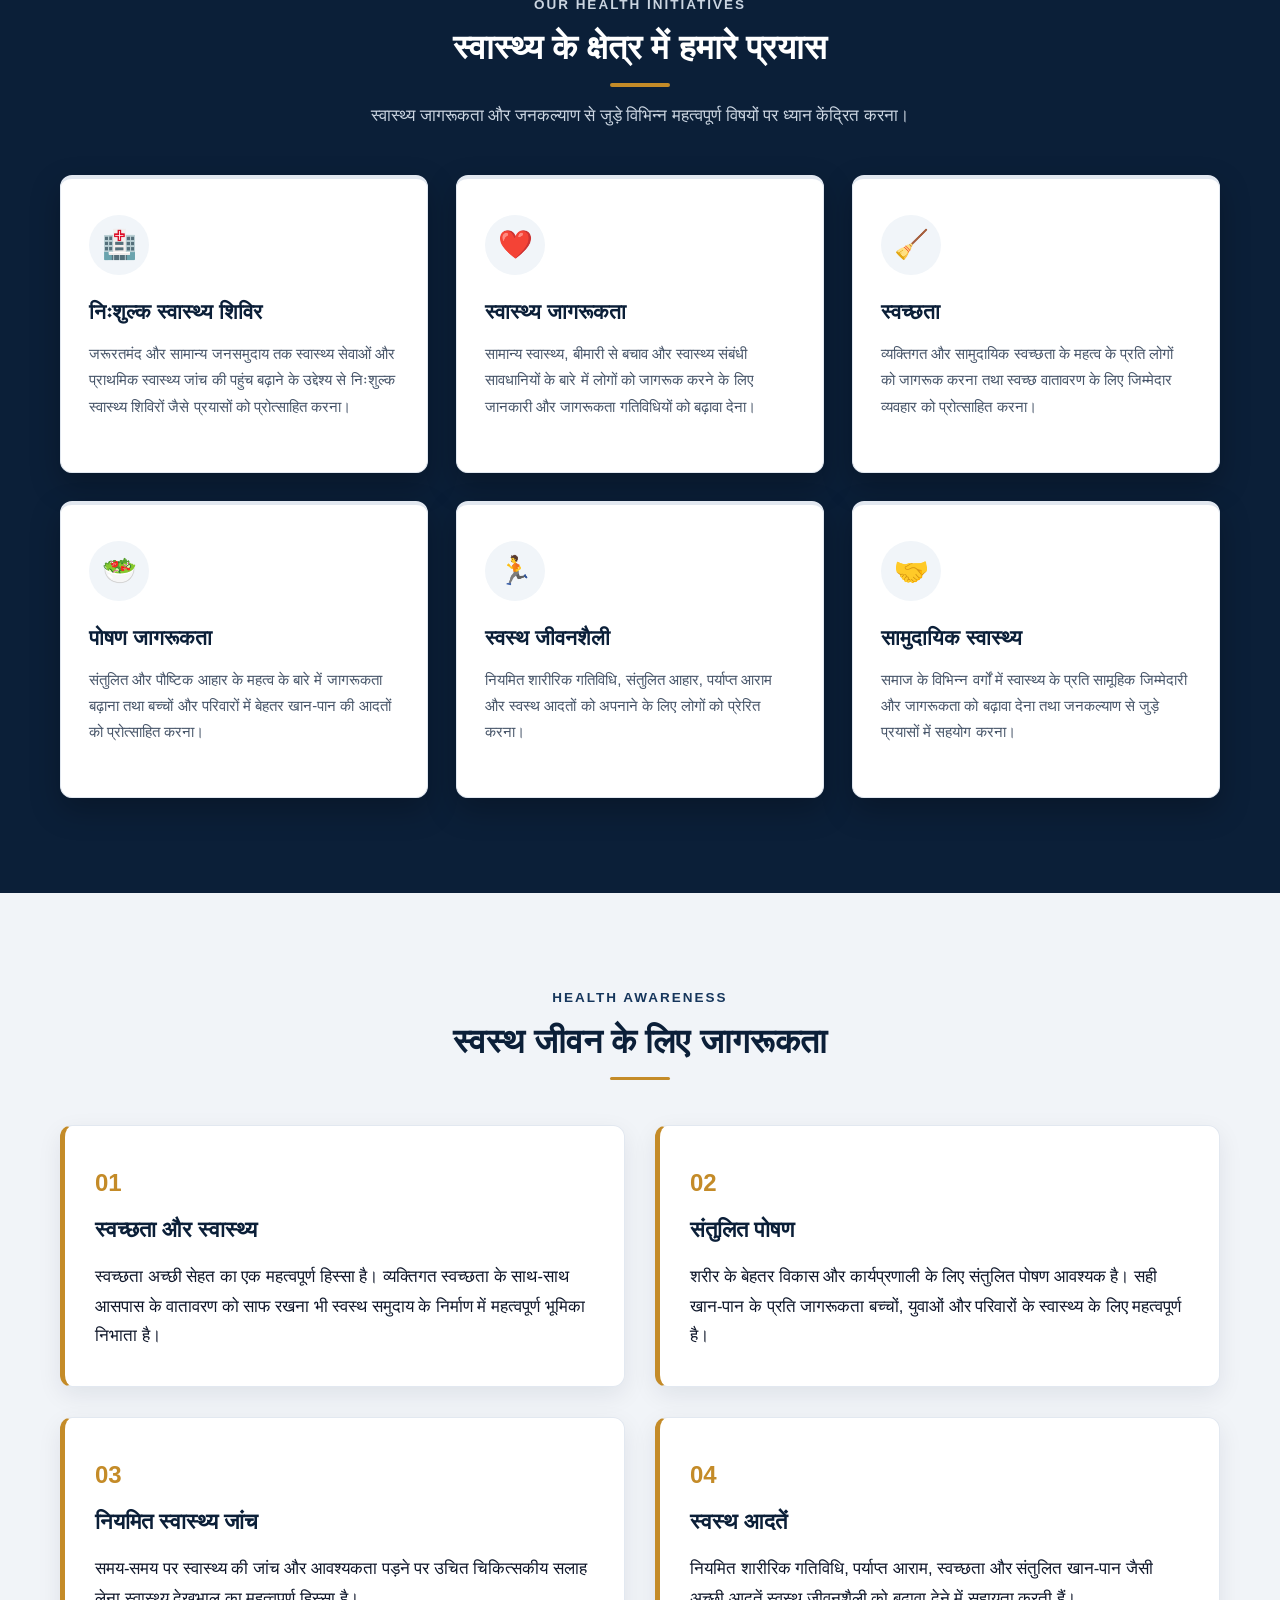
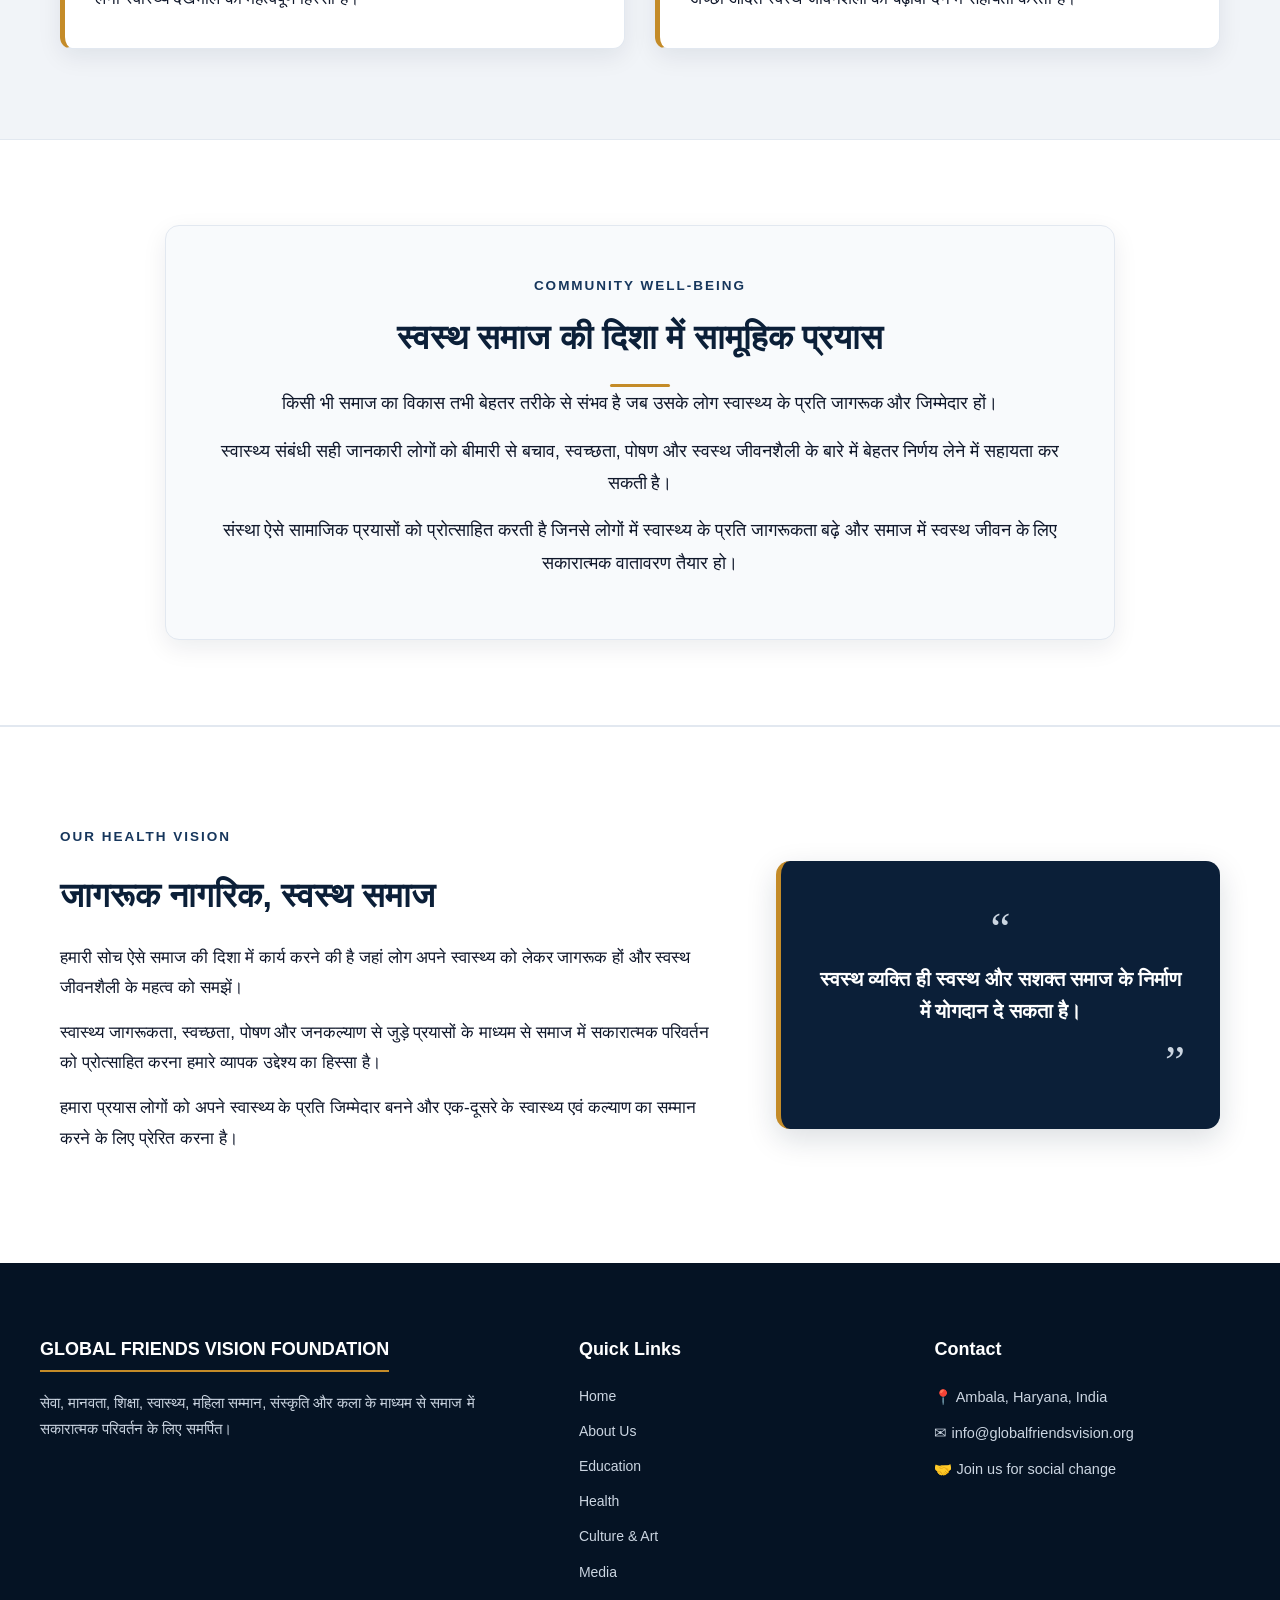
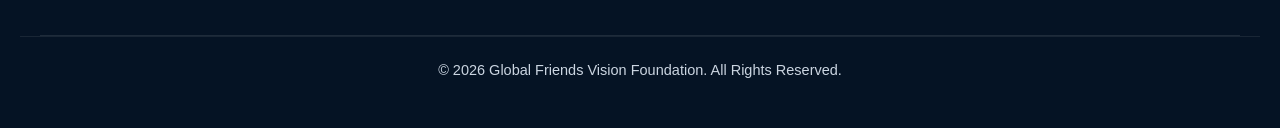
<file: health.html>
<!DOCTYPE html>
<html lang="en">
<head>
    <meta charset="UTF-8">
    <meta name="viewport" content="width=device-width, initial-scale=1.0">
    <title>Health | Global Friends Vision Foundation</title>
    <link rel="stylesheet" href="style.css">
</head>

<body>

    <!-- ================= TOP BAR ================= -->
    <div class="top-bar">
        <div class="top-container">
            <span>📍 Ambala, Haryana, India</span>
            <span>✉ info@globalfriendsvision.org</span>
        </div>
    </div>

    <!-- ================= BRAND HEADER ================= -->
    <header class="brand-header">
        <div class="brand-container">
            <div class="logo-box">
                <img src="logo1.jpg" alt="Global Friends Vision Foundation Logo">
            </div>
            <div class="brand-content">
                <p class="tagline">सेवा • मानवता • शिक्षा • स्वास्थ्य • संस्कृति</p>
                <h1>Global Friends Vision Foundation</h1>
                <p class="location">Ambala, Haryana, India</p>
                <p class="brand-description">
                    Working towards a sensitive, educated, healthy, self-reliant and cultured society.
                </p>
            </div>
        </div>
    </header>

    <!-- ================= NAVBAR ================= -->
    <nav class="navbar">
        <div class="nav-container">
            <a href="index.html">Home</a>
            <a href="about.html">About Us</a>
            <a href="education.html">Education</a>
            <a href="health.html" class="active">Health</a>
            <a href="culture.html">Culture & Art</a>
            <a href="media.html">Media</a>
            <a href="team.html">Our Team</a>
            <a href="contact.html">Contact</a>
            <a href="join.html">Join Us</a>
        </div>
    </nav>

    <!-- ================= HERO BANNER ================= -->
    <section class="page-hero">
        <div class="hero-content">
            <span class="hero-small">HEALTH & WELL-BEING</span>
            <h2>स्वस्थ समाज, सशक्त समाज</h2>
            <p>
                स्वास्थ्य जागरूकता, स्वच्छता, पोषण और स्वस्थ जीवनशैली के प्रति लोगों को जागरूक करने की दिशा में सकारात्मक प्रयास।
            </p>
        </div>
    </section>

    <!-- ================= 1. HEALTH COMMITMENT (CARD) ================= -->
    <section class="edu-intro-section">
        <div class="edu-container">
            <div class="section-heading">
                <span class="section-label">HEALTH AWARENESS</span>
                <h2>स्वास्थ्य के प्रति हमारी प्रतिबद्धता</h2>
                <div class="heading-line"></div>
            </div>

            <div class="edu-intro-card">
                <p>
                    <strong>Global Friends Vision Foundation</strong> स्वास्थ्य को एक स्वस्थ और मजबूत समाज की आधारशिला मानती है। हमारा उद्देश्य लोगों में स्वास्थ्य से जुड़ी महत्वपूर्ण जानकारी और जागरूकता को बढ़ावा देना है।
                </p>
                <p>
                    स्वास्थ्य केवल बीमारी से मुक्त रहने का नाम नहीं है। संतुलित पोषण, व्यक्तिगत स्वच्छता, स्वच्छ वातावरण, नियमित स्वास्थ्य जांच और स्वस्थ जीवनशैली भी अच्छे स्वास्थ्य के महत्वपूर्ण हिस्से हैं।
                </p>
                <p>
                    संस्था स्वास्थ्य संबंधी जागरूकता को समाज के विभिन्न वर्गों तक पहुंचाने तथा लोगों को अपने स्वास्थ्य के प्रति अधिक जिम्मेदार और जागरूक बनने के लिए प्रेरित करने के प्रयासों को महत्व देती है।
                </p>
            </div>
        </div>
    </section>

    <!-- ================= 2. 6-CARD GRID (OUR HEALTH INITIATIVES) ================= -->
    <section class="edu-cards-section">
        <div class="edu-container">
            <div class="section-heading light-heading">
                <span class="section-label">OUR HEALTH INITIATIVES</span>
                <h2>स्वास्थ्य के क्षेत्र में हमारे प्रयास</h2>
                <div class="heading-line"></div>
                <p class="heading-description">
                    स्वास्थ्य जागरूकता और जनकल्याण से जुड़े विभिन्न महत्वपूर्ण विषयों पर ध्यान केंद्रित करना।
                </p>
            </div>

            <div class="edu-grid-3">
                <div class="edu-card">
                    <div class="card-icon">🏥</div>
                    <h3>निःशुल्क स्वास्थ्य शिविर</h3>
                    <p>जरूरतमंद और सामान्य जनसमुदाय तक स्वास्थ्य सेवाओं और प्राथमिक स्वास्थ्य जांच की पहुंच बढ़ाने के उद्देश्य से निःशुल्क स्वास्थ्य शिविरों जैसे प्रयासों को प्रोत्साहित करना।</p>
                </div>

                <div class="edu-card">
                    <div class="card-icon">❤️</div>
                    <h3>स्वास्थ्य जागरूकता</h3>
                    <p>सामान्य स्वास्थ्य, बीमारी से बचाव और स्वास्थ्य संबंधी सावधानियों के बारे में लोगों को जागरूक करने के लिए जानकारी और जागरूकता गतिविधियों को बढ़ावा देना।</p>
                </div>

                <div class="edu-card">
                    <div class="card-icon">🧹</div>
                    <h3>स्वच्छता</h3>
                    <p>व्यक्तिगत और सामुदायिक स्वच्छता के महत्व के प्रति लोगों को जागरूक करना तथा स्वच्छ वातावरण के लिए जिम्मेदार व्यवहार को प्रोत्साहित करना।</p>
                </div>

                <div class="edu-card">
                    <div class="card-icon">🥗</div>
                    <h3>पोषण जागरूकता</h3>
                    <p>संतुलित और पौष्टिक आहार के महत्व के बारे में जागरूकता बढ़ाना तथा बच्चों और परिवारों में बेहतर खान-पान की आदतों को प्रोत्साहित करना।</p>
                </div>

                <div class="edu-card">
                    <div class="card-icon">🏃</div>
                    <h3>स्वस्थ जीवनशैली</h3>
                    <p>नियमित शारीरिक गतिविधि, संतुलित आहार, पर्याप्त आराम और स्वस्थ आदतों को अपनाने के लिए लोगों को प्रेरित करना।</p>
                </div>

                <div class="edu-card">
                    <div class="card-icon">🤝</div>
                    <h3>सामुदायिक स्वास्थ्य</h3>
                    <p>समाज के विभिन्न वर्गों में स्वास्थ्य के प्रति सामूहिक जिम्मेदारी और जागरूकता को बढ़ावा देना तथा जनकल्याण से जुड़े प्रयासों में सहयोग करना।</p>
                </div>
            </div>
        </div>
    </section>

    <!-- ================= 3. 4-CARD GRID (HEALTH AWARENESS) ================= -->
    <section class="why-edu-section">
        <div class="edu-container">
            <div class="section-heading">
                <span class="section-label">HEALTH AWARENESS</span>
                <h2>स्वस्थ जीवन के लिए जागरूकता</h2>
                <div class="heading-line"></div>
            </div>

            <div class="why-edu-grid">
                <div class="why-card">
                    <div class="why-number">01</div>
                    <h3>स्वच्छता और स्वास्थ्य</h3>
                    <p>स्वच्छता अच्छी सेहत का एक महत्वपूर्ण हिस्सा है। व्यक्तिगत स्वच्छता के साथ-साथ आसपास के वातावरण को साफ रखना भी स्वस्थ समुदाय के निर्माण में महत्वपूर्ण भूमिका निभाता है।</p>
                </div>

                <div class="why-card">
                    <div class="why-number">02</div>
                    <h3>संतुलित पोषण</h3>
                    <p>शरीर के बेहतर विकास और कार्यप्रणाली के लिए संतुलित पोषण आवश्यक है। सही खान-पान के प्रति जागरूकता बच्चों, युवाओं और परिवारों के स्वास्थ्य के लिए महत्वपूर्ण है।</p>
                </div>

                <div class="why-card">
                    <div class="why-number">03</div>
                    <h3>नियमित स्वास्थ्य जांच</h3>
                    <p>समय-समय पर स्वास्थ्य की जांच और आवश्यकता पड़ने पर उचित चिकित्सकीय सलाह लेना स्वास्थ्य देखभाल का महत्वपूर्ण हिस्सा है।</p>
                </div>

                <div class="why-card">
                    <div class="why-number">04</div>
                    <h3>स्वस्थ आदतें</h3>
                    <p>नियमित शारीरिक गतिविधि, पर्याप्त आराम, स्वच्छता और संतुलित खान-पान जैसी अच्छी आदतें स्वस्थ जीवनशैली को बढ़ावा देने में सहायता करती हैं।</p>
                </div>
            </div>
        </div>
    </section>

    <!-- ================= 4. COMMUNITY WELL-BEING (CENTER BOX) ================= -->
    <section class="social-change-section">
        <div class="edu-container">
            <div class="social-change-card">
                <span class="section-label">COMMUNITY WELL-BEING</span>
                <h2>स्वस्थ समाज की दिशा में सामूहिक प्रयास</h2>
                <div class="heading-line"></div>
                <p>
                    किसी भी समाज का विकास तभी बेहतर तरीके से संभव है जब उसके लोग स्वास्थ्य के प्रति जागरूक और जिम्मेदार हों।
                </p>
                <p>
                    स्वास्थ्य संबंधी सही जानकारी लोगों को बीमारी से बचाव, स्वच्छता, पोषण और स्वस्थ जीवनशैली के बारे में बेहतर निर्णय लेने में सहायता कर सकती है।
                </p>
                <p>
                    संस्था ऐसे सामाजिक प्रयासों को प्रोत्साहित करती है जिनसे लोगों में स्वास्थ्य के प्रति जागरूकता बढ़े और समाज में स्वस्थ जीवन के लिए सकारात्मक वातावरण तैयार हो।
                </p>
            </div>
        </div>
    </section>

    <!-- ================= 5. OUR HEALTH VISION ================= -->
    <section class="edu-vision-section">
        <div class="edu-container edu-vision-container">
            <div class="vision-text-col">
                <span class="section-label">OUR HEALTH VISION</span>
                <h2>जागरूक नागरिक, स्वस्थ समाज</h2>
                <p>
                    हमारी सोच ऐसे समाज की दिशा में कार्य करने की है जहां लोग अपने स्वास्थ्य को लेकर जागरूक हों और स्वस्थ जीवनशैली के महत्व को समझें।
                </p>
                <p>
                    स्वास्थ्य जागरूकता, स्वच्छता, पोषण और जनकल्याण से जुड़े प्रयासों के माध्यम से समाज में सकारात्मक परिवर्तन को प्रोत्साहित करना हमारे व्यापक उद्देश्य का हिस्सा है।
                </p>
                <p>
                    हमारा प्रयास लोगों को अपने स्वास्थ्य के प्रति जिम्मेदार बनने और एक-दूसरे के स्वास्थ्य एवं कल्याण का सम्मान करने के लिए प्रेरित करना है।
                </p>
            </div>

            <div class="vision-quote-col">
                <span class="quote-mark">“</span>
                <p>स्वस्थ व्यक्ति ही स्वस्थ और सशक्त समाज के निर्माण में योगदान दे सकता है।</p>
                <span class="quote-mark bottom">”</span>
            </div>
        </div>
    </section>

    <!-- ================= FOOTER ================= -->
    <footer class="footer">
        <div class="footer-container">
            <div class="footer-about">
                <h3>Global Friends Vision Foundation</h3>
                <p>
                    सेवा, मानवता, शिक्षा, स्वास्थ्य, महिला सम्मान, संस्कृति और कला के माध्यम से समाज में सकारात्मक परिवर्तन के लिए समर्पित।
                </p>
            </div>

            <div class="footer-links">
                <h3>Quick Links</h3>
                <a href="index.html">Home</a>
                <a href="about.html">About Us</a>
                <a href="education.html">Education</a>
                <a href="health.html">Health</a>
                <a href="culture.html">Culture & Art</a>
                <a href="media.html">Media</a>
            </div>

            <div class="footer-contact">
                <h3>Contact</h3>
                <p>📍 Ambala, Haryana, India</p>
                <p>✉ info@globalfriendsvision.org</p>
                <p>🤝 Join us for social change</p>
            </div>
        </div>

        <div class="footer-bottom">
            <p>© 2026 Global Friends Vision Foundation. All Rights Reserved.</p>
        </div>
    </footer>

</body>
</html>
</file>
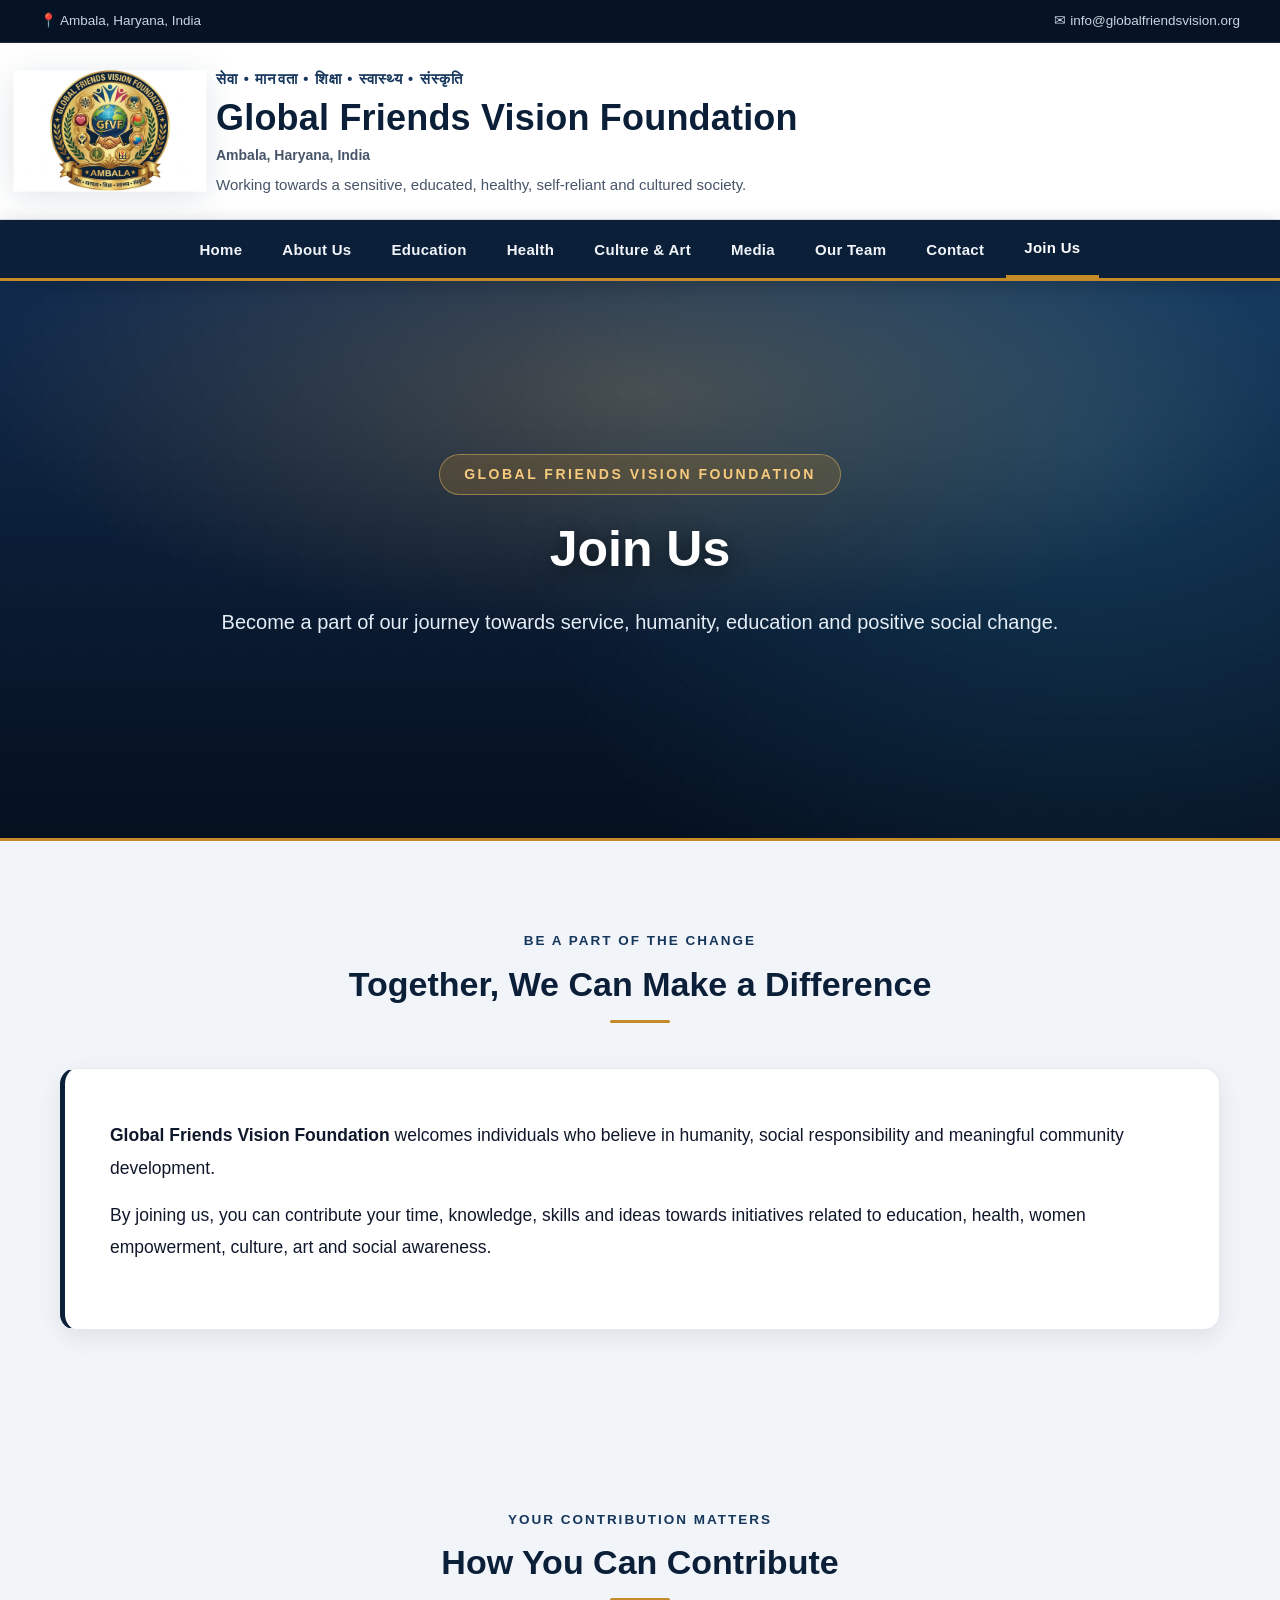
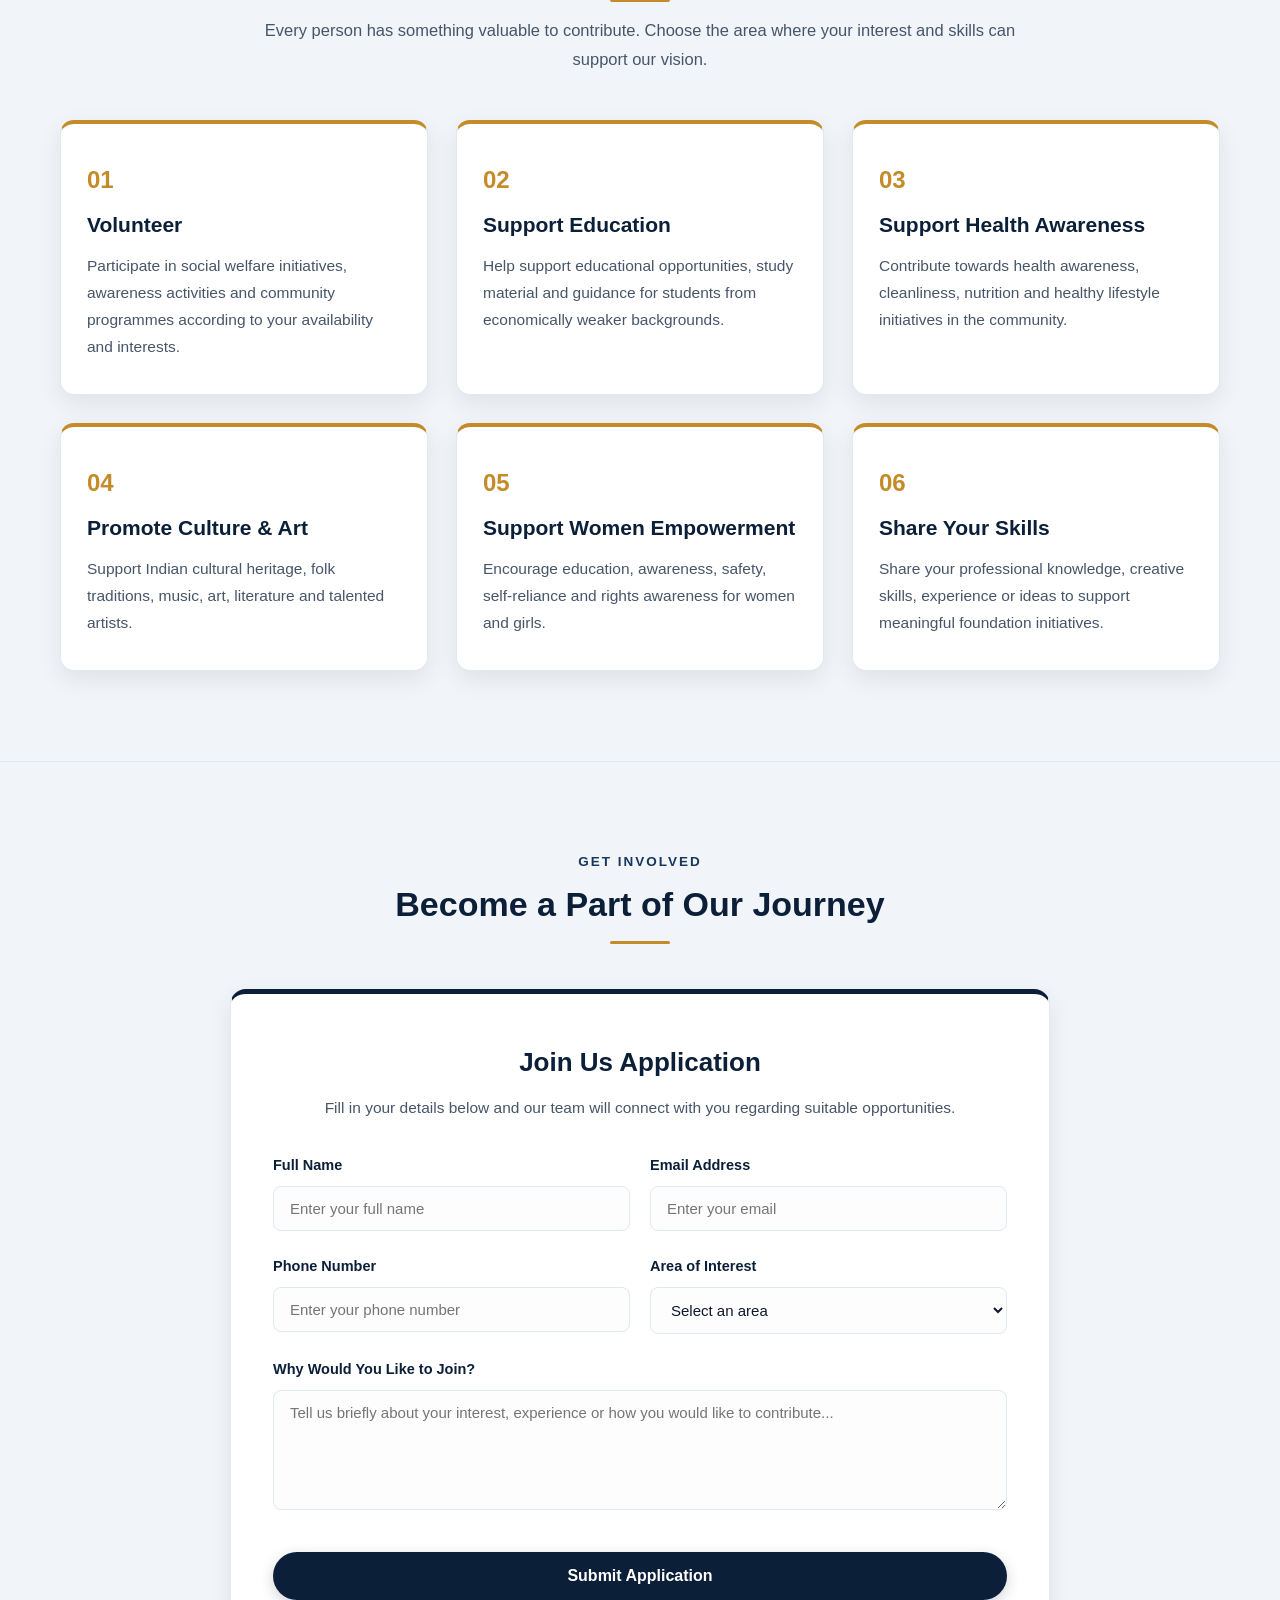
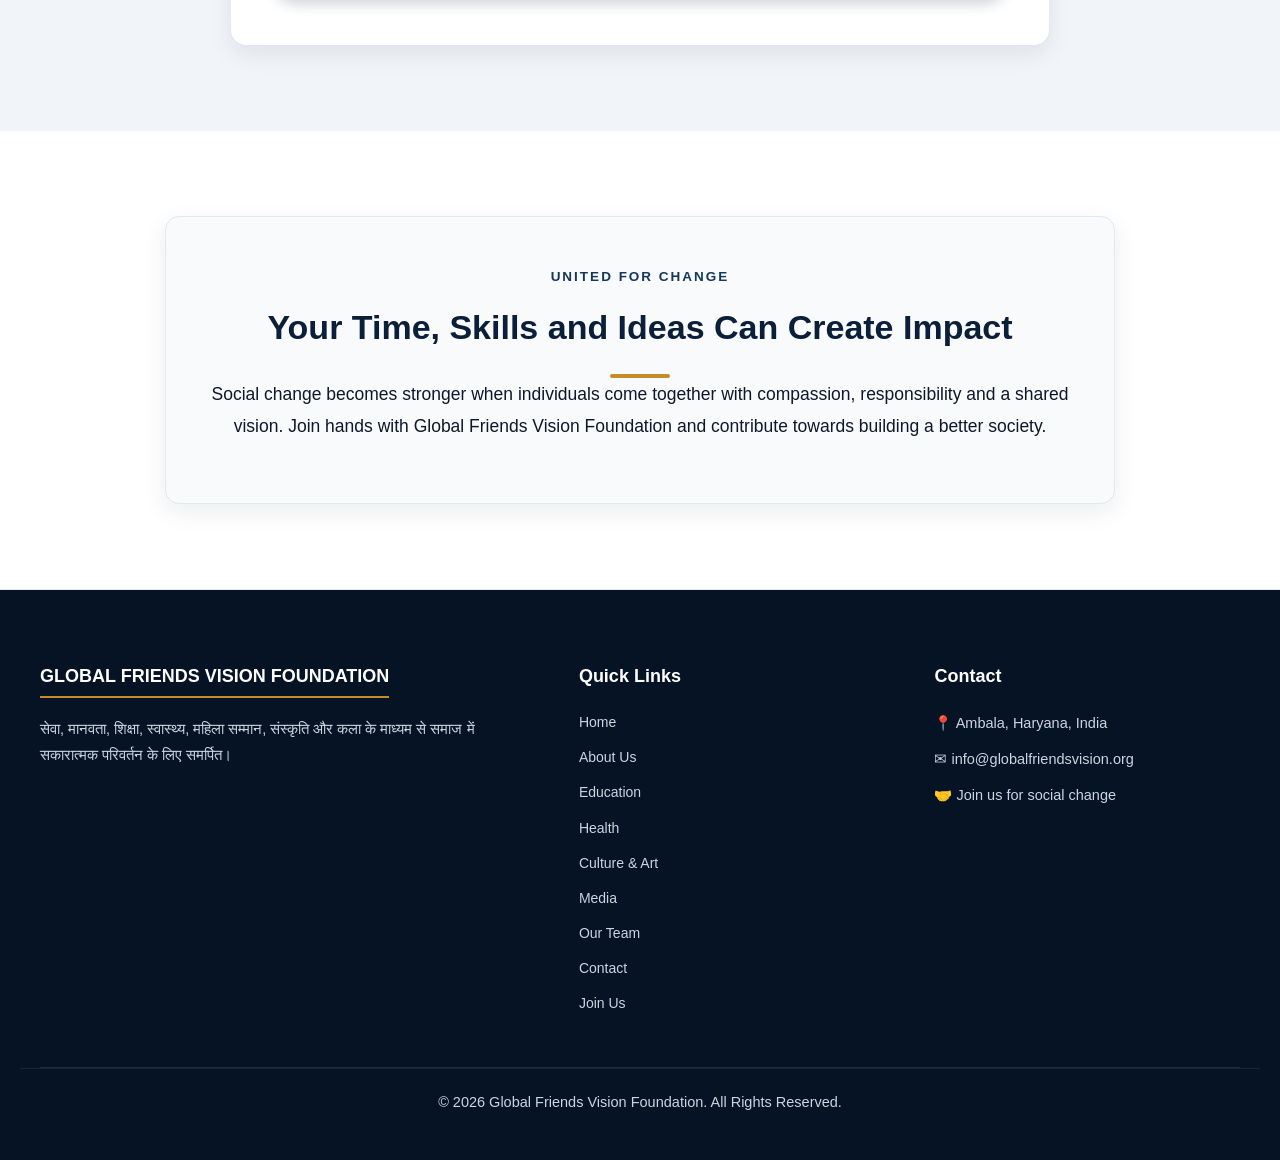
<file: join.html>
<!DOCTYPE html>
<html lang="en">
<head>
    <meta charset="UTF-8">
    <meta name="viewport" content="width=device-width, initial-scale=1.0">
    <title>Join Us | Global Friends Vision Foundation</title>
    <link rel="stylesheet" href="style.css">

    <style>
        /* =========================================================
           JOIN US PAGE - FORM & CONTRIBUTION GRID STYLES
           ========================================================= */

        /* 3-कॉलम कॉन्ट्रिब्यूशन कार्ड ग्रिड */
        .contribute-grid {
            display: grid;
            grid-template-columns: repeat(3, 1fr);
            gap: 28px;
            margin-top: 45px;
        }

        .contribute-card {
            background: #ffffff;
            border: 1px solid var(--border-light);
            border-top: 4px solid var(--gold-accent);
            border-radius: 14px;
            padding: 34px 26px;
            box-shadow: var(--shadow-card);
            display: flex;
            flex-direction: column;
            transition: transform 0.3s ease, box-shadow 0.3s ease;
        }

        .contribute-card:hover {
            transform: translateY(-5px);
            box-shadow: 0 14px 32px rgba(11, 31, 56, 0.12);
        }

        .contribute-num {
            font-size: 24px;
            font-weight: 900;
            color: var(--gold-accent);
            margin-bottom: 10px;
        }

        .contribute-card h3 {
            color: var(--navy-primary);
            font-size: 21px;
            font-weight: 800;
            margin-bottom: 12px;
            line-height: 1.35;
        }

        .contribute-card p {
            font-size: 15.5px;
            line-height: 1.75;
            color: var(--text-muted);
            font-weight: 500;
        }

        /* सेंटर्ड एप्लीकेशन फॉर्म कंटेनर */
        .join-form-wrapper {
            max-width: 820px;
            margin: 45px auto 0;
            background: #ffffff;
            border: 1px solid var(--border-light);
            border-top: 5px solid var(--navy-primary);
            border-radius: 16px;
            padding: 45px 42px;
            box-shadow: var(--shadow-card);
        }

        .join-form-wrapper h3 {
            color: var(--navy-primary);
            font-size: 26px;
            font-weight: 800;
            margin-bottom: 8px;
            text-align: center;
        }

        .join-form-subtext {
            text-align: center;
            color: var(--text-muted);
            font-size: 15.5px;
            margin-bottom: 30px;
        }

        .form-row-2 {
            display: grid;
            grid-template-columns: 1fr 1fr;
            gap: 20px;
        }

        .form-group {
            margin-bottom: 22px;
        }

        .form-group label {
            display: block;
            font-size: 14.5px;
            font-weight: 700;
            color: var(--navy-primary);
            margin-bottom: 8px;
        }

        .form-control {
            width: 100%;
            padding: 13px 16px;
            border: 1.5px solid var(--border-light);
            border-radius: 8px;
            font-size: 15px;
            color: var(--text-main);
            background: #fdfdfd;
            transition: border-color 0.3s ease, box-shadow 0.3s ease;
            box-sizing: border-box;
        }

        .form-control:focus {
            outline: none;
            border-color: var(--navy-primary);
            box-shadow: 0 0 0 3px rgba(11, 31, 56, 0.1);
            background: #ffffff;
        }

        select.form-control {
            cursor: pointer;
        }

        textarea.form-control {
            min-height: 120px;
            resize: vertical;
        }

        .join-submit-btn {
            background: var(--navy-primary);
            color: #ffffff;
            border: none;
            padding: 15px 36px;
            border-radius: 30px;
            font-size: 16px;
            font-weight: 700;
            cursor: pointer;
            width: 100%;
            transition: all 0.3s ease;
            box-shadow: 0 4px 14px rgba(11, 31, 56, 0.2);
            margin-top: 10px;
        }

        .join-submit-btn:hover {
            background: var(--gold-accent);
            transform: translateY(-2px);
            box-shadow: 0 6px 18px rgba(196, 139, 40, 0.35);
        }

        @media (max-width: 992px) {
            .contribute-grid {
                grid-template-columns: repeat(2, 1fr);
            }
            .form-row-2 {
                grid-template-columns: 1fr;
            }
        }

        @media (max-width: 650px) {
            .contribute-grid {
                grid-template-columns: 1fr;
            }
            .join-form-wrapper {
                padding: 30px 20px;
            }
        }
    </style>
</head>

<body>

    <!-- ================= TOP BAR ================= -->
    <div class="top-bar">
        <div class="top-container">
            <span>📍 Ambala, Haryana, India</span>
            <span>✉ info@globalfriendsvision.org</span>
        </div>
    </div>

    <!-- ================= BRAND HEADER ================= -->
    <header class="brand-header">
        <div class="brand-container">
            <div class="logo-box">
                <img src="logo1.jpg" alt="Global Friends Vision Foundation Logo">
            </div>
            <div class="brand-content">
                <p class="tagline">सेवा • मानवता • शिक्षा • स्वास्थ्य • संस्कृति</p>
                <h1>Global Friends Vision Foundation</h1>
                <p class="location">Ambala, Haryana, India</p>
                <p class="brand-description">
                    Working towards a sensitive, educated, healthy, self-reliant and cultured society.
                </p>
            </div>
        </div>
    </header>

    <!-- ================= NAVBAR ================= -->
    <nav class="navbar">
        <div class="nav-container">
            <a href="index.html">Home</a>
            <a href="about.html">About Us</a>
            <a href="education.html">Education</a>
            <a href="health.html">Health</a>
            <a href="culture.html">Culture & Art</a>
            <a href="media.html">Media</a>
            <a href="team.html">Our Team</a>
            <a href="contact.html">Contact</a>
            <a href="join.html" class="active">Join Us</a>
        </div>
    </nav>

    <!-- ================= HERO BANNER ================= -->
    <section class="page-hero">
        <div class="hero-content">
            <span class="hero-small">GLOBAL FRIENDS VISION FOUNDATION</span>
            <h2>Join Us</h2>
            <p>
                Become a part of our journey towards service, humanity, education and positive social change.
            </p>
        </div>
    </section>

    <!-- ================= 1. INTRO STATEMENT ================= -->
    <section class="edu-intro-section">
        <div class="edu-container">
            <div class="section-heading">
                <span class="section-label">BE A PART OF THE CHANGE</span>
                <h2>Together, We Can Make a Difference</h2>
                <div class="heading-line"></div>
            </div>

            <div class="edu-intro-card">
                <p>
                    <strong>Global Friends Vision Foundation</strong> welcomes individuals who believe in humanity, social responsibility and meaningful community development.
                </p>
                <p>
                    By joining us, you can contribute your time, knowledge, skills and ideas towards initiatives related to education, health, women empowerment, culture, art and social awareness.
                </p>
            </div>
        </div>
    </section>

    <!-- ================= 2. 6-CARD CONTRIBUTION AREAS ================= -->
    <section class="why-edu-section">
        <div class="edu-container">
            <div class="section-heading">
                <span class="section-label">YOUR CONTRIBUTION MATTERS</span>
                <h2>How You Can Contribute</h2>
                <div class="heading-line"></div>
                <p class="heading-description">
                    Every person has something valuable to contribute. Choose the area where your interest and skills can support our vision.
                </p>
            </div>

            <div class="contribute-grid">
                <!-- 01 -->
                <div class="contribute-card">
                    <span class="contribute-num">01</span>
                    <h3>Volunteer</h3>
                    <p>Participate in social welfare initiatives, awareness activities and community programmes according to your availability and interests.</p>
                </div>

                <!-- 02 -->
                <div class="contribute-card">
                    <span class="contribute-num">02</span>
                    <h3>Support Education</h3>
                    <p>Help support educational opportunities, study material and guidance for students from economically weaker backgrounds.</p>
                </div>

                <!-- 03 -->
                <div class="contribute-card">
                    <span class="contribute-num">03</span>
                    <h3>Support Health Awareness</h3>
                    <p>Contribute towards health awareness, cleanliness, nutrition and healthy lifestyle initiatives in the community.</p>
                </div>

                <!-- 04 -->
                <div class="contribute-card">
                    <span class="contribute-num">04</span>
                    <h3>Promote Culture & Art</h3>
                    <p>Support Indian cultural heritage, folk traditions, music, art, literature and talented artists.</p>
                </div>

                <!-- 05 -->
                <div class="contribute-card">
                    <span class="contribute-num">05</span>
                    <h3>Support Women Empowerment</h3>
                    <p>Encourage education, awareness, safety, self-reliance and rights awareness for women and girls.</p>
                </div>

                <!-- 06 -->
                <div class="contribute-card">
                    <span class="contribute-num">06</span>
                    <h3>Share Your Skills</h3>
                    <p>Share your professional knowledge, creative skills, experience or ideas to support meaningful foundation initiatives.</p>
                </div>
            </div>
        </div>
    </section>

    <!-- ================= 3. JOIN FORM ================= -->
    <section class="edu-intro-section">
        <div class="edu-container">
            <div class="section-heading">
                <span class="section-label">GET INVOLVED</span>
                <h2>Become a Part of Our Journey</h2>
                <div class="heading-line"></div>
            </div>

            <div class="join-form-wrapper">
                <h3>Join Us Application</h3>
                <p class="join-form-subtext">
                    Fill in your details below and our team will connect with you regarding suitable opportunities.
                </p>

                <form action="#" method="POST">
                    <div class="form-row-2">
                        <div class="form-group">
                            <label for="fullName">Full Name</label>
                            <input type="text" id="fullName" class="form-control" placeholder="Enter your full name" required>
                        </div>
                        <div class="form-group">
                            <label for="email">Email Address</label>
                            <input type="email" id="email" class="form-control" placeholder="Enter your email" required>
                        </div>
                    </div>

                    <div class="form-row-2">
                        <div class="form-group">
                            <label for="phone">Phone Number</label>
                            <input type="tel" id="phone" class="form-control" placeholder="Enter your phone number" required>
                        </div>
                        <div class="form-group">
                            <label for="interest">Area of Interest</label>
                            <select id="interest" class="form-control" required>
                                <option value="" disabled selected>Select an area</option>
                                <option value="Education">Education</option>
                                <option value="Health">Health</option>
                                <option value="Women Empowerment">Women Empowerment</option>
                                <option value="Culture & Art">Culture & Art</option>
                                <option value="Social Service">Social Service</option>
                                <option value="Volunteering">Volunteering</option>
                                <option value="Other">Other</option>
                            </select>
                        </div>
                    </div>

                    <div class="form-group">
                        <label for="message">Why Would You Like to Join?</label>
                        <textarea id="message" class="form-control" placeholder="Tell us briefly about your interest, experience or how you would like to contribute..."></textarea>
                    </div>

                    <button type="submit" class="join-submit-btn">Submit Application</button>
                </form>
            </div>
        </div>
    </section>

    <!-- ================= 4. IMPACT STATEMENT ================= -->
    <section class="social-change-section">
        <div class="edu-container">
            <div class="social-change-card">
                <span class="section-label">UNITED FOR CHANGE</span>
                <h2>Your Time, Skills and Ideas Can Create Impact</h2>
                <div class="heading-line"></div>
                <p>
                    Social change becomes stronger when individuals come together with compassion, responsibility and a shared vision. Join hands with Global Friends Vision Foundation and contribute towards building a better society.
                </p>
            </div>
        </div>
    </section>

    <!-- ================= FOOTER ================= -->
    <footer class="footer">
        <div class="footer-container">
            <div class="footer-about">
                <h3>Global Friends Vision Foundation</h3>
                <p>
                    सेवा, मानवता, शिक्षा, स्वास्थ्य, महिला सम्मान, संस्कृति और कला के माध्यम से समाज में सकारात्मक परिवर्तन के लिए समर्पित।
                </p>
            </div>

            <div class="footer-links">
                <h3>Quick Links</h3>
                <a href="index.html">Home</a>
                <a href="about.html">About Us</a>
                <a href="education.html">Education</a>
                <a href="health.html">Health</a>
                <a href="culture.html">Culture & Art</a>
                <a href="media.html">Media</a>
                <a href="team.html">Our Team</a>
                <a href="contact.html">Contact</a>
                <a href="join.html">Join Us</a>
            </div>

            <div class="footer-contact">
                <h3>Contact</h3>
                <p>📍 Ambala, Haryana, India</p>
                <p>✉ info@globalfriendsvision.org</p>
                <p>🤝 Join us for social change</p>
            </div>
        </div>

        <div class="footer-bottom">
            <p>© 2026 Global Friends Vision Foundation. All Rights Reserved.</p>
        </div>
    </footer>

</body>
</html>
</file>
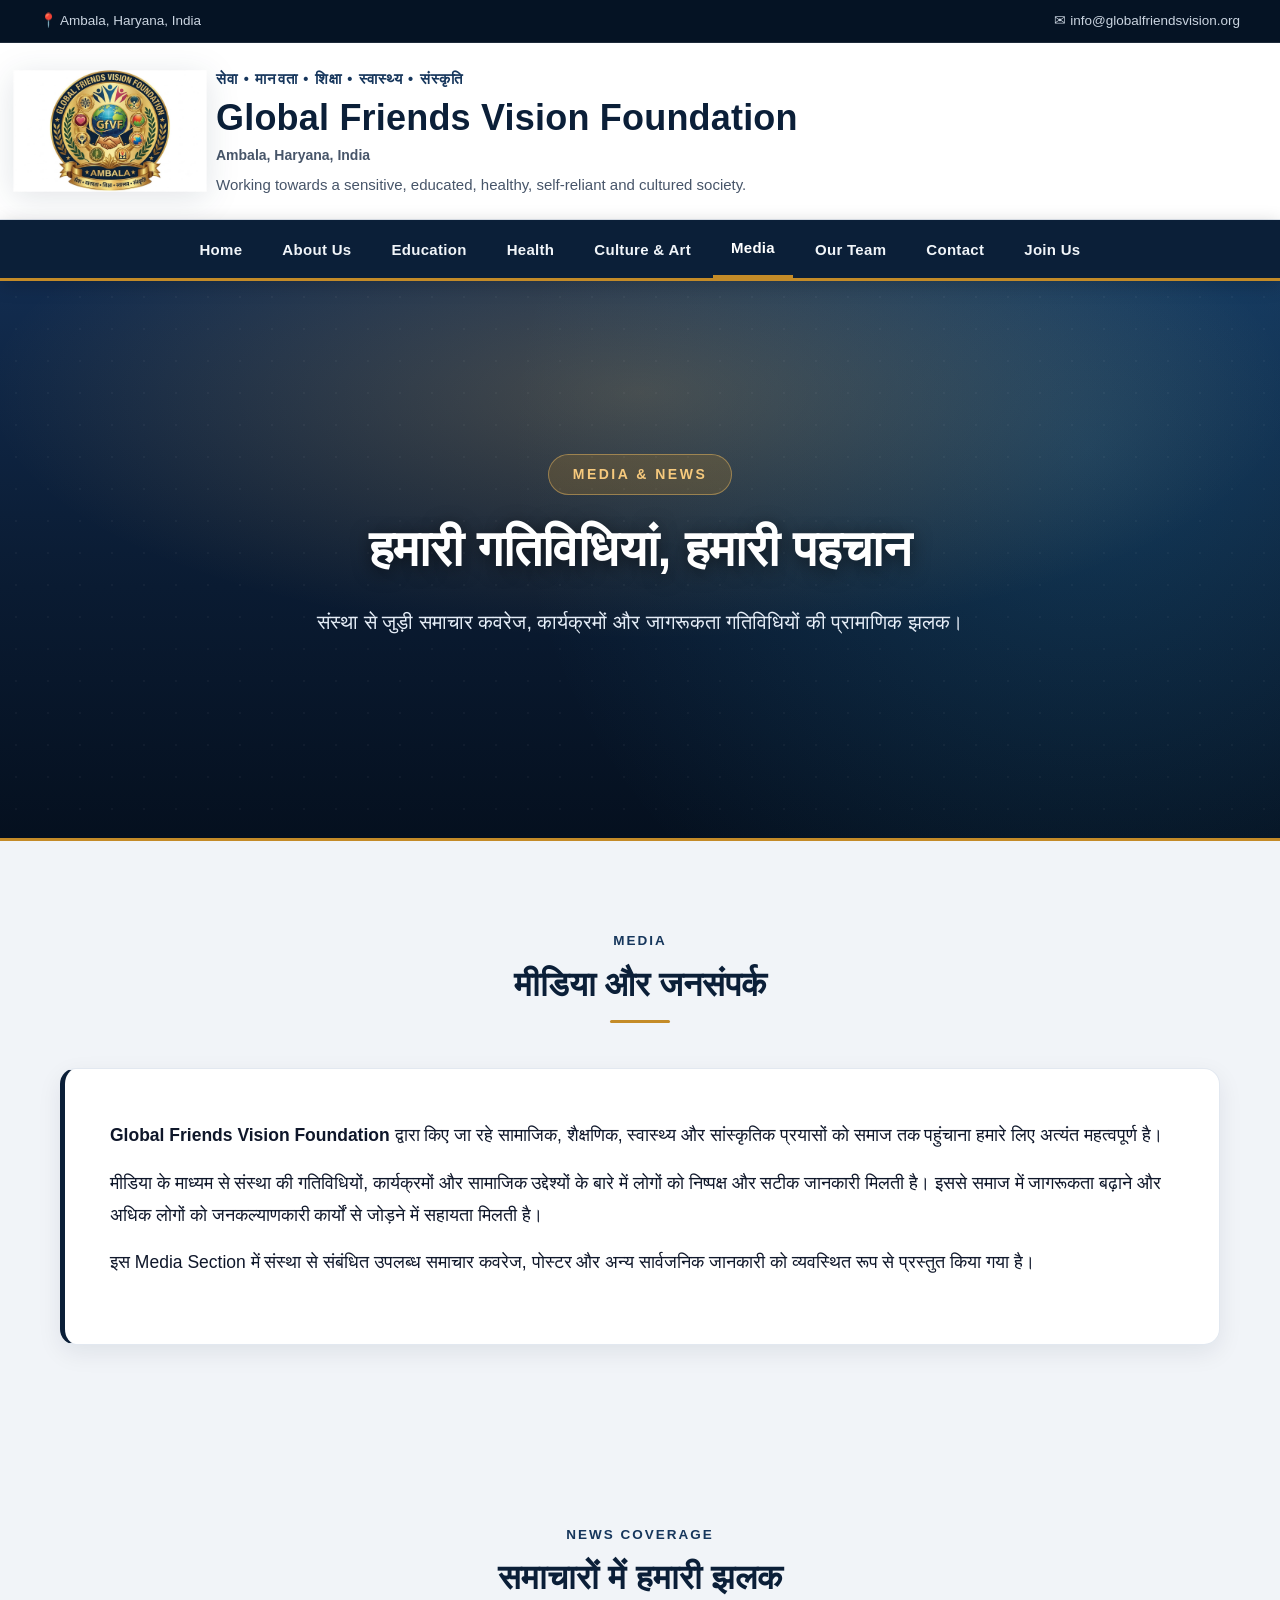
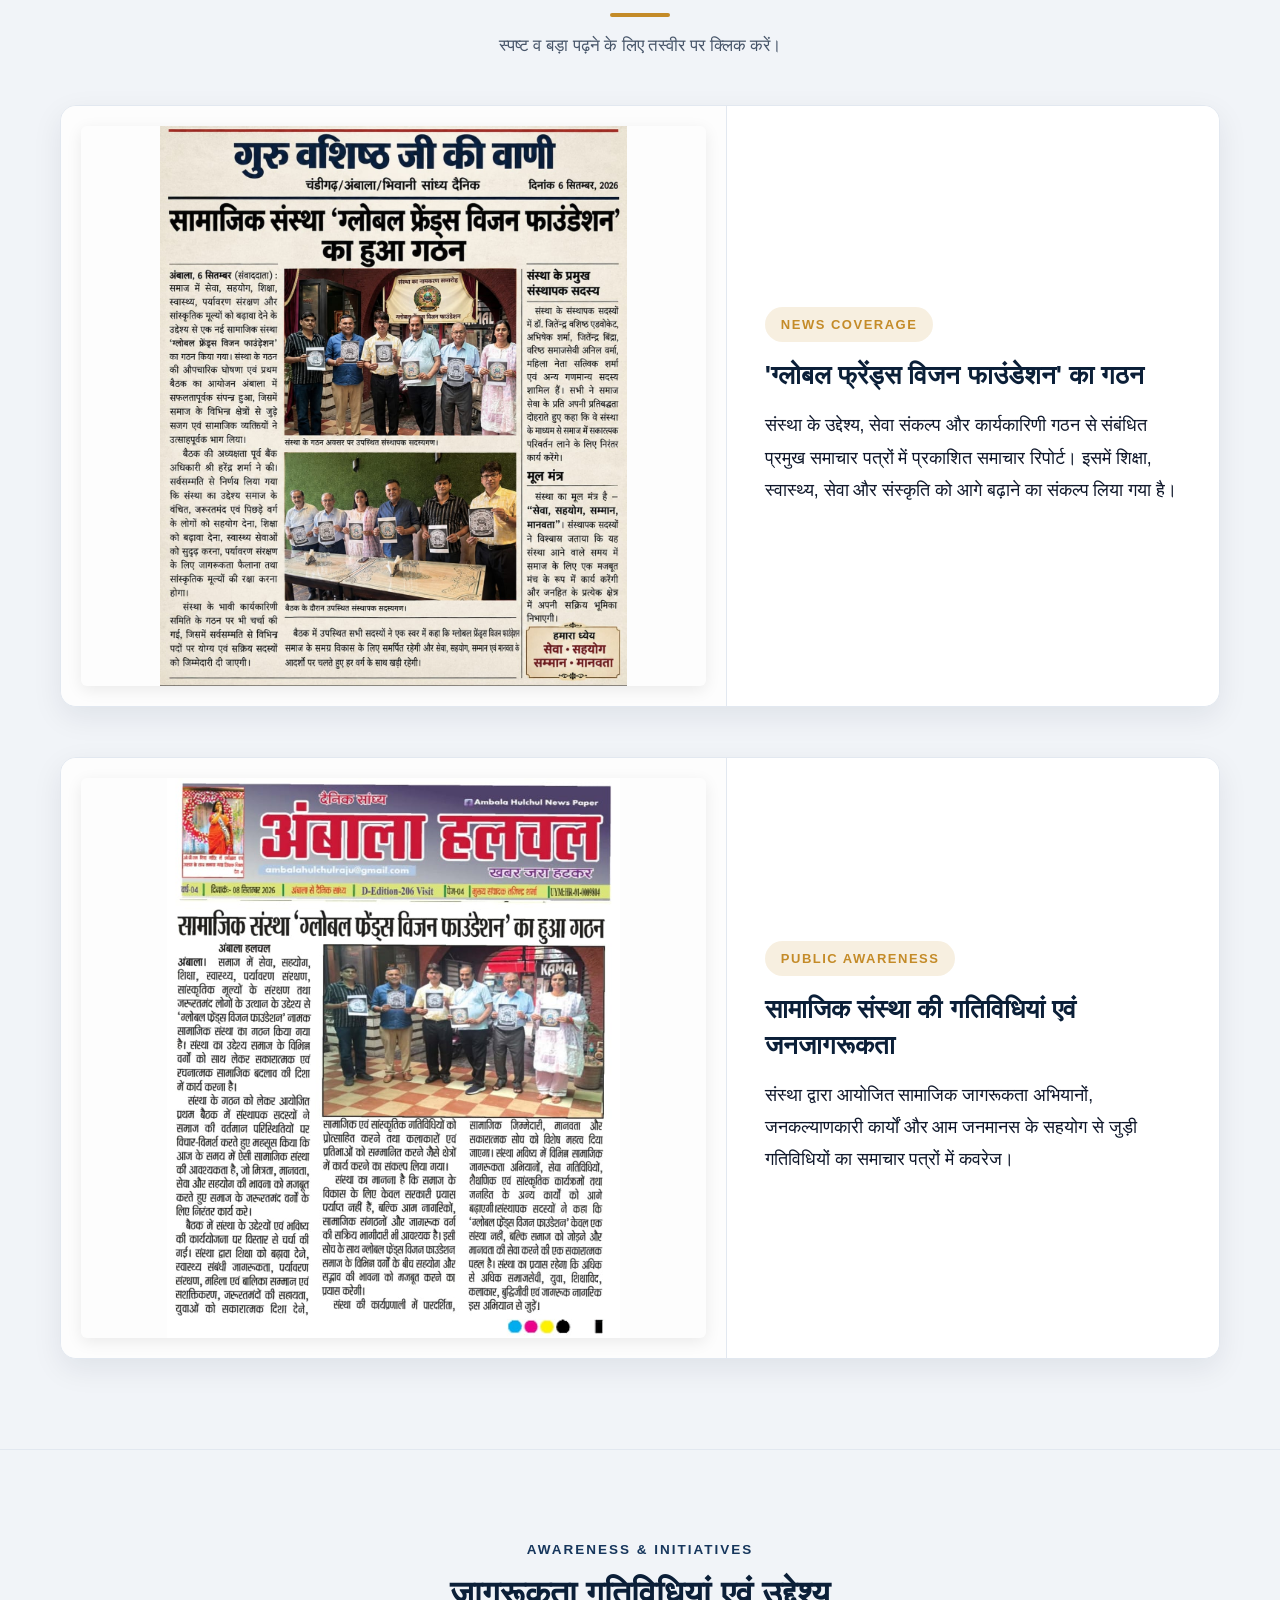
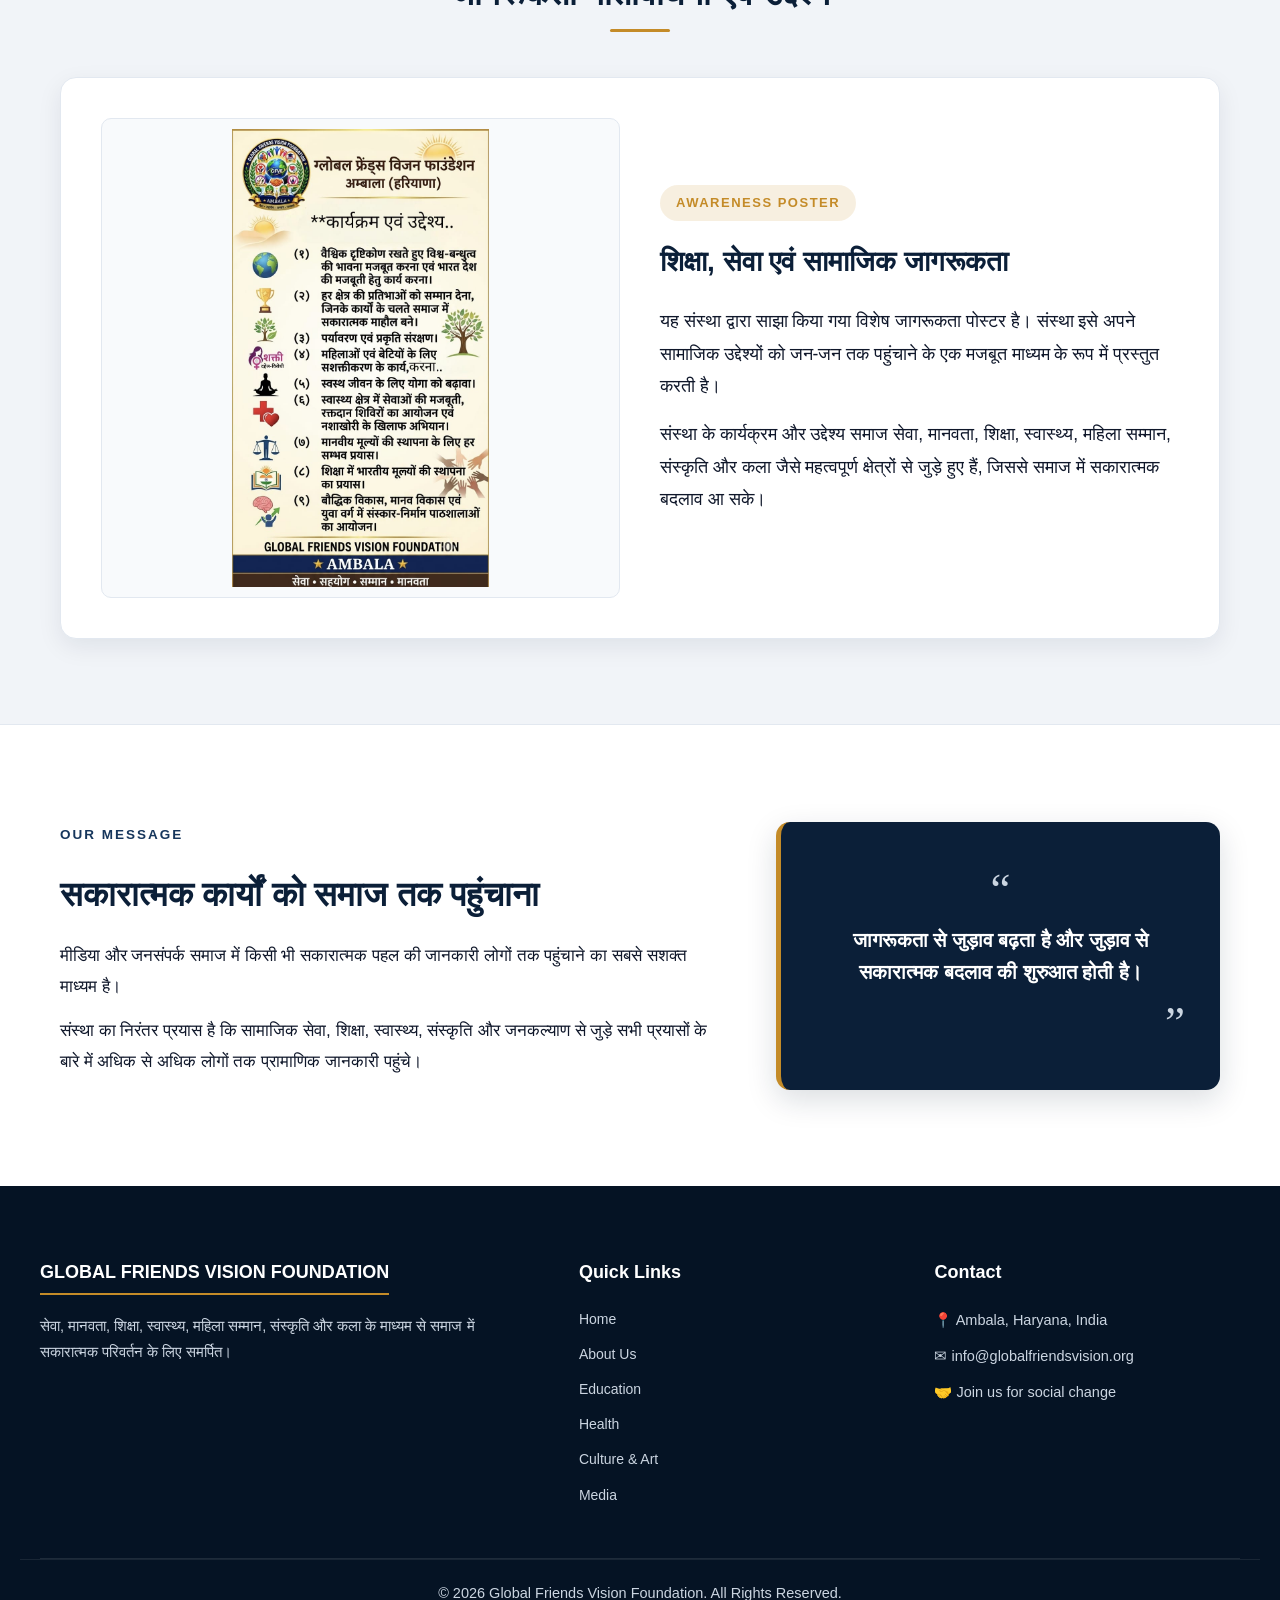
<file: media.html>
<!DOCTYPE html>
<html lang="en">
<head>
    <meta charset="UTF-8">
    <meta name="viewport" content="width=device-width, initial-scale=1.0">
    <title>Media & News | Global Friends Vision Foundation</title>
    <link rel="stylesheet" href="style.css">

    <style>
        /* =========================================================
           MEDIA PAGE - LARGE & READABLE NEWSPAPER SHOWCASE
           ========================================================= */

        /* 1-कॉलम बड़ा लेआउट ताकि अखबार के बारीक अक्षर साफ़ पढ़े जा सकें */
        .media-news-stack {
            display: flex;
            flex-direction: column;
            gap: 50px;
            margin-top: 45px;
        }

        .media-newspaper-card {
            background: #ffffff;
            border: 1px solid var(--border-light);
            border-radius: 16px;
            overflow: hidden;
            box-shadow: 0 10px 30px rgba(11, 31, 56, 0.08);
            display: grid;
            grid-template-columns: 1.15fr 0.85fr;
            align-items: stretch;
            transition: transform 0.3s ease, box-shadow 0.3s ease;
        }

        .media-newspaper-card:hover {
            transform: translateY(-4px);
            box-shadow: 0 16px 36px rgba(11, 31, 56, 0.12);
        }

        /* अखबार की इमेज का बड़ा फ्रेम */
        .newspaper-frame {
            background: #fdfdfd;
            border-right: 1px solid var(--border-light);
            padding: 20px;
            display: flex;
            justify-content: center;
            align-items: center;
            min-height: 520px;
            cursor: pointer;
        }

        .newspaper-frame img {
            width: 100%;
            height: auto;
            max-height: 560px;
            object-fit: contain;
            border-radius: 6px;
            box-shadow: 0 4px 16px rgba(0, 0, 0, 0.08);
            transition: transform 0.25s ease;
        }

        .newspaper-frame:hover img {
            transform: scale(1.02);
        }

        /* विवरण बॉक्स */
        .newspaper-details {
            padding: 45px 38px;
            display: flex;
            flex-direction: column;
            justify-content: center;
            background: #ffffff;
        }

        .media-badge {
            display: inline-block;
            background: rgba(196, 139, 40, 0.14);
            color: var(--gold-accent);
            font-size: 13px;
            font-weight: 800;
            letter-spacing: 1.5px;
            padding: 6px 16px;
            border-radius: 20px;
            margin-bottom: 16px;
            align-self: flex-start;
            text-transform: uppercase;
        }

        .newspaper-details h3 {
            color: var(--navy-primary);
            font-size: 26px;
            font-weight: 800;
            margin-bottom: 16px;
            line-height: 1.35;
        }

        .newspaper-details p {
            font-size: 17.5px;
            color: var(--text-main);
            line-height: 1.85;
            margin-bottom: 0;
        }

        /* 2-कॉलम पोस्टर कार्ड */
        .poster-card-grid {
            display: grid;
            grid-template-columns: 1fr 1fr;
            gap: 40px;
            align-items: center;
            margin-top: 40px;
            background: #ffffff;
            padding: 40px;
            border-radius: 16px;
            border: 1px solid var(--border-light);
            box-shadow: var(--shadow-card);
        }

        .poster-card-grid img {
            width: 100%;
            max-height: 480px;
            object-fit: contain;
            border-radius: 10px;
            background: #f8fafc;
            padding: 10px;
            border: 1px solid var(--border-light);
        }

        .poster-card-text h3 {
            color: var(--navy-primary);
            font-size: 28px;
            font-weight: 800;
            margin-bottom: 18px;
        }

        .poster-card-text p {
            font-size: 17.5px;
            line-height: 1.85;
            color: var(--text-main);
            margin-bottom: 16px;
        }

        @media (max-width: 992px) {
            .media-newspaper-card,
            .poster-card-grid {
                grid-template-columns: 1fr;
            }
            .newspaper-frame {
                border-right: none;
                border-bottom: 1px solid var(--border-light);
            }
            .newspaper-details {
                padding: 30px 24px;
            }
        }
    </style>
</head>

<body>

    <!-- ================= TOP BAR ================= -->
    <div class="top-bar">
        <div class="top-container">
            <span>📍 Ambala, Haryana, India</span>
            <span>✉ info@globalfriendsvision.org</span>
        </div>
    </div>

    <!-- ================= BRAND HEADER ================= -->
    <header class="brand-header">
        <div class="brand-container">
            <div class="logo-box">
                <img src="logo1.jpg" alt="Global Friends Vision Foundation Logo">
            </div>
            <div class="brand-content">
                <p class="tagline">सेवा • मानवता • शिक्षा • स्वास्थ्य • संस्कृति</p>
                <h1>Global Friends Vision Foundation</h1>
                <p class="location">Ambala, Haryana, India</p>
                <p class="brand-description">
                    Working towards a sensitive, educated, healthy, self-reliant and cultured society.
                </p>
            </div>
        </div>
    </header>

    <!-- ================= NAVBAR ================= -->
    <nav class="navbar">
        <div class="nav-container">
            <a href="index.html">Home</a>
            <a href="about.html">About Us</a>
            <a href="education.html">Education</a>
            <a href="health.html">Health</a>
            <a href="culture.html">Culture & Art</a>
            <a href="media.html" class="active">Media</a>
            <a href="team.html">Our Team</a>
            <a href="contact.html">Contact</a>
            <a href="join.html">Join Us</a>
        </div>
    </nav>

    <!-- ================= HERO BANNER ================= -->
    <section class="page-hero">
        <div class="hero-content">
            <span class="hero-small">MEDIA & NEWS</span>
            <h2>हमारी गतिविधियां, हमारी पहचान</h2>
            <p>
                संस्था से जुड़ी समाचार कवरेज, कार्यक्रमों और जागरूकता गतिविधियों की प्रामाणिक झलक।
            </p>
        </div>
    </section>

    <!-- ================= 1. INTRO CARD ================= -->
    <section class="edu-intro-section">
        <div class="edu-container">
            <div class="section-heading">
                <span class="section-label">MEDIA</span>
                <h2>मीडिया और जनसंपर्क</h2>
                <div class="heading-line"></div>
            </div>

            <div class="edu-intro-card">
                <p>
                    <strong>Global Friends Vision Foundation</strong> द्वारा किए जा रहे सामाजिक, शैक्षणिक, स्वास्थ्य और सांस्कृतिक प्रयासों को समाज तक पहुंचाना हमारे लिए अत्यंत महत्वपूर्ण है।
                </p>
                <p>
                    मीडिया के माध्यम से संस्था की गतिविधियों, कार्यक्रमों और सामाजिक उद्देश्यों के बारे में लोगों को निष्पक्ष और सटीक जानकारी मिलती है। इससे समाज में जागरूकता बढ़ाने और अधिक लोगों को जनकल्याणकारी कार्यों से जोड़ने में सहायता मिलती है।
                </p>
                <p>
                    इस Media Section में संस्था से संबंधित उपलब्ध समाचार कवरेज, पोस्टर और अन्य सार्वजनिक जानकारी को व्यवस्थित रूप से प्रस्तुत किया गया है।
                </p>
            </div>
        </div>
    </section>

    <!-- ================= 2. LARGE READABLE NEWSPAPERS ================= -->
    <section class="why-edu-section">
        <div class="edu-container">
            <div class="section-heading">
                <span class="section-label">NEWS COVERAGE</span>
                <h2>समाचारों में हमारी झलक</h2>
                <div class="heading-line"></div>
                <p class="heading-description">
                    स्पष्ट व बड़ा पढ़ने के लिए तस्वीर पर क्लिक करें।
                </p>
            </div>

            <!-- Dynamic container for news stack -->
            <div class="media-news-stack" id="mediaNewsContainer">
                <!-- News 1: Guru Vashistha / Foundation Formation -->
                <div class="media-newspaper-card">
                    <a href="44.jpeg" target="_blank" class="newspaper-frame" title="अखबार पूरा बड़ा करके पढ़ें">
                        <img src="44.jpeg" alt="Foundation Formation News">
                    </a>
                    <div class="newspaper-details">
                        <span class="media-badge">NEWS COVERAGE</span>
                        <h3>'ग्लोबल फ्रेंड्स विजन फाउंडेशन' का गठन</h3>
                        <p>
                            संस्था के उद्देश्य, सेवा संकल्प और कार्यकारिणी गठन से संबंधित प्रमुख समाचार पत्रों में प्रकाशित समाचार रिपोर्ट। इसमें शिक्षा, स्वास्थ्य, सेवा और संस्कृति को आगे बढ़ाने का संकल्प लिया गया है।
                        </p>
                    </div>
                </div>

                <!-- News 2: Delhi News / Public Awareness -->
                <div class="media-newspaper-card">
                    <a href="67.jpeg" target="_blank" class="newspaper-frame" title="अखबार पूरा बड़ा करके पढ़ें">
                        <img src="67.jpeg" alt="Public Awareness News Coverage">
                    </a>
                    <div class="newspaper-details">
                        <span class="media-badge">PUBLIC AWARENESS</span>
                        <h3>सामाजिक संस्था की गतिविधियां एवं जनजागरूकता</h3>
                        <p>
                            संस्था द्वारा आयोजित सामाजिक जागरूकता अभियानों, जनकल्याणकारी कार्यों और आम जनमानस के सहयोग से जुड़ी गतिविधियों का समाचार पत्रों में कवरेज।
                        </p>
                    </div>
                </div>
            </div>
        </div>
    </section>

    <!-- ================= 3. AWARENESS POSTER ================= -->
    <section class="edu-intro-section">
        <div class="edu-container">
            <div class="section-heading">
                <span class="section-label">AWARENESS & INITIATIVES</span>
                <h2>जागरूकता गतिविधियां एवं उद्देश्य</h2>
                <div class="heading-line"></div>
            </div>

            <div class="poster-card-grid">
                <div>
                    <img src="1.jpeg" alt="Global Friends Vision Foundation awareness poster">
                </div>
                <div class="poster-card-text">
                    <span class="media-badge">AWARENESS POSTER</span>
                    <h3>शिक्षा, सेवा एवं सामाजिक जागरूकता</h3>
                    <p>
                        यह संस्था द्वारा साझा किया गया विशेष जागरूकता पोस्टर है। संस्था इसे अपने सामाजिक उद्देश्यों को जन-जन तक पहुंचाने के एक मजबूत माध्यम के रूप में प्रस्तुत करती है।
                    </p>
                    <p>
                        संस्था के कार्यक्रम और उद्देश्य समाज सेवा, मानवता, शिक्षा, स्वास्थ्य, महिला सम्मान, संस्कृति और कला जैसे महत्वपूर्ण क्षेत्रों से जुड़े हुए हैं, जिससे समाज में सकारात्मक बदलाव आ सके।
                    </p>
                </div>
            </div>
        </div>
    </section>

    <!-- ================= 4. OUR MESSAGE ================= -->
    <section class="edu-vision-section">
        <div class="edu-container edu-vision-container">
            <div class="vision-text-col">
                <span class="section-label">OUR MESSAGE</span>
                <h2>सकारात्मक कार्यों को समाज तक पहुंचाना</h2>
                <p>
                    मीडिया और जनसंपर्क समाज में किसी भी सकारात्मक पहल की जानकारी लोगों तक पहुंचाने का सबसे सशक्त माध्यम है।
                </p>
                <p>
                    संस्था का निरंतर प्रयास है कि सामाजिक सेवा, शिक्षा, स्वास्थ्य, संस्कृति और जनकल्याण से जुड़े सभी प्रयासों के बारे में अधिक से अधिक लोगों तक प्रामाणिक जानकारी पहुंचे।
                </p>
            </div>

            <div class="vision-quote-col">
                <span class="quote-mark">“</span>
                <p>जागरूकता से जुड़ाव बढ़ता है और जुड़ाव से सकारात्मक बदलाव की शुरुआत होती है।</p>
                <span class="quote-mark bottom">”</span>
            </div>
        </div>
    </section>

    <!-- ================= FOOTER ================= -->
    <footer class="footer">
        <div class="footer-container">
            <div class="footer-about">
                <h3>Global Friends Vision Foundation</h3>
                <p>
                    सेवा, मानवता, शिक्षा, स्वास्थ्य, महिला सम्मान, संस्कृति और कला के माध्यम से समाज में सकारात्मक परिवर्तन के लिए समर्पित।
                </p>
            </div>

            <div class="footer-links">
                <h3>Quick Links</h3>
                <a href="index.html">Home</a>
                <a href="about.html">About Us</a>
                <a href="education.html">Education</a>
                <a href="health.html">Health</a>
                <a href="culture.html">Culture & Art</a>
                <a href="media.html">Media</a>
            </div>

            <div class="footer-contact">
                <h3>Contact</h3>
                <p>📍 Ambala, Haryana, India</p>
                <p>✉ info@globalfriendsvision.org</p>
                <p>🤝 Join us for social change</p>
            </div>
        </div>

        <div class="footer-bottom">
            <p>© 2026 Global Friends Vision Foundation. All Rights Reserved.</p>
        </div>
    </footer>

    <!-- ================= DYNAMIC ADMIN POSTS LOADER ================= -->
    <script>
        document.addEventListener("DOMContentLoaded", function () {
            const stackContainer = document.getElementById('mediaNewsContainer');
            if (!stackContainer) return;

            // Admin panel dwara save kiye gaye posts fetch karna
            const adminPosts = JSON.parse(localStorage.getItem('gfvf_media_posts') || '[]');

            // Naye posts ko stack me sabse upar lagana (Button hataya gaya)
            adminPosts.forEach(post => {
                const card = document.createElement('div');
                card.className = 'media-newspaper-card';
                card.innerHTML = `
                    <a href="${post.image}" target="_blank" class="newspaper-frame" title="अखबार पूरा बड़ा करके पढ़ें">
                        <img src="${post.image}" alt="${post.title}">
                    </a>
                    <div class="newspaper-details">
                        <span class="media-badge">${post.badge || 'NEWS COVERAGE'}</span>
                        <h3>${post.title}</h3>
                        <p>${post.desc}</p>
                    </div>
                `;
                // Nayi post ko sabse upar show karega
                stackContainer.insertBefore(card, stackContainer.firstChild);
            });
        });
    </script>
</body>
</html>
</file>
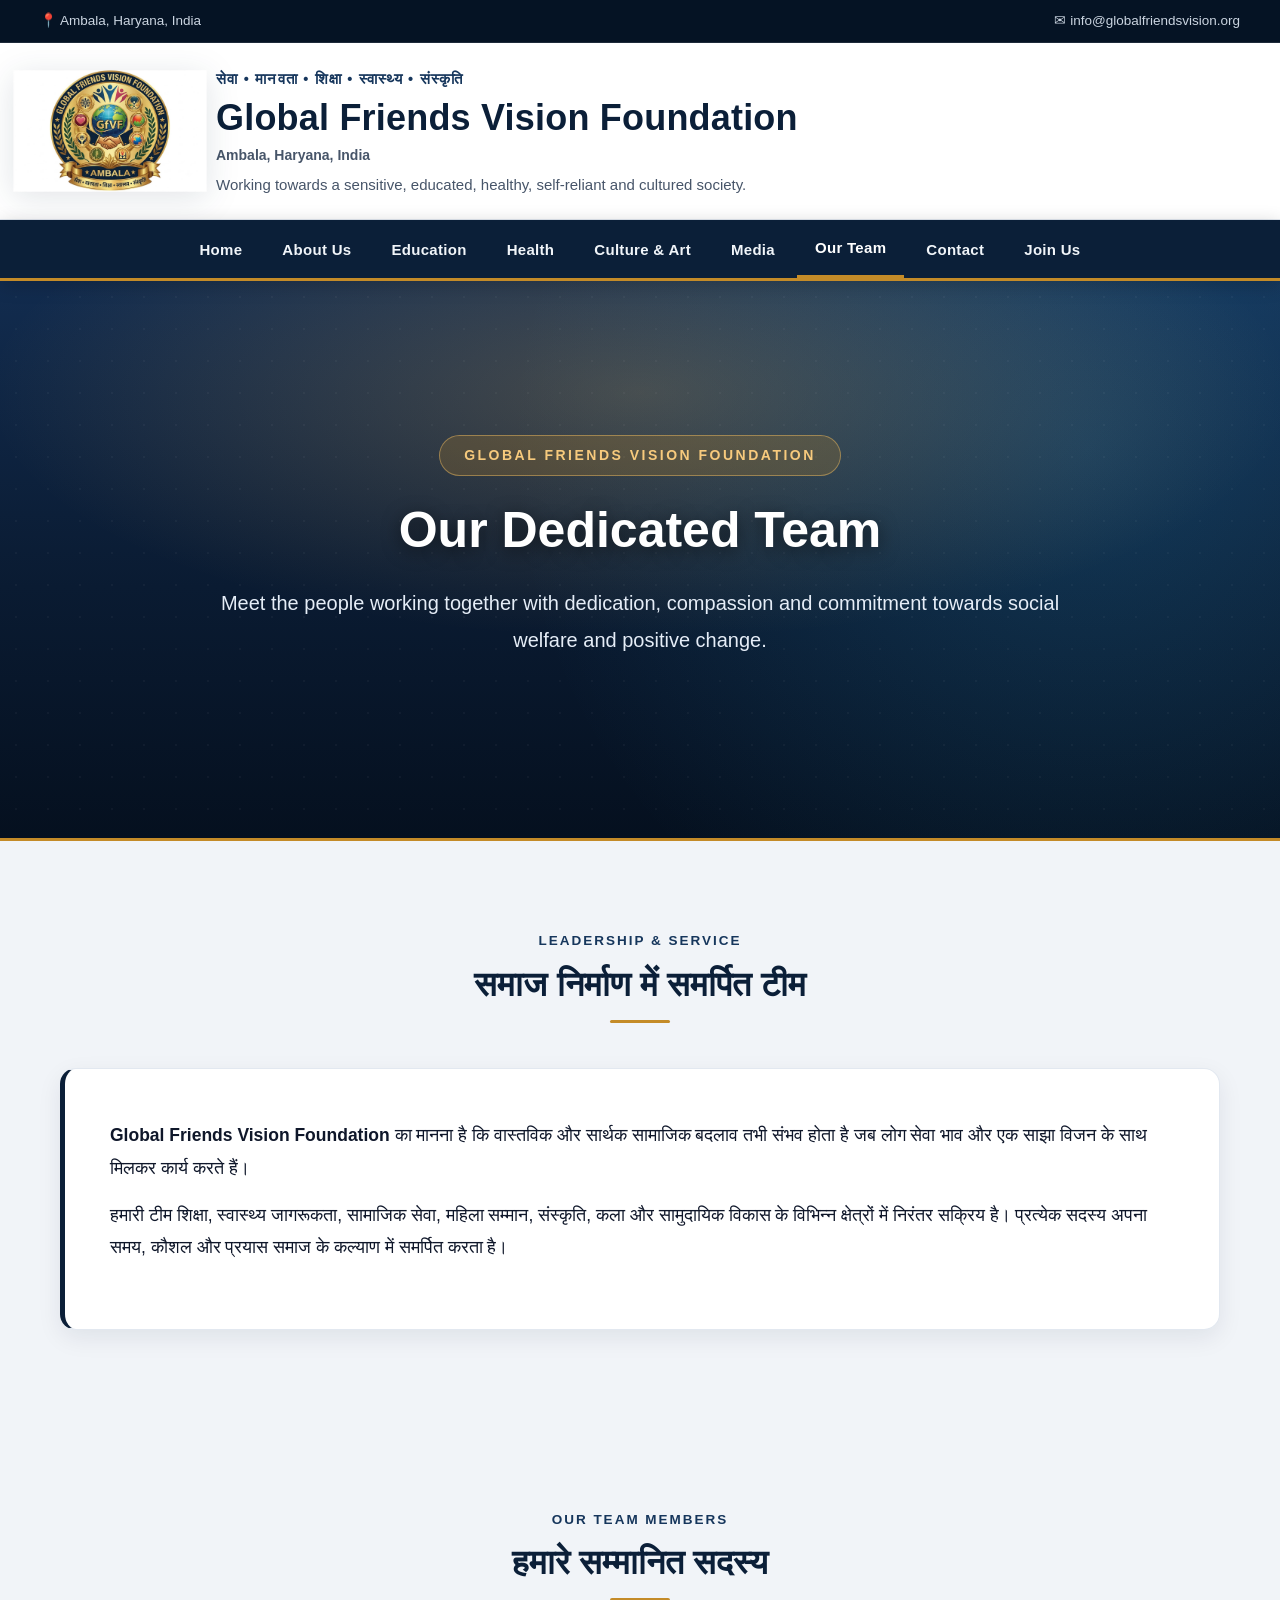
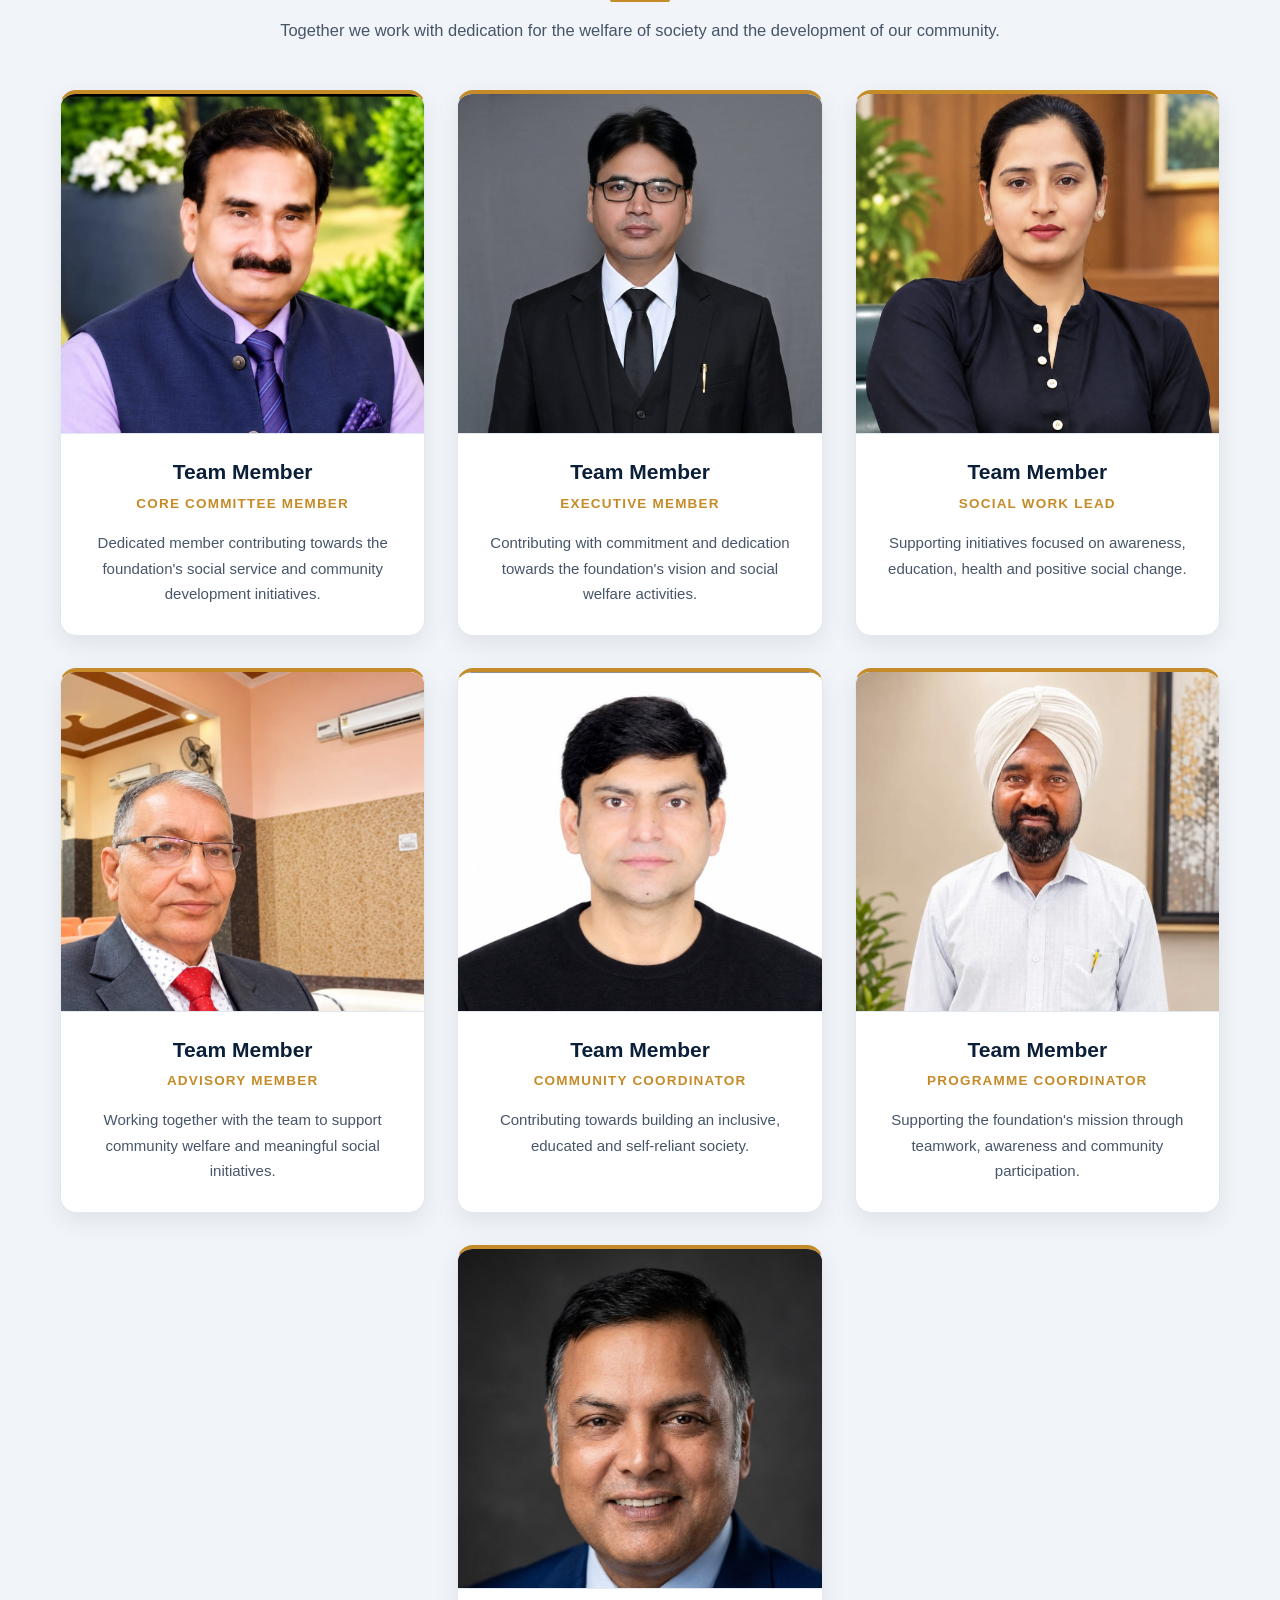
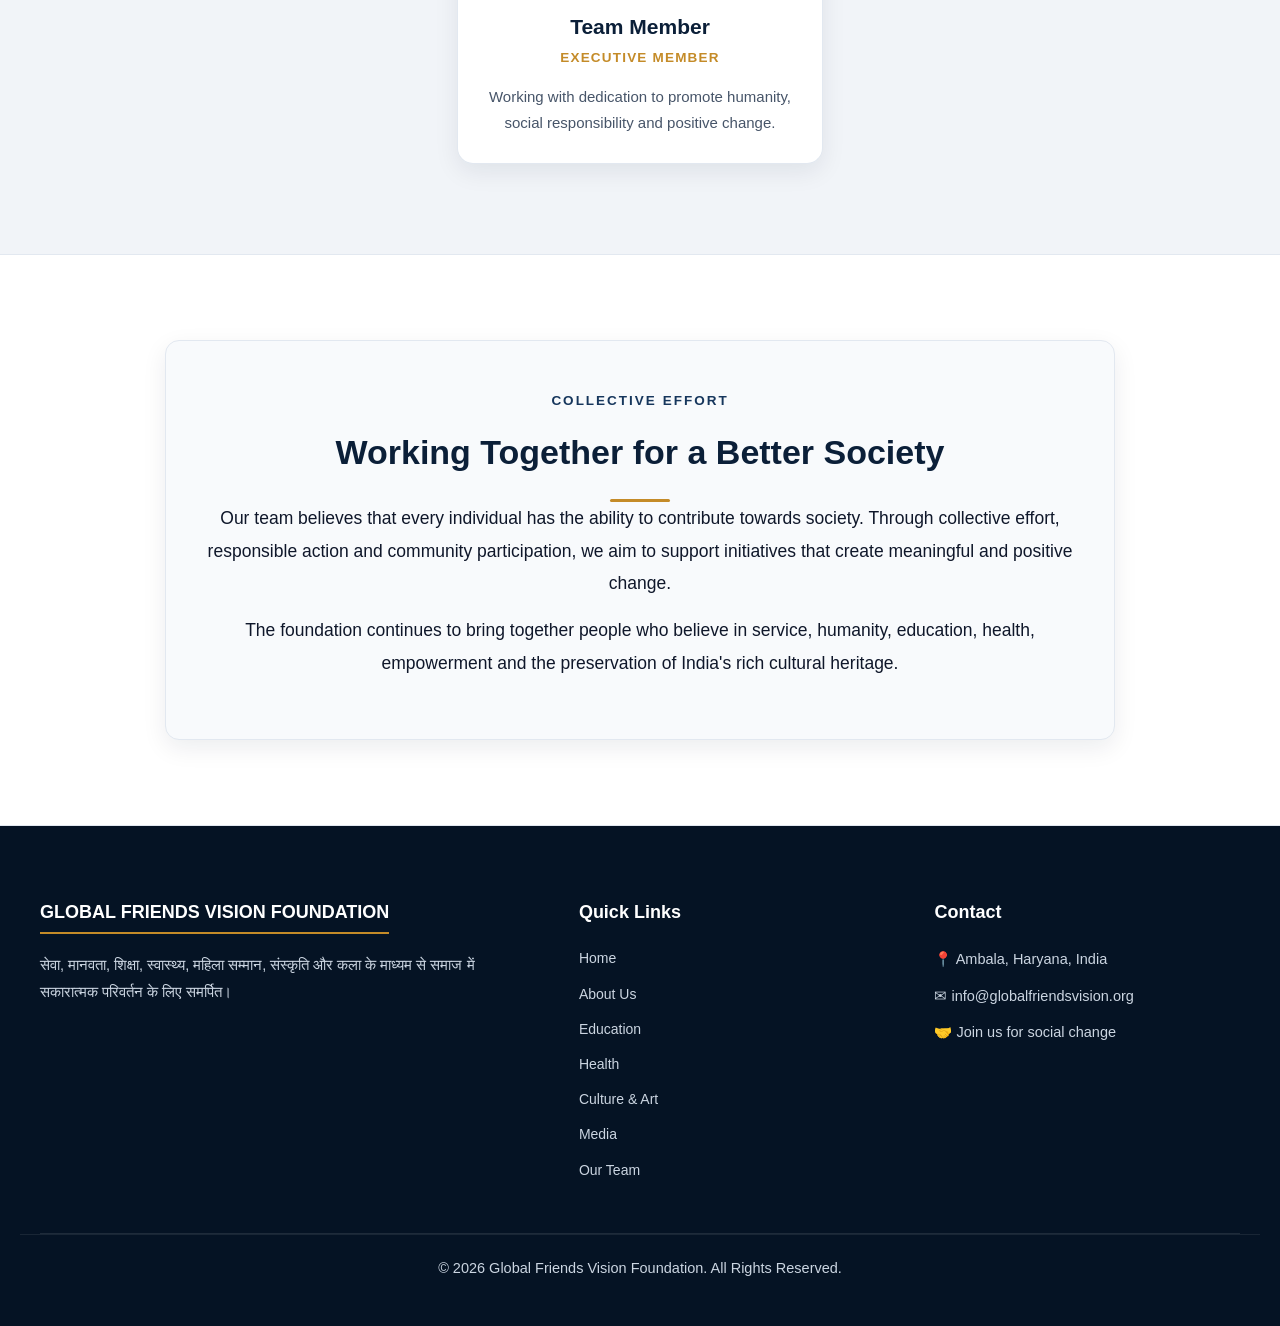
<file: team.html>
<!DOCTYPE html>
<html lang="en">
<head>
    <meta charset="UTF-8">
    <meta name="viewport" content="width=device-width, initial-scale=1.0">
    <title>Our Team | Global Friends Vision Foundation</title>
    <link rel="stylesheet" href="style.css">

    <style>
        /* =========================================================
           TEAM PAGE - 7 MEMBERS BALANCED GRID & STYLING
           ========================================================= */

        /* 3-कॉलम ग्रिड */
        .team-grid-container {
            display: grid;
            grid-template-columns: repeat(3, 1fr);
            gap: 32px;
            margin-top: 45px;
        }

        .member-card {
            background: #ffffff;
            border: 1px solid var(--border-light);
            border-top: 4px solid var(--gold-accent);
            border-radius: 16px;
            overflow: hidden;
            box-shadow: 0 8px 24px rgba(11, 31, 56, 0.08);
            display: flex;
            flex-direction: column;
            transition: transform 0.3s ease, box-shadow 0.3s ease;
        }

        .member-card:hover {
            transform: translateY(-6px);
            box-shadow: 0 16px 36px rgba(11, 31, 56, 0.14);
        }

        /* 7वां सदस्य बिल्कुल सेंटर में सेट होगा */
        .member-card:nth-child(7) {
            grid-column: 2;
        }

        /* फोटो फ्रेम - चेहरा और सिर कभी नहीं कटेगा */
        .member-img-frame {
            width: 100%;
            height: 340px;
            background: #f8fafc;
            overflow: hidden;
            border-bottom: 1px solid var(--border-light);
            position: relative;
        }

        .member-img-frame img {
            width: 100%;
            height: 100%;
            object-fit: cover;
            object-position: top center;    /* सिर हमेशा पूरा दिखेगा */
            display: block;
            transition: transform 0.35s ease;
        }

        .member-card:hover .member-img-frame img {
            transform: scale(1.03);
        }

        /* सदस्य की जानकारी */
        .member-info {
            padding: 24px 22px 28px;
            text-align: center;
            display: flex;
            flex-direction: column;
            flex-grow: 1;
        }

        .member-info h3 {
            color: var(--navy-primary);
            font-size: 21px;
            font-weight: 800;
            margin-bottom: 6px;
            line-height: 1.3;
        }

        .member-role {
            display: inline-block;
            color: var(--gold-accent);
            font-size: 13.5px;
            font-weight: 800;
            letter-spacing: 1.2px;
            text-transform: uppercase;
            margin-bottom: 14px;
        }

        .member-desc {
            font-size: 15px;
            color: var(--text-muted);
            line-height: 1.7;
            font-weight: 500;
        }

        /* टैबलेट और मोबाइल रेस्पॉन्सिव */
        @media (max-width: 992px) {
            .team-grid-container {
                grid-template-columns: repeat(2, 1fr);
            }
            .member-card:nth-child(7) {
                grid-column: span 2;
                max-width: 420px;
                margin: 0 auto;
                width: 100%;
            }
            .member-img-frame {
                height: 310px;
            }
        }

        @media (max-width: 650px) {
            .team-grid-container {
                grid-template-columns: 1fr;
            }
            .member-card:nth-child(7) {
                grid-column: auto;
                max-width: 100%;
            }
            .member-img-frame {
                height: 330px;
            }
        }
    </style>
</head>

<body>

    <!-- ================= TOP BAR ================= -->
    <div class="top-bar">
        <div class="top-container">
            <span>📍 Ambala, Haryana, India</span>
            <span>✉ info@globalfriendsvision.org</span>
        </div>
    </div>

    <!-- ================= BRAND HEADER ================= -->
    <header class="brand-header">
        <div class="brand-container">
            <div class="logo-box">
                <img src="logo1.jpg" alt="Global Friends Vision Foundation Logo">
            </div>
            <div class="brand-content">
                <p class="tagline">सेवा • मानवता • शिक्षा • स्वास्थ्य • संस्कृति</p>
                <h1>Global Friends Vision Foundation</h1>
                <p class="location">Ambala, Haryana, India</p>
                <p class="brand-description">
                    Working towards a sensitive, educated, healthy, self-reliant and cultured society.
                </p>
            </div>
        </div>
    </header>

    <!-- ================= NAVBAR ================= -->
    <nav class="navbar">
        <div class="nav-container">
            <a href="index.html">Home</a>
            <a href="about.html">About Us</a>
            <a href="education.html">Education</a>
            <a href="health.html">Health</a>
            <a href="culture.html">Culture & Art</a>
            <a href="media.html">Media</a>
            <a href="team.html" class="active">Our Team</a>
            <a href="contact.html">Contact</a>
            <a href="join.html">Join Us</a>
        </div>
    </nav>

    <!-- ================= HERO BANNER ================= -->
    <section class="page-hero">
        <div class="hero-content">
            <span class="hero-small">GLOBAL FRIENDS VISION FOUNDATION</span>
            <h2>Our Dedicated Team</h2>
            <p>
                Meet the people working together with dedication, compassion and commitment towards social welfare and positive change.
            </p>
        </div>
    </section>

    <!-- ================= 1. TEAM INTRO CARD ================= -->
    <section class="edu-intro-section">
        <div class="edu-container">
            <div class="section-heading">
                <span class="section-label">LEADERSHIP & SERVICE</span>
                <h2>समाज निर्माण में समर्पित टीम</h2>
                <div class="heading-line"></div>
            </div>

            <div class="edu-intro-card">
                <p>
                    <strong>Global Friends Vision Foundation</strong> का मानना है कि वास्तविक और सार्थक सामाजिक बदलाव तभी संभव होता है जब लोग सेवा भाव और एक साझा विजन के साथ मिलकर कार्य करते हैं।
                </p>
                <p>
                    हमारी टीम शिक्षा, स्वास्थ्य जागरूकता, सामाजिक सेवा, महिला सम्मान, संस्कृति, कला और सामुदायिक विकास के विभिन्न क्षेत्रों में निरंतर सक्रिय है। प्रत्येक सदस्य अपना समय, कौशल और प्रयास समाज के कल्याण में समर्पित करता है।
                </p>
            </div>
        </div>
    </section>

    <!-- ================= 2. 7 MEMBERS GRID ================= -->
    <section class="why-edu-section">
        <div class="edu-container">
            <div class="section-heading">
                <span class="section-label">OUR TEAM MEMBERS</span>
                <h2>हमारे सम्मानित सदस्य</h2>
                <div class="heading-line"></div>
                <p class="heading-description">
                    Together we work with dedication for the welfare of society and the development of our community.
                </p>
            </div>

            <div class="team-grid-container">
                <!-- Member 1 -->
                <div class="member-card">
                    <div class="member-img-frame">
                        <img src="member2.jpeg" alt="Team Member 1">
                    </div>
                    <div class="member-info">
                        <h3>Team Member</h3>
                        <span class="member-role">Core Committee Member</span>
                        <p class="member-desc">Dedicated member contributing towards the foundation's social service and community development initiatives.</p>
                    </div>
                </div>

                <!-- Member 2 -->
                <div class="member-card">
                    <div class="member-img-frame">
                        <img src="member1.jpeg" alt="Team Member 2">
                    </div>
                    <div class="member-info">
                        <h3>Team Member</h3>
                        <span class="member-role">Executive Member</span>
                        <p class="member-desc">Contributing with commitment and dedication towards the foundation's vision and social welfare activities.</p>
                    </div>
                </div>

                <!-- Member 3 -->
                <div class="member-card">
                    <div class="member-img-frame">
                        <img src="member5.jpeg" alt="Team Member 3">
                    </div>
                    <div class="member-info">
                        <h3>Team Member</h3>
                        <span class="member-role">Social Work Lead</span>
                        <p class="member-desc">Supporting initiatives focused on awareness, education, health and positive social change.</p>
                    </div>
                </div>

                <!-- Member 4 -->
                <div class="member-card">
                    <div class="member-img-frame">
                        <img src="member4.jpeg" alt="Team Member 4">
                    </div>
                    <div class="member-info">
                        <h3>Team Member</h3>
                        <span class="member-role">Advisory Member</span>
                        <p class="member-desc">Working together with the team to support community welfare and meaningful social initiatives.</p>
                    </div>
                </div>

                <!-- Member 5 -->
                <div class="member-card">
                    <div class="member-img-frame">
                        <img src="member3.jpeg" alt="Team Member 5">
                    </div>
                    <div class="member-info">
                        <h3>Team Member</h3>
                        <span class="member-role">Community Coordinator</span>
                        <p class="member-desc">Contributing towards building an inclusive, educated and self-reliant society.</p>
                    </div>
                </div>

                <!-- Member 6 -->
                <div class="member-card">
                    <div class="member-img-frame">
                        <img src="member6.jpeg" alt="Team Member 6">
                    </div>
                    <div class="member-info">
                        <h3>Team Member</h3>
                        <span class="member-role">Programme Coordinator</span>
                        <p class="member-desc">Supporting the foundation's mission through teamwork, awareness and community participation.</p>
                    </div>
                </div>

                <!-- Member 7 (Centered in row 3) -->
                <div class="member-card">
                    <div class="member-img-frame">
                        <img src="member7.jpeg" alt="Team Member 7">
                    </div>
                    <div class="member-info">
                        <h3>Team Member</h3>
                        <span class="member-role">Executive Member</span>
                        <p class="member-desc">Working with dedication to promote humanity, social responsibility and positive change.</p>
                    </div>
                </div>
            </div>
        </div>
    </section>

    <!-- ================= 3. WORKING TOGETHER STATEMENT ================= -->
    <section class="social-change-section">
        <div class="edu-container">
            <div class="social-change-card">
                <span class="section-label">COLLECTIVE EFFORT</span>
                <h2>Working Together for a Better Society</h2>
                <div class="heading-line"></div>
                <p>
                    Our team believes that every individual has the ability to contribute towards society. Through collective effort, responsible action and community participation, we aim to support initiatives that create meaningful and positive change.
                </p>
                <p>
                    The foundation continues to bring together people who believe in service, humanity, education, health, empowerment and the preservation of India's rich cultural heritage.
                </p>
            </div>
        </div>
    </section>

    <!-- ================= FOOTER ================= -->
    <footer class="footer">
        <div class="footer-container">
            <div class="footer-about">
                <h3>Global Friends Vision Foundation</h3>
                <p>
                    सेवा, मानवता, शिक्षा, स्वास्थ्य, महिला सम्मान, संस्कृति और कला के माध्यम से समाज में सकारात्मक परिवर्तन के लिए समर्पित।
                </p>
            </div>

            <div class="footer-links">
                <h3>Quick Links</h3>
                <a href="index.html">Home</a>
                <a href="about.html">About Us</a>
                <a href="education.html">Education</a>
                <a href="health.html">Health</a>
                <a href="culture.html">Culture & Art</a>
                <a href="media.html">Media</a>
                <a href="team.html">Our Team</a>
            </div>

            <div class="footer-contact">
                <h3>Contact</h3>
                <p>📍 Ambala, Haryana, India</p>
                <p>✉ info@globalfriendsvision.org</p>
                <p>🤝 Join us for social change</p>
            </div>
        </div>

        <div class="footer-bottom">
            <p>© 2026 Global Friends Vision Foundation. All Rights Reserved.</p>
        </div>
    </footer>

</body>
</html>
</file>
<file: style.css>
/* =========================================================
   GLOBAL FRIENDS VISION FOUNDATION
   UNIFIED MASTER STYLESHEET (NO YELLOW / CLEAN & PREMIUM)
   ========================================================= */

/* =========================
   1. VARIABLES & RESET
   ========================= */
:root {
    --navy-primary: #0b1f38;
    --navy-deep: #051324;
    --navy-light: #16365c;
    --gold-accent: #c48b28;     /* बैलेंस्ड म्यूटेड गोल्ड */
    --gold-glow: #f6c065;
    --bg-page: #f1f4f8;         /* क्लीन कूल-ग्रे बेस */
    --bg-card: #ffffff;
    --border-light: #e2e8f0;
    --text-main: #0f172a;       /* 100% गहरा और पठनीय टेक्स्ट */
    --text-muted: #475569;
    --shadow-card: 0 8px 24px rgba(11, 31, 56, 0.08);
}

* {
    margin: 0;
    padding: 0;
    box-sizing: border-box;
    font-family: 'Segoe UI', Arial, sans-serif;
}

html {
    scroll-behavior: smooth;
}

body {
    background-color: var(--bg-page) !important;
    color: var(--text-main);
    line-height: 1.8;
    overflow-x: hidden;
}

a {
    text-decoration: none;
    color: inherit;
    transition: all 0.3s ease;
}

img {
    max-width: 100%;
    display: block;
}

/* =========================
   2. TOP BAR
   ========================= */
.top-bar {
    background-color: var(--navy-deep);
    color: #cbd5e1;
    font-size: 13.5px;
    padding: 9px 0;
    border-bottom: 1px solid rgba(255, 255, 255, 0.1);
}

.top-container {
    max-width: 1250px;
    margin: 0 auto;
    padding: 0 25px;
    display: flex;
    justify-content: space-between;
    align-items: center;
}

/* =========================
   3. BRAND HEADER & BIG LOGO
   ========================= */
.brand-header {
    background: #ffffff !important;
    padding: 18px 0;
    border-bottom: 1px solid var(--border-light);
}

.brand-container {
    max-width: 1250px;
    margin: 0 auto;
    padding: 0 25px;
    display: flex;
    align-items: center;
    gap: 36px;
}

.logo-box {
    width: 140px;
    height: 140px;
    flex-shrink: 0;
    display: flex;
    justify-content: center;
    align-items: center;
    overflow: visible;
}

.logo-box img {
    width: 100%;
    height: 100%;
    object-fit: contain;
    transform: scale(1.38);
    filter: drop-shadow(0 4px 12px rgba(11, 31, 56, 0.12));
}

.brand-content {
    flex: 1;
    min-width: 0;
}

.tagline {
    color: var(--navy-light);
    font-size: 14.5px;
    font-weight: 700;
    letter-spacing: 1.2px;
    margin-bottom: 4px;
}

.brand-content h1 {
    color: var(--navy-primary);
    font-size: 36px;
    font-weight: 800;
    line-height: 1.2;
    letter-spacing: 0.2px;
}

.location {
    font-size: 14px;
    color: var(--text-muted);
    font-weight: 600;
    margin-top: 4px;
}

.brand-description {
    font-size: 15px;
    color: var(--text-muted);
    margin-top: 5px;
    max-width: 820px;
    line-height: 1.6;
}

/* =========================
   4. NAVIGATION
   ========================= */
.navbar {
    background-color: var(--navy-primary);
    position: sticky;
    top: 0;
    z-index: 1000;
    box-shadow: 0 4px 18px rgba(0, 0, 0, 0.2);
    border-bottom: 3px solid var(--gold-accent);
}

.nav-container {
    max-width: 1250px;
    margin: 0 auto;
    padding: 0 20px;
    display: flex;
    justify-content: center;
    align-items: center;
    gap: 4px;
    flex-wrap: wrap;
}

.nav-container a {
    color: #f1f5f9;
    padding: 14px 18px;
    font-size: 15px;
    font-weight: 600;
    letter-spacing: 0.3px;
}

.nav-container a:hover {
    color: #ffffff;
    background: rgba(255, 255, 255, 0.08);
}

.nav-container a.active {
    color: #ffffff !important;
    border-bottom: 3px solid var(--gold-accent);
    background: transparent;
}

/* =========================================================
   5. HERO BANNER (BIG & LIGHT-DARK MIX THEME)
   ========================================================= */
.hero,
.page-hero,
.about-hero {
    position: relative;
    width: 100%;
    min-height: 560px;
    background: 
        radial-gradient(ellipse 75% 65% at 50% 20%, rgba(246, 192, 101, 0.24) 0%, transparent 68%),
        radial-gradient(circle at 85% 30%, rgba(56, 189, 248, 0.16) 0%, transparent 50%),
        linear-gradient(180deg, #122c4f 0%, #0a1b32 55%, #05101f 100%) !important;
    color: #ffffff;
    text-align: center;
    padding: 120px 20px 110px;
    border-bottom: 3.5px solid var(--gold-accent);
    display: flex;
    align-items: center;
    justify-content: center;
    box-sizing: border-box;
    overflow: hidden;
}

.hero::before,
.page-hero::before,
.about-hero::before {
    content: "";
    position: absolute;
    inset: 0;
    background-image: radial-gradient(rgba(255, 255, 255, 0.08) 1.2px, transparent 1.2px);
    background-size: 32px 32px;
    opacity: 0.45;
    pointer-events: none;
}

.hero-content {
    max-width: 980px;
    margin: 0 auto;
    position: relative;
    z-index: 2;
}

.hero-small {
    display: inline-block;
    color: #f7ca7d !important;
    font-size: 14px !important;
    font-weight: 800 !important;
    letter-spacing: 2.5px !important;
    margin-bottom: 22px !important;
    text-transform: uppercase;
    background: rgba(196, 139, 40, 0.22) !important;
    padding: 7px 24px !important;
    border-radius: 30px;
    border: 1px solid rgba(246, 192, 101, 0.45) !important;
}

.hero h1,
.hero h2,
.page-hero h1,
.page-hero h2,
.about-hero h1,
.about-hero h2 {
    font-size: 50px !important;
    line-height: 1.3 !important;
    margin-bottom: 22px !important;
    font-weight: 800 !important;
    color: #ffffff !important;
    text-shadow: 0 4px 18px rgba(0, 0, 0, 0.55) !important;
}

.hero p,
.page-hero p,
.about-hero p {
    font-size: 20px !important;
    line-height: 1.85 !important;
    color: #e5edf7 !important;
    max-width: 860px !important;
    margin: 0 auto 35px !important;
    font-weight: 400;
}

.hero-buttons {
    display: flex;
    justify-content: center;
    gap: 18px;
    flex-wrap: wrap;
}

.btn {
    padding: 13px 34px;
    border-radius: 30px;
    font-size: 15.5px;
    font-weight: 700;
    display: inline-block;
    transition: all 0.3s ease;
}

.btn-gold {
    background: linear-gradient(135deg, #d89b38 0%, #b87a22 100%);
    color: #ffffff;
    box-shadow: 0 4px 14px rgba(196, 139, 40, 0.35);
}

.btn-gold:hover {
    transform: translateY(-2px);
    box-shadow: 0 6px 20px rgba(196, 139, 40, 0.55);
}

.btn-outline {
    border: 2px solid rgba(255, 255, 255, 0.85);
    color: #ffffff;
    background: rgba(255, 255, 255, 0.06);
}

.btn-outline:hover {
    background: #ffffff;
    color: var(--navy-primary);
}

/* =========================
   6. COMMON SECTION HEADINGS
   ========================= */
.section-heading {
    text-align: center;
    margin-bottom: 45px;
}

.section-label {
    display: inline-block;
    color: var(--navy-light);
    font-size: 13.5px;
    font-weight: 800;
    letter-spacing: 2px;
    text-transform: uppercase;
    margin-bottom: 8px;
}

.section-heading h2,
.section-heading h1 {
    color: var(--navy-primary);
    font-size: 34px;
    font-weight: 800;
    line-height: 1.3;
}

.heading-line {
    width: 60px;
    height: 3.5px;
    background-color: var(--gold-accent) !important;
    margin: 14px auto 0;
    border-radius: 2px;
}

.heading-description {
    max-width: 760px;
    margin: 14px auto 0;
    color: var(--text-muted);
    font-size: 16.5px;
}

/* =========================================================
   7. 2-COLUMN INTRO SECTIONS (BIGGER IMAGE & PURE WHITE)
   ========================================================= */
.intro-section {
    background-color: #ffffff !important;   /* बैकग्राउंड पूरी तरह शुद्ध सफेद */
    padding: 90px 20px;
    width: 100%;
    border-bottom: 1px solid var(--border-light) !important;
}

.intro-container {
    max-width: 1260px;
    margin: 0 auto;
    display: flex;
    align-items: center;
    justify-content: space-between;
    gap: 50px;
}

/* फोटो का बॉक्स - 54% चौड़ा किया ताकि फोटो काफी बड़ी दिखे */
.intro-image {
    flex: 0 0 54% !important;
    max-width: 54% !important;
    width: 100%;
    background: #ffffff !important;         /* कार्ड का बैकग्राउंड भी शुद्ध सफेद */
    padding: 16px;
    border-radius: 16px;
    border: 1.5px solid var(--border-light) !important;
    box-shadow: 0 10px 30px rgba(11, 31, 56, 0.08) !important;
}

/* फोटो का साइज बड़ा और स्पष्ट */
.intro-image img {
    width: 100% !important;
    height: auto !important;
    max-height: 520px !important;           /* 440px से बढ़ाकर 520px किया */
    object-fit: contain;
    border-radius: 10px;
    display: block;
}

/* टेक्स्ट वाला हिस्सा - 42% विड्थ */
.intro-text {
    flex: 0 0 42% !important;
    max-width: 42% !important;
    width: 100%;
}

.intro-text h2,
.intro-text h3 {
    font-size: 30px;
    color: var(--navy-primary);
    margin-bottom: 18px;
    font-weight: 800;
}

.intro-text p {
    font-size: 17.5px;                      /* 50+ आयु के लिए स्पष्ट और बड़ा टेक्स्ट */
    line-height: 1.85;
    color: var(--text-main);
    margin-bottom: 15px;
}

.text-button {
    display: inline-block;
    margin-top: 10px;
    color: var(--navy-primary);
    font-weight: 700;
    font-size: 15px;
    border-bottom: 2px solid var(--gold-accent);
    padding-bottom: 2px;
}

.text-button:hover {
    color: var(--gold-accent);
    transform: translateX(4px);
}

/* =========================================================
   8. ALL 3-CARD GRIDS (OUR FOCUS & EDUCATION CARDS)
   ========================================================= */
.focus-section,
.purpose-section,
.edu-cards-section {
    background-color: var(--navy-primary) !important;
    color: #ffffff;
    padding: 95px 20px;
}

.light-heading .section-label {
    color: #cbd5e1;
}

.light-heading h2,
.light-heading h1 {
    color: #ffffff;
}

.focus-section .heading-description,
.purpose-section .heading-description,
.edu-cards-section .heading-description {
    color: #cbd5e1;
    font-size: 16.5px;
}

.focus-container,
.purpose-container,
.edu-grid-3 {
    max-width: 1220px;
    margin: 45px auto 0;
    display: grid;
    grid-template-columns: repeat(3, 1fr);
    gap: 28px;
}

.focus-card,
.purpose-card,
.edu-card {
    background: #ffffff !important;
    padding: 36px 28px;
    border-radius: 12px;
    border-top: 4px solid var(--gold-accent);
    border: 1px solid var(--border-light);
    border-top-width: 4px;
    box-shadow: 0 12px 30px rgba(0, 0, 0, 0.25);
    display: flex;
    flex-direction: column;
    transition: transform 0.3s ease;
}

.focus-card:hover,
.purpose-card:hover,
.edu-card:hover {
    transform: translateY(-5px);
}

.card-icon {
    width: 60px;
    height: 60px;
    background: #f1f5f9 !important;
    border-radius: 50%;
    display: flex;
    align-items: center;
    justify-content: center;
    font-size: 28px;
    margin-bottom: 18px;
}

.focus-card h2,
.focus-card h3,
.purpose-card h3,
.edu-card h3 {
    color: var(--navy-primary) !important;
    font-size: 21px;
    margin-bottom: 10px;
    font-weight: 700;
}

.focus-card p,
.purpose-card p,
.edu-card p {
    color: var(--text-muted) !important;
    font-size: 15px;
    line-height: 1.75;
    margin-bottom: 16px;
    flex-grow: 1;
}

.focus-card a,
.purpose-card a,
.edu-card a {
    color: var(--navy-primary);
    font-weight: 700;
    font-size: 14px;
}

.focus-card a:hover,
.purpose-card a:hover,
.edu-card a:hover {
    color: var(--gold-accent);
}

/* =========================================================
   9. VISION SECTION (CLEAN WHITE)
   ========================================================= */
.vision-section,
.edu-vision-section {
    padding: 95px 20px;
    background-color: #ffffff !important;
    border-top: 1px solid var(--border-light) !important;
}

.vision-container,
.edu-vision-container {
    max-width: 1180px;
    margin: 0 auto;
    display: grid;
    grid-template-columns: 1.2fr 0.8fr;
    gap: 50px;
    align-items: center;
}

.vision-content h2,
.vision-text-col h2 {
    font-size: 34px;
    color: var(--navy-primary);
    margin: 8px 0 16px;
    font-weight: 800;
}

.vision-content p,
.vision-text-col p {
    font-size: 17px;
    color: var(--text-main);
    line-height: 1.8;
    margin-bottom: 14px;
}

.vision-box,
.vision-quote-col {
    background: var(--navy-primary) !important;
    color: #ffffff;
    padding: 45px 35px;
    border-left: 5px solid var(--gold-accent);
    border-radius: 14px;
    box-shadow: 0 10px 30px rgba(11, 31, 56, 0.15);
    text-align: center;
}

.quote-mark {
    font-size: 45px;
    color: #cbd5e1;
    line-height: 1;
    font-family: Georgia, serif;
    display: block;
}

.quote-mark.bottom {
    text-align: right;
}

.vision-box p,
.vision-quote-col p {
    font-size: 20px;
    font-weight: 600;
    color: #ffffff;
    margin: 12px 0;
    line-height: 1.6;
}

/* =========================================================
   10. OTHER CARDS (ABOUT, EDUCATION, CULTURE, HEALTH)
   ========================================================= */
.edu-container {
    max-width: 1200px;
    margin: 0 auto;
    padding: 0 20px;
    box-sizing: border-box;
}

.about-intro-section,
.edu-intro-section {
    background-color: var(--bg-page);
    padding: 85px 20px;
}

.intro-card-wrapper,
.edu-intro-card {
    max-width: 1180px;
    margin: auto;
    background: #ffffff;
    border-radius: 16px;
    padding: 50px 45px;
    box-shadow: var(--shadow-card);
    border: 1px solid var(--border-light);
    border-left: 5px solid var(--navy-primary);
}

.intro-card-wrapper p,
.edu-intro-card p {
    font-size: 17.5px;
    line-height: 1.85;
    color: var(--text-main);
    margin-bottom: 15px;
    font-weight: 500;
}

.approach-section,
.why-edu-section {
    background-color: var(--bg-page);
    padding: 90px 20px;
    border-bottom: 1px solid var(--border-light);
}

.approach-container,
.why-edu-grid {
    max-width: 1200px;
    margin: 45px auto 0;
    display: grid;
    grid-template-columns: repeat(2, 1fr);
    gap: 30px;
}

.approach-card,
.why-card {
    background: #ffffff;
    border: 1px solid var(--border-light);
    border-radius: 12px;
    padding: 35px 30px;
    box-shadow: var(--shadow-card);
    border-left: 5px solid var(--gold-accent);
    transition: transform 0.3s ease;
}

.approach-card:hover,
.why-card:hover {
    transform: translateY(-4px);
}

.approach-number,
.why-number {
    font-size: 24px;
    font-weight: 800;
    color: var(--gold-accent);
    margin-bottom: 6px;
}

.approach-card h3,
.why-card h3 {
    color: var(--navy-primary);
    font-size: 22px;
    font-weight: 800;
    margin-bottom: 12px;
}

.approach-card p,
.why-card p {
    font-size: 16.5px;
    line-height: 1.8;
    color: var(--text-main);
}

.social-change-section,
.commitment-section {
    background: #ffffff;
    padding: 85px 20px;
    border-bottom: 1px solid var(--border-light);
    text-align: center;
}

.social-change-card,
.commitment-container {
    max-width: 950px;
    margin: 0 auto;
    background: #f8fafc;
    border: 1px solid var(--border-light);
    border-radius: 14px;
    padding: 45px 40px;
    box-shadow: var(--shadow-card);
}

.social-change-card h2,
.commitment-container h2 {
    color: var(--navy-primary);
    font-size: 34px;
    font-weight: 800;
    margin-bottom: 16px;
}

.social-change-card p,
.commitment-container p {
    font-size: 17.5px;
    line-height: 1.85;
    color: var(--text-main);
    margin-bottom: 15px;
}

/* =========================
   11. FOOTER
   ========================= */
.footer {
    background-color: var(--navy-deep);
    color: #cbd5e1;
    padding: 70px 20px 25px;
}

.footer-container {
    max-width: 1200px;
    margin: 0 auto;
    display: grid;
    grid-template-columns: 1.6fr 1fr 1fr;
    gap: 50px;
    padding-bottom: 40px;
    border-bottom: 1px solid rgba(255, 255, 255, 0.1);
}

.footer-about h3 {
    font-size: 22px;
    font-weight: 800;
    color: #ffffff;
    text-transform: uppercase;
    margin-bottom: 12px;
    display: inline-block;
    border-bottom: 2px solid var(--gold-accent);
    padding-bottom: 4px;
}

.footer h3 {
    color: #ffffff;
    font-size: 18px;
    margin-bottom: 18px;
    font-weight: 700;
}

.footer p {
    color: #cbd5e1;
    font-size: 14.5px;
    line-height: 1.8;
}

.footer-links a {
    display: block;
    color: #cbd5e1;
    margin-bottom: 10px;
    font-size: 14px;
}

.footer-links a:hover {
    color: #ffffff;
    transform: translateX(4px);
}

.footer-contact p {
    margin-bottom: 10px;
}

.footer-bottom {
    border-top: 1px solid rgba(255, 255, 255, 0.08);
    text-align: center;
    padding: 20px;
    font-size: 13px;
    color: #94a3b8;
}

/* =========================
   12. RESPONSIVE DESIGN
   ========================= */
@media (max-width: 1024px) {
    .brand-content h1 { font-size: 30px; }
    .hero h1, .hero h2, .page-hero h1, .page-hero h2, .about-hero h1, .about-hero h2 { 
        font-size: 38px !important; 
    }
    .intro-container {
        flex-direction: column;
        gap: 35px;
    }
    .intro-image,
    .intro-text {
        flex: 0 0 100% !important;
        max-width: 100% !important;
    }
    .vision-container,
    .edu-vision-container {
        flex-direction: column;
        grid-template-columns: 1fr;
        gap: 35px;
    }
    .approach-container,
    .why-edu-grid { grid-template-columns: 1fr; }
    .focus-container,
    .purpose-container,
    .edu-grid-3 { grid-template-columns: repeat(2, 1fr); }
    .footer-container { grid-template-columns: 1fr 1fr; }
}

@media (max-width: 650px) {
    .top-container,
    .brand-container {
        flex-direction: column;
        text-align: center;
        gap: 12px;
    }
    .brand-content h1 { font-size: 24px; }
    .logo-box { width: 120px; height: 120px; }
    .logo-box img { transform: scale(1.2); }
    .hero h1, .hero h2, .page-hero h1, .page-hero h2, .about-hero h1, .about-hero h2 { 
        font-size: 30px !important; 
    }
    .focus-container,
    .purpose-container,
    .edu-grid-3,
    .footer-container { grid-template-columns: 1fr; }
}
</file>
